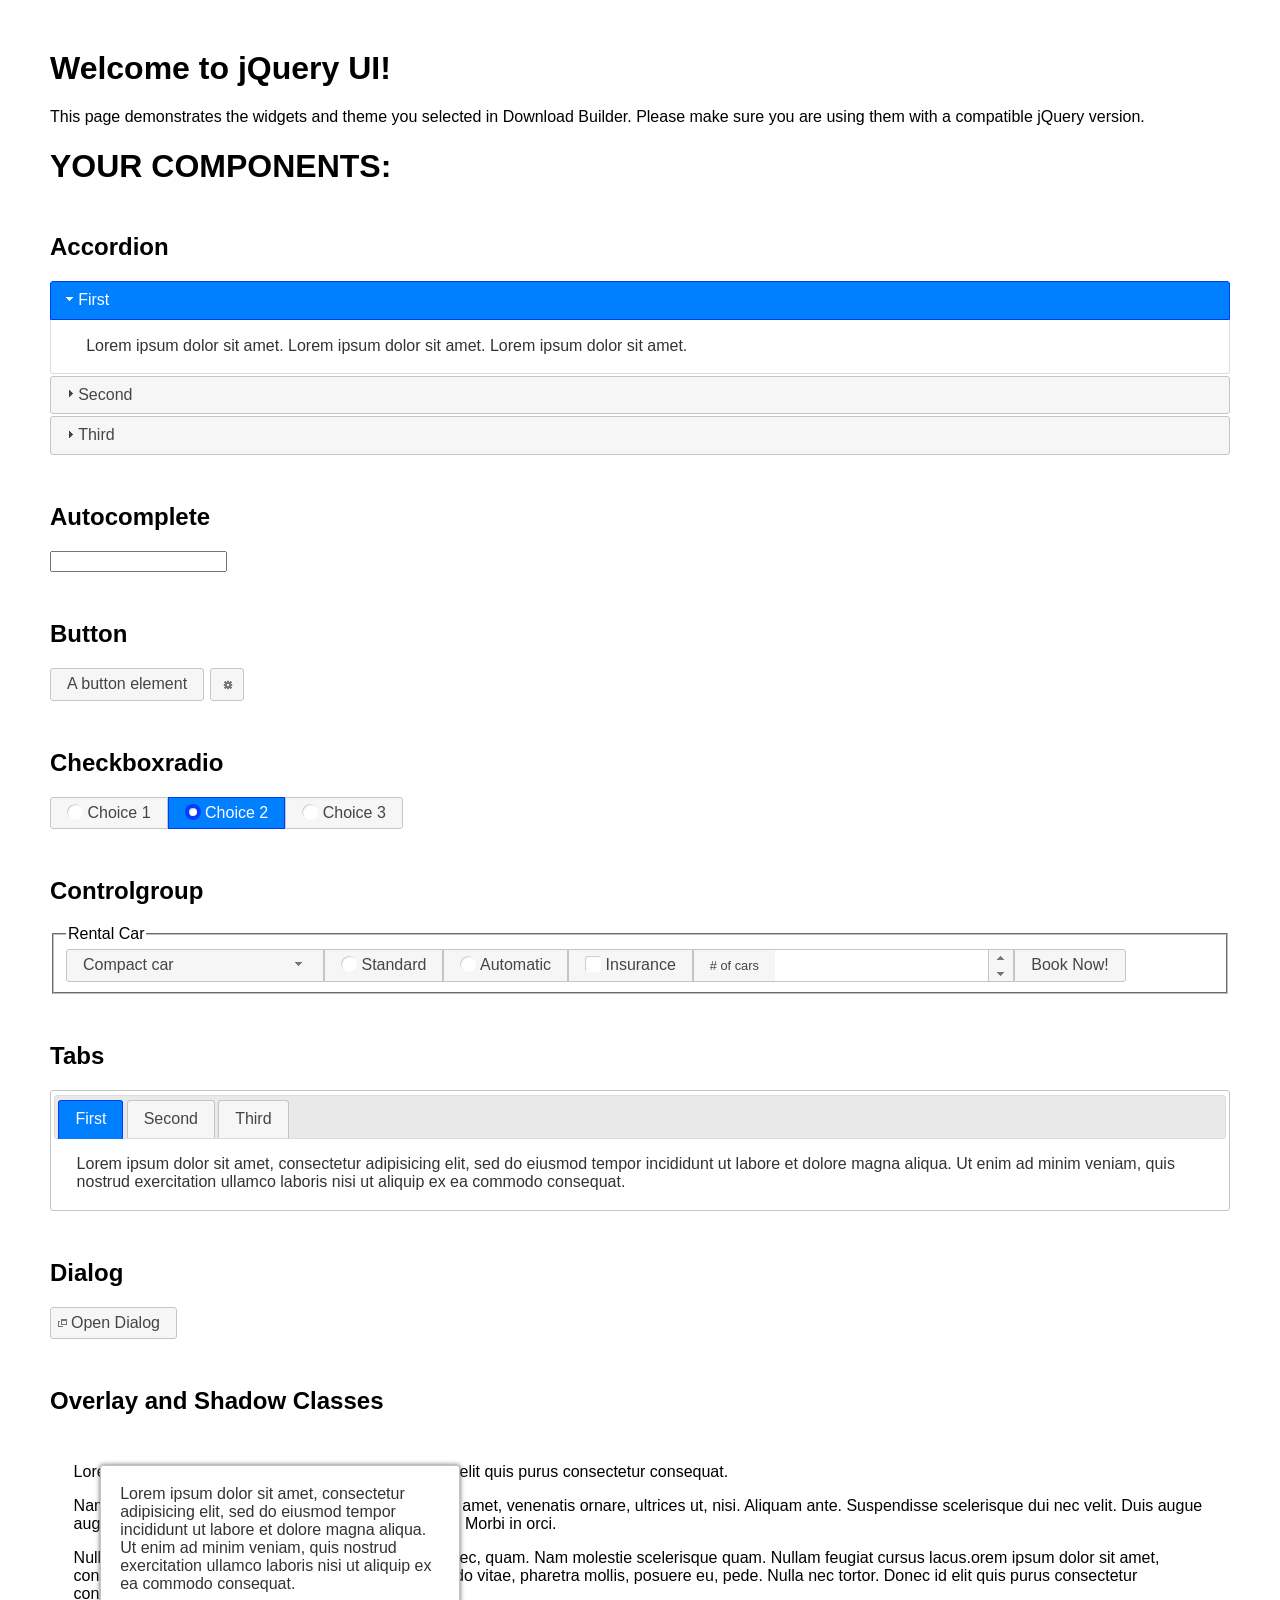
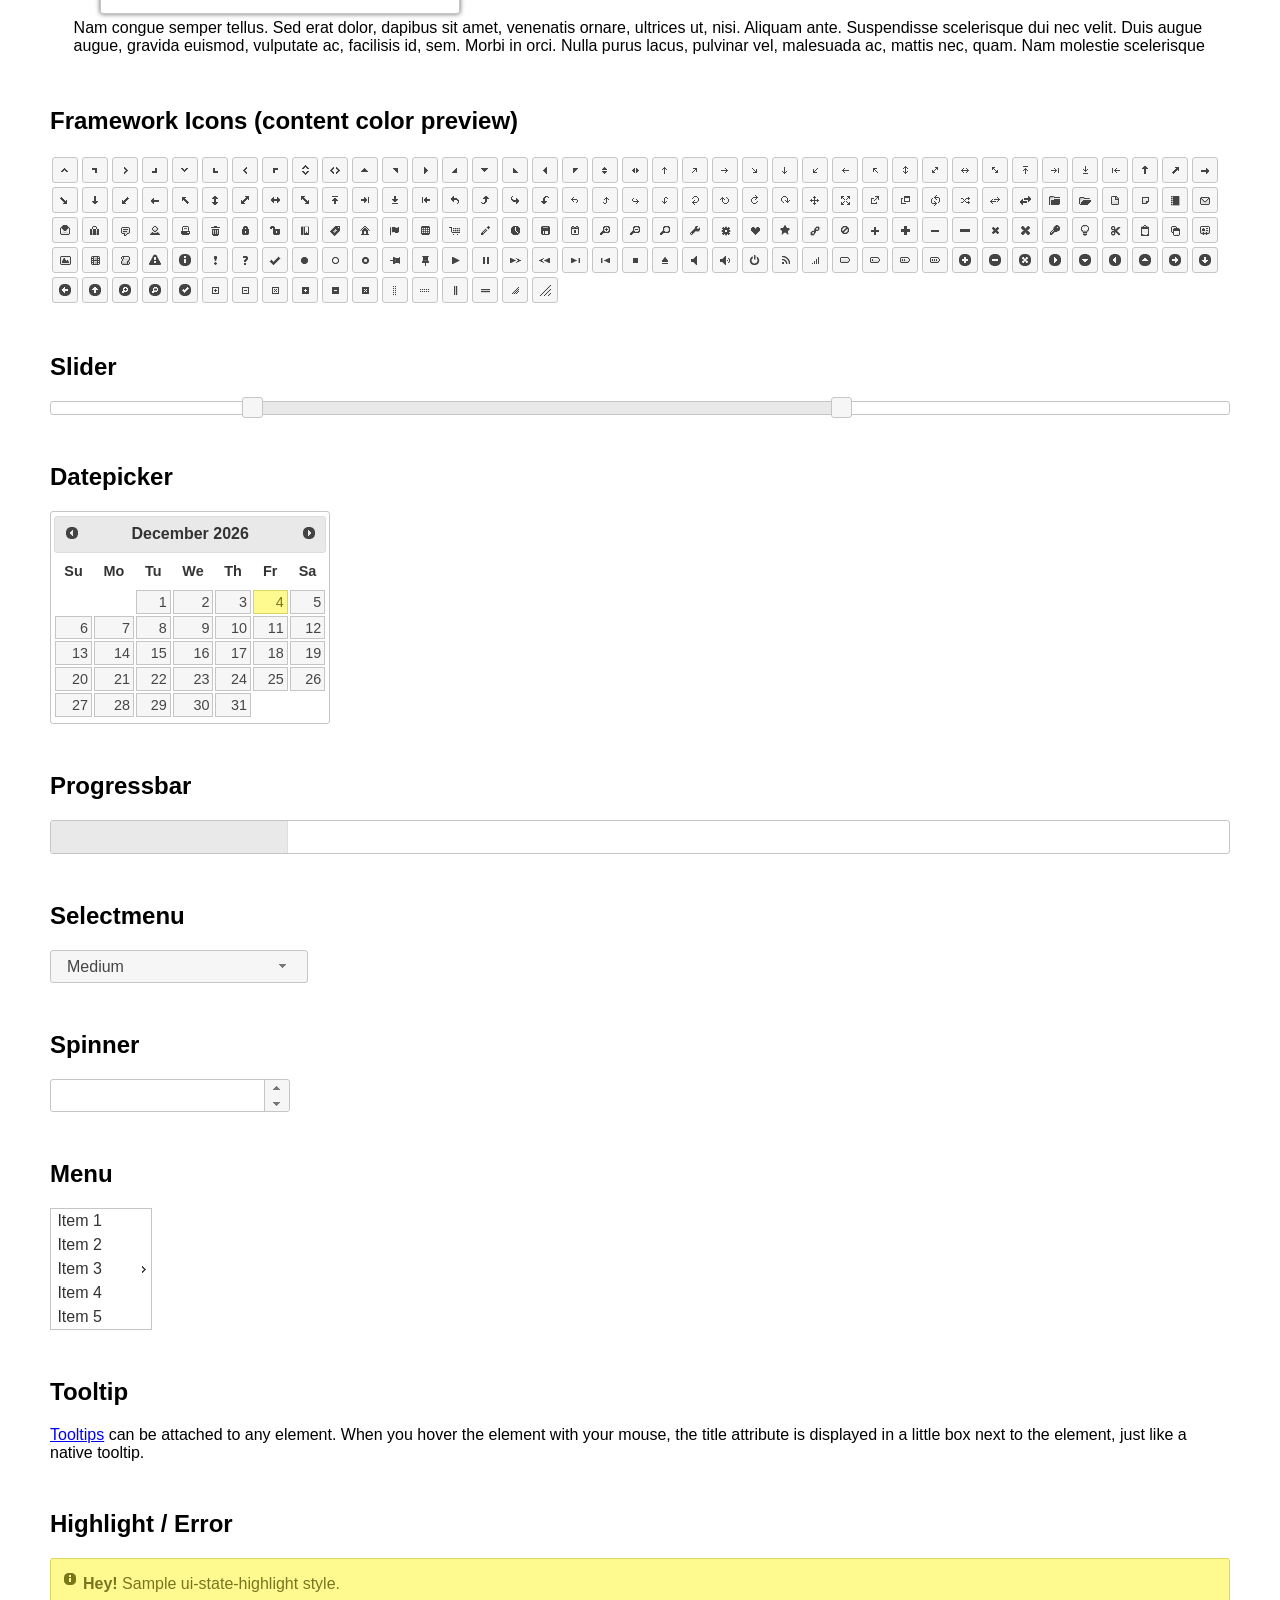
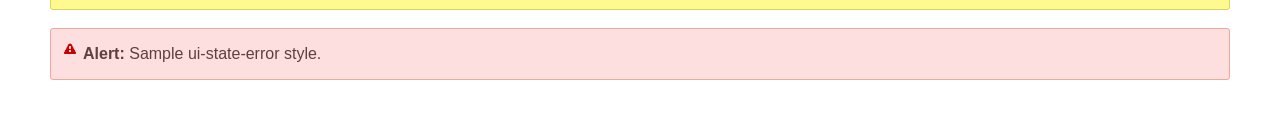
<file: wpjEcProject/WebContent/resources/user/register/js/easyUI/index.html>
<!doctype html>
<html lang="us">
<head>
	<meta charset="utf-8">
	<title>jQuery UI Example Page</title>
	<link href="jquery-ui.css" rel="stylesheet">
	<style>
	body{
		font-family: "Trebuchet MS", sans-serif;
		margin: 50px;
	}
	.demoHeaders {
		margin-top: 2em;
	}
	#dialog-link {
		padding: .4em 1em .4em 20px;
		text-decoration: none;
		position: relative;
	}
	#dialog-link span.ui-icon {
		margin: 0 5px 0 0;
		position: absolute;
		left: .2em;
		top: 50%;
		margin-top: -8px;
	}
	#icons {
		margin: 0;
		padding: 0;
	}
	#icons li {
		margin: 2px;
		position: relative;
		padding: 4px 0;
		cursor: pointer;
		float: left;
		list-style: none;
	}
	#icons span.ui-icon {
		float: left;
		margin: 0 4px;
	}
	.fakewindowcontain .ui-widget-overlay {
		position: absolute;
	}
	select {
		width: 200px;
	}
	</style>
</head>
<body>

<h1>Welcome to jQuery UI!</h1>

<div class="ui-widget">
	<p>This page demonstrates the widgets and theme you selected in Download Builder. Please make sure you are using them with a compatible jQuery version.</p>
</div>

<h1>YOUR COMPONENTS:</h1>


<!-- Accordion -->
<h2 class="demoHeaders">Accordion</h2>
<div id="accordion">
	<h3>First</h3>
	<div>Lorem ipsum dolor sit amet. Lorem ipsum dolor sit amet. Lorem ipsum dolor sit amet.</div>
	<h3>Second</h3>
	<div>Phasellus mattis tincidunt nibh.</div>
	<h3>Third</h3>
	<div>Nam dui erat, auctor a, dignissim quis.</div>
</div>



<!-- Autocomplete -->
<h2 class="demoHeaders">Autocomplete</h2>
<div>
	<input id="autocomplete" title="type &quot;a&quot;">
</div>



<!-- Button -->
<h2 class="demoHeaders">Button</h2>
<button id="button">A button element</button>
<button id="button-icon">An icon-only button</button>



<!-- Checkboxradio -->
<h2 class="demoHeaders">Checkboxradio</h2>
<form style="margin-top: 1em;">
	<div id="radioset">
		<input type="radio" id="radio1" name="radio"><label for="radio1">Choice 1</label>
		<input type="radio" id="radio2" name="radio" checked="checked"><label for="radio2">Choice 2</label>
		<input type="radio" id="radio3" name="radio"><label for="radio3">Choice 3</label>
	</div>
</form>



<!-- Controlgroup -->
<h2 class="demoHeaders">Controlgroup</h2>
<fieldset>
	<legend>Rental Car</legend>
	<div id="controlgroup">
		<select id="car-type">
			<option>Compact car</option>
			<option>Midsize car</option>
			<option>Full size car</option>
			<option>SUV</option>
			<option>Luxury</option>
			<option>Truck</option>
			<option>Van</option>
		</select>
		<label for="transmission-standard">Standard</label>
		<input type="radio" name="transmission" id="transmission-standard">
		<label for="transmission-automatic">Automatic</label>
		<input type="radio" name="transmission" id="transmission-automatic">
		<label for="insurance">Insurance</label>
		<input type="checkbox" name="insurance" id="insurance">
		<label for="horizontal-spinner" class="ui-controlgroup-label"># of cars</label>
		<input id="horizontal-spinner" class="ui-spinner-input">
		<button>Book Now!</button>
	</div>
</fieldset>



<!-- Tabs -->
<h2 class="demoHeaders">Tabs</h2>
<div id="tabs">
	<ul>
		<li><a href="#tabs-1">First</a></li>
		<li><a href="#tabs-2">Second</a></li>
		<li><a href="#tabs-3">Third</a></li>
	</ul>
	<div id="tabs-1">Lorem ipsum dolor sit amet, consectetur adipisicing elit, sed do eiusmod tempor incididunt ut labore et dolore magna aliqua. Ut enim ad minim veniam, quis nostrud exercitation ullamco laboris nisi ut aliquip ex ea commodo consequat.</div>
	<div id="tabs-2">Phasellus mattis tincidunt nibh. Cras orci urna, blandit id, pretium vel, aliquet ornare, felis. Maecenas scelerisque sem non nisl. Fusce sed lorem in enim dictum bibendum.</div>
	<div id="tabs-3">Nam dui erat, auctor a, dignissim quis, sollicitudin eu, felis. Pellentesque nisi urna, interdum eget, sagittis et, consequat vestibulum, lacus. Mauris porttitor ullamcorper augue.</div>
</div>



<h2 class="demoHeaders">Dialog</h2>
<p>
	<button id="dialog-link" class="ui-button ui-corner-all ui-widget">
		<span class="ui-icon ui-icon-newwin"></span>Open Dialog
	</button>
</p>

<h2 class="demoHeaders">Overlay and Shadow Classes</h2>
<div style="position: relative; width: 96%; height: 200px; padding:1% 2%; overflow:hidden;" class="fakewindowcontain">
	<p>Lorem ipsum dolor sit amet,  Nulla nec tortor. Donec id elit quis purus consectetur consequat. </p><p>Nam congue semper tellus. Sed erat dolor, dapibus sit amet, venenatis ornare, ultrices ut, nisi. Aliquam ante. Suspendisse scelerisque dui nec velit. Duis augue augue, gravida euismod, vulputate ac, facilisis id, sem. Morbi in orci. </p><p>Nulla purus lacus, pulvinar vel, malesuada ac, mattis nec, quam. Nam molestie scelerisque quam. Nullam feugiat cursus lacus.orem ipsum dolor sit amet, consectetur adipiscing elit. Donec libero risus, commodo vitae, pharetra mollis, posuere eu, pede. Nulla nec tortor. Donec id elit quis purus consectetur consequat. </p><p>Nam congue semper tellus. Sed erat dolor, dapibus sit amet, venenatis ornare, ultrices ut, nisi. Aliquam ante. Suspendisse scelerisque dui nec velit. Duis augue augue, gravida euismod, vulputate ac, facilisis id, sem. Morbi in orci. Nulla purus lacus, pulvinar vel, malesuada ac, mattis nec, quam. Nam molestie scelerisque quam. </p><p>Nullam feugiat cursus lacus.orem ipsum dolor sit amet, consectetur adipiscing elit. Donec libero risus, commodo vitae, pharetra mollis, posuere eu, pede. Nulla nec tortor. Donec id elit quis purus consectetur consequat. Nam congue semper tellus. Sed erat dolor, dapibus sit amet, venenatis ornare, ultrices ut, nisi. Aliquam ante. </p><p>Suspendisse scelerisque dui nec velit. Duis augue augue, gravida euismod, vulputate ac, facilisis id, sem. Morbi in orci. Nulla purus lacus, pulvinar vel, malesuada ac, mattis nec, quam. Nam molestie scelerisque quam. Nullam feugiat cursus lacus.orem ipsum dolor sit amet, consectetur adipiscing elit. Donec libero risus, commodo vitae, pharetra mollis, posuere eu, pede. Nulla nec tortor. Donec id elit quis purus consectetur consequat. Nam congue semper tellus. Sed erat dolor, dapibus sit amet, venenatis ornare, ultrices ut, nisi. </p>

	<!-- ui-dialog -->
	<div class="ui-widget-overlay ui-front"></div>
	<div style="position: absolute; width: 320px; left: 50px; top: 30px; padding: 1.2em" class="ui-widget ui-front ui-widget-content ui-corner-all ui-widget-shadow">
		Lorem ipsum dolor sit amet, consectetur adipisicing elit, sed do eiusmod tempor incididunt ut labore et dolore magna aliqua. Ut enim ad minim veniam, quis nostrud exercitation ullamco laboris nisi ut aliquip ex ea commodo consequat.
	</div>

</div>

<!-- ui-dialog -->
<div id="dialog" title="Dialog Title">
	<p>Lorem ipsum dolor sit amet, consectetur adipisicing elit, sed do eiusmod tempor incididunt ut labore et dolore magna aliqua. Ut enim ad minim veniam, quis nostrud exercitation ullamco laboris nisi ut aliquip ex ea commodo consequat.</p>
</div>



<h2 class="demoHeaders">Framework Icons (content color preview)</h2>
<ul id="icons" class="ui-widget ui-helper-clearfix">
	<li class="ui-state-default ui-corner-all" title=".ui-icon-caret-1-n"><span class="ui-icon ui-icon-caret-1-n"></span></li>
	<li class="ui-state-default ui-corner-all" title=".ui-icon-caret-1-ne"><span class="ui-icon ui-icon-caret-1-ne"></span></li>
	<li class="ui-state-default ui-corner-all" title=".ui-icon-caret-1-e"><span class="ui-icon ui-icon-caret-1-e"></span></li>
	<li class="ui-state-default ui-corner-all" title=".ui-icon-caret-1-se"><span class="ui-icon ui-icon-caret-1-se"></span></li>
	<li class="ui-state-default ui-corner-all" title=".ui-icon-caret-1-s"><span class="ui-icon ui-icon-caret-1-s"></span></li>
	<li class="ui-state-default ui-corner-all" title=".ui-icon-caret-1-sw"><span class="ui-icon ui-icon-caret-1-sw"></span></li>
	<li class="ui-state-default ui-corner-all" title=".ui-icon-caret-1-w"><span class="ui-icon ui-icon-caret-1-w"></span></li>
	<li class="ui-state-default ui-corner-all" title=".ui-icon-caret-1-nw"><span class="ui-icon ui-icon-caret-1-nw"></span></li>
	<li class="ui-state-default ui-corner-all" title=".ui-icon-caret-2-n-s"><span class="ui-icon ui-icon-caret-2-n-s"></span></li>
	<li class="ui-state-default ui-corner-all" title=".ui-icon-caret-2-e-w"><span class="ui-icon ui-icon-caret-2-e-w"></span></li>
	<li class="ui-state-default ui-corner-all" title=".ui-icon-triangle-1-n"><span class="ui-icon ui-icon-triangle-1-n"></span></li>
	<li class="ui-state-default ui-corner-all" title=".ui-icon-triangle-1-ne"><span class="ui-icon ui-icon-triangle-1-ne"></span></li>
	<li class="ui-state-default ui-corner-all" title=".ui-icon-triangle-1-e"><span class="ui-icon ui-icon-triangle-1-e"></span></li>
	<li class="ui-state-default ui-corner-all" title=".ui-icon-triangle-1-se"><span class="ui-icon ui-icon-triangle-1-se"></span></li>
	<li class="ui-state-default ui-corner-all" title=".ui-icon-triangle-1-s"><span class="ui-icon ui-icon-triangle-1-s"></span></li>
	<li class="ui-state-default ui-corner-all" title=".ui-icon-triangle-1-sw"><span class="ui-icon ui-icon-triangle-1-sw"></span></li>
	<li class="ui-state-default ui-corner-all" title=".ui-icon-triangle-1-w"><span class="ui-icon ui-icon-triangle-1-w"></span></li>
	<li class="ui-state-default ui-corner-all" title=".ui-icon-triangle-1-nw"><span class="ui-icon ui-icon-triangle-1-nw"></span></li>
	<li class="ui-state-default ui-corner-all" title=".ui-icon-triangle-2-n-s"><span class="ui-icon ui-icon-triangle-2-n-s"></span></li>
	<li class="ui-state-default ui-corner-all" title=".ui-icon-triangle-2-e-w"><span class="ui-icon ui-icon-triangle-2-e-w"></span></li>
	<li class="ui-state-default ui-corner-all" title=".ui-icon-arrow-1-n"><span class="ui-icon ui-icon-arrow-1-n"></span></li>
	<li class="ui-state-default ui-corner-all" title=".ui-icon-arrow-1-ne"><span class="ui-icon ui-icon-arrow-1-ne"></span></li>
	<li class="ui-state-default ui-corner-all" title=".ui-icon-arrow-1-e"><span class="ui-icon ui-icon-arrow-1-e"></span></li>
	<li class="ui-state-default ui-corner-all" title=".ui-icon-arrow-1-se"><span class="ui-icon ui-icon-arrow-1-se"></span></li>
	<li class="ui-state-default ui-corner-all" title=".ui-icon-arrow-1-s"><span class="ui-icon ui-icon-arrow-1-s"></span></li>
	<li class="ui-state-default ui-corner-all" title=".ui-icon-arrow-1-sw"><span class="ui-icon ui-icon-arrow-1-sw"></span></li>
	<li class="ui-state-default ui-corner-all" title=".ui-icon-arrow-1-w"><span class="ui-icon ui-icon-arrow-1-w"></span></li>
	<li class="ui-state-default ui-corner-all" title=".ui-icon-arrow-1-nw"><span class="ui-icon ui-icon-arrow-1-nw"></span></li>
	<li class="ui-state-default ui-corner-all" title=".ui-icon-arrow-2-n-s"><span class="ui-icon ui-icon-arrow-2-n-s"></span></li>
	<li class="ui-state-default ui-corner-all" title=".ui-icon-arrow-2-ne-sw"><span class="ui-icon ui-icon-arrow-2-ne-sw"></span></li>
	<li class="ui-state-default ui-corner-all" title=".ui-icon-arrow-2-e-w"><span class="ui-icon ui-icon-arrow-2-e-w"></span></li>
	<li class="ui-state-default ui-corner-all" title=".ui-icon-arrow-2-se-nw"><span class="ui-icon ui-icon-arrow-2-se-nw"></span></li>
	<li class="ui-state-default ui-corner-all" title=".ui-icon-arrowstop-1-n"><span class="ui-icon ui-icon-arrowstop-1-n"></span></li>
	<li class="ui-state-default ui-corner-all" title=".ui-icon-arrowstop-1-e"><span class="ui-icon ui-icon-arrowstop-1-e"></span></li>
	<li class="ui-state-default ui-corner-all" title=".ui-icon-arrowstop-1-s"><span class="ui-icon ui-icon-arrowstop-1-s"></span></li>
	<li class="ui-state-default ui-corner-all" title=".ui-icon-arrowstop-1-w"><span class="ui-icon ui-icon-arrowstop-1-w"></span></li>
	<li class="ui-state-default ui-corner-all" title=".ui-icon-arrowthick-1-n"><span class="ui-icon ui-icon-arrowthick-1-n"></span></li>
	<li class="ui-state-default ui-corner-all" title=".ui-icon-arrowthick-1-ne"><span class="ui-icon ui-icon-arrowthick-1-ne"></span></li>
	<li class="ui-state-default ui-corner-all" title=".ui-icon-arrowthick-1-e"><span class="ui-icon ui-icon-arrowthick-1-e"></span></li>
	<li class="ui-state-default ui-corner-all" title=".ui-icon-arrowthick-1-se"><span class="ui-icon ui-icon-arrowthick-1-se"></span></li>
	<li class="ui-state-default ui-corner-all" title=".ui-icon-arrowthick-1-s"><span class="ui-icon ui-icon-arrowthick-1-s"></span></li>
	<li class="ui-state-default ui-corner-all" title=".ui-icon-arrowthick-1-sw"><span class="ui-icon ui-icon-arrowthick-1-sw"></span></li>
	<li class="ui-state-default ui-corner-all" title=".ui-icon-arrowthick-1-w"><span class="ui-icon ui-icon-arrowthick-1-w"></span></li>
	<li class="ui-state-default ui-corner-all" title=".ui-icon-arrowthick-1-nw"><span class="ui-icon ui-icon-arrowthick-1-nw"></span></li>
	<li class="ui-state-default ui-corner-all" title=".ui-icon-arrowthick-2-n-s"><span class="ui-icon ui-icon-arrowthick-2-n-s"></span></li>
	<li class="ui-state-default ui-corner-all" title=".ui-icon-arrowthick-2-ne-sw"><span class="ui-icon ui-icon-arrowthick-2-ne-sw"></span></li>
	<li class="ui-state-default ui-corner-all" title=".ui-icon-arrowthick-2-e-w"><span class="ui-icon ui-icon-arrowthick-2-e-w"></span></li>
	<li class="ui-state-default ui-corner-all" title=".ui-icon-arrowthick-2-se-nw"><span class="ui-icon ui-icon-arrowthick-2-se-nw"></span></li>
	<li class="ui-state-default ui-corner-all" title=".ui-icon-arrowthickstop-1-n"><span class="ui-icon ui-icon-arrowthickstop-1-n"></span></li>
	<li class="ui-state-default ui-corner-all" title=".ui-icon-arrowthickstop-1-e"><span class="ui-icon ui-icon-arrowthickstop-1-e"></span></li>
	<li class="ui-state-default ui-corner-all" title=".ui-icon-arrowthickstop-1-s"><span class="ui-icon ui-icon-arrowthickstop-1-s"></span></li>
	<li class="ui-state-default ui-corner-all" title=".ui-icon-arrowthickstop-1-w"><span class="ui-icon ui-icon-arrowthickstop-1-w"></span></li>
	<li class="ui-state-default ui-corner-all" title=".ui-icon-arrowreturnthick-1-w"><span class="ui-icon ui-icon-arrowreturnthick-1-w"></span></li>
	<li class="ui-state-default ui-corner-all" title=".ui-icon-arrowreturnthick-1-n"><span class="ui-icon ui-icon-arrowreturnthick-1-n"></span></li>
	<li class="ui-state-default ui-corner-all" title=".ui-icon-arrowreturnthick-1-e"><span class="ui-icon ui-icon-arrowreturnthick-1-e"></span></li>
	<li class="ui-state-default ui-corner-all" title=".ui-icon-arrowreturnthick-1-s"><span class="ui-icon ui-icon-arrowreturnthick-1-s"></span></li>
	<li class="ui-state-default ui-corner-all" title=".ui-icon-arrowreturn-1-w"><span class="ui-icon ui-icon-arrowreturn-1-w"></span></li>
	<li class="ui-state-default ui-corner-all" title=".ui-icon-arrowreturn-1-n"><span class="ui-icon ui-icon-arrowreturn-1-n"></span></li>
	<li class="ui-state-default ui-corner-all" title=".ui-icon-arrowreturn-1-e"><span class="ui-icon ui-icon-arrowreturn-1-e"></span></li>
	<li class="ui-state-default ui-corner-all" title=".ui-icon-arrowreturn-1-s"><span class="ui-icon ui-icon-arrowreturn-1-s"></span></li>
	<li class="ui-state-default ui-corner-all" title=".ui-icon-arrowrefresh-1-w"><span class="ui-icon ui-icon-arrowrefresh-1-w"></span></li>
	<li class="ui-state-default ui-corner-all" title=".ui-icon-arrowrefresh-1-n"><span class="ui-icon ui-icon-arrowrefresh-1-n"></span></li>
	<li class="ui-state-default ui-corner-all" title=".ui-icon-arrowrefresh-1-e"><span class="ui-icon ui-icon-arrowrefresh-1-e"></span></li>
	<li class="ui-state-default ui-corner-all" title=".ui-icon-arrowrefresh-1-s"><span class="ui-icon ui-icon-arrowrefresh-1-s"></span></li>
	<li class="ui-state-default ui-corner-all" title=".ui-icon-arrow-4"><span class="ui-icon ui-icon-arrow-4"></span></li>
	<li class="ui-state-default ui-corner-all" title=".ui-icon-arrow-4-diag"><span class="ui-icon ui-icon-arrow-4-diag"></span></li>
	<li class="ui-state-default ui-corner-all" title=".ui-icon-extlink"><span class="ui-icon ui-icon-extlink"></span></li>
	<li class="ui-state-default ui-corner-all" title=".ui-icon-newwin"><span class="ui-icon ui-icon-newwin"></span></li>
	<li class="ui-state-default ui-corner-all" title=".ui-icon-refresh"><span class="ui-icon ui-icon-refresh"></span></li>
	<li class="ui-state-default ui-corner-all" title=".ui-icon-shuffle"><span class="ui-icon ui-icon-shuffle"></span></li>
	<li class="ui-state-default ui-corner-all" title=".ui-icon-transfer-e-w"><span class="ui-icon ui-icon-transfer-e-w"></span></li>
	<li class="ui-state-default ui-corner-all" title=".ui-icon-transferthick-e-w"><span class="ui-icon ui-icon-transferthick-e-w"></span></li>
	<li class="ui-state-default ui-corner-all" title=".ui-icon-folder-collapsed"><span class="ui-icon ui-icon-folder-collapsed"></span></li>
	<li class="ui-state-default ui-corner-all" title=".ui-icon-folder-open"><span class="ui-icon ui-icon-folder-open"></span></li>
	<li class="ui-state-default ui-corner-all" title=".ui-icon-document"><span class="ui-icon ui-icon-document"></span></li>
	<li class="ui-state-default ui-corner-all" title=".ui-icon-document-b"><span class="ui-icon ui-icon-document-b"></span></li>
	<li class="ui-state-default ui-corner-all" title=".ui-icon-note"><span class="ui-icon ui-icon-note"></span></li>
	<li class="ui-state-default ui-corner-all" title=".ui-icon-mail-closed"><span class="ui-icon ui-icon-mail-closed"></span></li>
	<li class="ui-state-default ui-corner-all" title=".ui-icon-mail-open"><span class="ui-icon ui-icon-mail-open"></span></li>
	<li class="ui-state-default ui-corner-all" title=".ui-icon-suitcase"><span class="ui-icon ui-icon-suitcase"></span></li>
	<li class="ui-state-default ui-corner-all" title=".ui-icon-comment"><span class="ui-icon ui-icon-comment"></span></li>
	<li class="ui-state-default ui-corner-all" title=".ui-icon-person"><span class="ui-icon ui-icon-person"></span></li>
	<li class="ui-state-default ui-corner-all" title=".ui-icon-print"><span class="ui-icon ui-icon-print"></span></li>
	<li class="ui-state-default ui-corner-all" title=".ui-icon-trash"><span class="ui-icon ui-icon-trash"></span></li>
	<li class="ui-state-default ui-corner-all" title=".ui-icon-locked"><span class="ui-icon ui-icon-locked"></span></li>
	<li class="ui-state-default ui-corner-all" title=".ui-icon-unlocked"><span class="ui-icon ui-icon-unlocked"></span></li>
	<li class="ui-state-default ui-corner-all" title=".ui-icon-bookmark"><span class="ui-icon ui-icon-bookmark"></span></li>
	<li class="ui-state-default ui-corner-all" title=".ui-icon-tag"><span class="ui-icon ui-icon-tag"></span></li>
	<li class="ui-state-default ui-corner-all" title=".ui-icon-home"><span class="ui-icon ui-icon-home"></span></li>
	<li class="ui-state-default ui-corner-all" title=".ui-icon-flag"><span class="ui-icon ui-icon-flag"></span></li>
	<li class="ui-state-default ui-corner-all" title=".ui-icon-calculator"><span class="ui-icon ui-icon-calculator"></span></li>
	<li class="ui-state-default ui-corner-all" title=".ui-icon-cart"><span class="ui-icon ui-icon-cart"></span></li>
	<li class="ui-state-default ui-corner-all" title=".ui-icon-pencil"><span class="ui-icon ui-icon-pencil"></span></li>
	<li class="ui-state-default ui-corner-all" title=".ui-icon-clock"><span class="ui-icon ui-icon-clock"></span></li>
	<li class="ui-state-default ui-corner-all" title=".ui-icon-disk"><span class="ui-icon ui-icon-disk"></span></li>
	<li class="ui-state-default ui-corner-all" title=".ui-icon-calendar"><span class="ui-icon ui-icon-calendar"></span></li>
	<li class="ui-state-default ui-corner-all" title=".ui-icon-zoomin"><span class="ui-icon ui-icon-zoomin"></span></li>
	<li class="ui-state-default ui-corner-all" title=".ui-icon-zoomout"><span class="ui-icon ui-icon-zoomout"></span></li>
	<li class="ui-state-default ui-corner-all" title=".ui-icon-search"><span class="ui-icon ui-icon-search"></span></li>
	<li class="ui-state-default ui-corner-all" title=".ui-icon-wrench"><span class="ui-icon ui-icon-wrench"></span></li>
	<li class="ui-state-default ui-corner-all" title=".ui-icon-gear"><span class="ui-icon ui-icon-gear"></span></li>
	<li class="ui-state-default ui-corner-all" title=".ui-icon-heart"><span class="ui-icon ui-icon-heart"></span></li>
	<li class="ui-state-default ui-corner-all" title=".ui-icon-star"><span class="ui-icon ui-icon-star"></span></li>
	<li class="ui-state-default ui-corner-all" title=".ui-icon-link"><span class="ui-icon ui-icon-link"></span></li>
	<li class="ui-state-default ui-corner-all" title=".ui-icon-cancel"><span class="ui-icon ui-icon-cancel"></span></li>
	<li class="ui-state-default ui-corner-all" title=".ui-icon-plus"><span class="ui-icon ui-icon-plus"></span></li>
	<li class="ui-state-default ui-corner-all" title=".ui-icon-plusthick"><span class="ui-icon ui-icon-plusthick"></span></li>
	<li class="ui-state-default ui-corner-all" title=".ui-icon-minus"><span class="ui-icon ui-icon-minus"></span></li>
	<li class="ui-state-default ui-corner-all" title=".ui-icon-minusthick"><span class="ui-icon ui-icon-minusthick"></span></li>
	<li class="ui-state-default ui-corner-all" title=".ui-icon-close"><span class="ui-icon ui-icon-close"></span></li>
	<li class="ui-state-default ui-corner-all" title=".ui-icon-closethick"><span class="ui-icon ui-icon-closethick"></span></li>
	<li class="ui-state-default ui-corner-all" title=".ui-icon-key"><span class="ui-icon ui-icon-key"></span></li>
	<li class="ui-state-default ui-corner-all" title=".ui-icon-lightbulb"><span class="ui-icon ui-icon-lightbulb"></span></li>
	<li class="ui-state-default ui-corner-all" title=".ui-icon-scissors"><span class="ui-icon ui-icon-scissors"></span></li>
	<li class="ui-state-default ui-corner-all" title=".ui-icon-clipboard"><span class="ui-icon ui-icon-clipboard"></span></li>
	<li class="ui-state-default ui-corner-all" title=".ui-icon-copy"><span class="ui-icon ui-icon-copy"></span></li>
	<li class="ui-state-default ui-corner-all" title=".ui-icon-contact"><span class="ui-icon ui-icon-contact"></span></li>
	<li class="ui-state-default ui-corner-all" title=".ui-icon-image"><span class="ui-icon ui-icon-image"></span></li>
	<li class="ui-state-default ui-corner-all" title=".ui-icon-video"><span class="ui-icon ui-icon-video"></span></li>
	<li class="ui-state-default ui-corner-all" title=".ui-icon-script"><span class="ui-icon ui-icon-script"></span></li>
	<li class="ui-state-default ui-corner-all" title=".ui-icon-alert"><span class="ui-icon ui-icon-alert"></span></li>
	<li class="ui-state-default ui-corner-all" title=".ui-icon-info"><span class="ui-icon ui-icon-info"></span></li>
	<li class="ui-state-default ui-corner-all" title=".ui-icon-notice"><span class="ui-icon ui-icon-notice"></span></li>
	<li class="ui-state-default ui-corner-all" title=".ui-icon-help"><span class="ui-icon ui-icon-help"></span></li>
	<li class="ui-state-default ui-corner-all" title=".ui-icon-check"><span class="ui-icon ui-icon-check"></span></li>
	<li class="ui-state-default ui-corner-all" title=".ui-icon-bullet"><span class="ui-icon ui-icon-bullet"></span></li>
	<li class="ui-state-default ui-corner-all" title=".ui-icon-radio-off"><span class="ui-icon ui-icon-radio-off"></span></li>
	<li class="ui-state-default ui-corner-all" title=".ui-icon-radio-on"><span class="ui-icon ui-icon-radio-on"></span></li>
	<li class="ui-state-default ui-corner-all" title=".ui-icon-pin-w"><span class="ui-icon ui-icon-pin-w"></span></li>
	<li class="ui-state-default ui-corner-all" title=".ui-icon-pin-s"><span class="ui-icon ui-icon-pin-s"></span></li>
	<li class="ui-state-default ui-corner-all" title=".ui-icon-play"><span class="ui-icon ui-icon-play"></span></li>
	<li class="ui-state-default ui-corner-all" title=".ui-icon-pause"><span class="ui-icon ui-icon-pause"></span></li>
	<li class="ui-state-default ui-corner-all" title=".ui-icon-seek-next"><span class="ui-icon ui-icon-seek-next"></span></li>
	<li class="ui-state-default ui-corner-all" title=".ui-icon-seek-prev"><span class="ui-icon ui-icon-seek-prev"></span></li>
	<li class="ui-state-default ui-corner-all" title=".ui-icon-seek-end"><span class="ui-icon ui-icon-seek-end"></span></li>
	<li class="ui-state-default ui-corner-all" title=".ui-icon-seek-first"><span class="ui-icon ui-icon-seek-first"></span></li>
	<li class="ui-state-default ui-corner-all" title=".ui-icon-stop"><span class="ui-icon ui-icon-stop"></span></li>
	<li class="ui-state-default ui-corner-all" title=".ui-icon-eject"><span class="ui-icon ui-icon-eject"></span></li>
	<li class="ui-state-default ui-corner-all" title=".ui-icon-volume-off"><span class="ui-icon ui-icon-volume-off"></span></li>
	<li class="ui-state-default ui-corner-all" title=".ui-icon-volume-on"><span class="ui-icon ui-icon-volume-on"></span></li>
	<li class="ui-state-default ui-corner-all" title=".ui-icon-power"><span class="ui-icon ui-icon-power"></span></li>
	<li class="ui-state-default ui-corner-all" title=".ui-icon-signal-diag"><span class="ui-icon ui-icon-signal-diag"></span></li>
	<li class="ui-state-default ui-corner-all" title=".ui-icon-signal"><span class="ui-icon ui-icon-signal"></span></li>
	<li class="ui-state-default ui-corner-all" title=".ui-icon-battery-0"><span class="ui-icon ui-icon-battery-0"></span></li>
	<li class="ui-state-default ui-corner-all" title=".ui-icon-battery-1"><span class="ui-icon ui-icon-battery-1"></span></li>
	<li class="ui-state-default ui-corner-all" title=".ui-icon-battery-2"><span class="ui-icon ui-icon-battery-2"></span></li>
	<li class="ui-state-default ui-corner-all" title=".ui-icon-battery-3"><span class="ui-icon ui-icon-battery-3"></span></li>
	<li class="ui-state-default ui-corner-all" title=".ui-icon-circle-plus"><span class="ui-icon ui-icon-circle-plus"></span></li>
	<li class="ui-state-default ui-corner-all" title=".ui-icon-circle-minus"><span class="ui-icon ui-icon-circle-minus"></span></li>
	<li class="ui-state-default ui-corner-all" title=".ui-icon-circle-close"><span class="ui-icon ui-icon-circle-close"></span></li>
	<li class="ui-state-default ui-corner-all" title=".ui-icon-circle-triangle-e"><span class="ui-icon ui-icon-circle-triangle-e"></span></li>
	<li class="ui-state-default ui-corner-all" title=".ui-icon-circle-triangle-s"><span class="ui-icon ui-icon-circle-triangle-s"></span></li>
	<li class="ui-state-default ui-corner-all" title=".ui-icon-circle-triangle-w"><span class="ui-icon ui-icon-circle-triangle-w"></span></li>
	<li class="ui-state-default ui-corner-all" title=".ui-icon-circle-triangle-n"><span class="ui-icon ui-icon-circle-triangle-n"></span></li>
	<li class="ui-state-default ui-corner-all" title=".ui-icon-circle-arrow-e"><span class="ui-icon ui-icon-circle-arrow-e"></span></li>
	<li class="ui-state-default ui-corner-all" title=".ui-icon-circle-arrow-s"><span class="ui-icon ui-icon-circle-arrow-s"></span></li>
	<li class="ui-state-default ui-corner-all" title=".ui-icon-circle-arrow-w"><span class="ui-icon ui-icon-circle-arrow-w"></span></li>
	<li class="ui-state-default ui-corner-all" title=".ui-icon-circle-arrow-n"><span class="ui-icon ui-icon-circle-arrow-n"></span></li>
	<li class="ui-state-default ui-corner-all" title=".ui-icon-circle-zoomin"><span class="ui-icon ui-icon-circle-zoomin"></span></li>
	<li class="ui-state-default ui-corner-all" title=".ui-icon-circle-zoomout"><span class="ui-icon ui-icon-circle-zoomout"></span></li>
	<li class="ui-state-default ui-corner-all" title=".ui-icon-circle-check"><span class="ui-icon ui-icon-circle-check"></span></li>
	<li class="ui-state-default ui-corner-all" title=".ui-icon-circlesmall-plus"><span class="ui-icon ui-icon-circlesmall-plus"></span></li>
	<li class="ui-state-default ui-corner-all" title=".ui-icon-circlesmall-minus"><span class="ui-icon ui-icon-circlesmall-minus"></span></li>
	<li class="ui-state-default ui-corner-all" title=".ui-icon-circlesmall-close"><span class="ui-icon ui-icon-circlesmall-close"></span></li>
	<li class="ui-state-default ui-corner-all" title=".ui-icon-squaresmall-plus"><span class="ui-icon ui-icon-squaresmall-plus"></span></li>
	<li class="ui-state-default ui-corner-all" title=".ui-icon-squaresmall-minus"><span class="ui-icon ui-icon-squaresmall-minus"></span></li>
	<li class="ui-state-default ui-corner-all" title=".ui-icon-squaresmall-close"><span class="ui-icon ui-icon-squaresmall-close"></span></li>
	<li class="ui-state-default ui-corner-all" title=".ui-icon-grip-dotted-vertical"><span class="ui-icon ui-icon-grip-dotted-vertical"></span></li>
	<li class="ui-state-default ui-corner-all" title=".ui-icon-grip-dotted-horizontal"><span class="ui-icon ui-icon-grip-dotted-horizontal"></span></li>
	<li class="ui-state-default ui-corner-all" title=".ui-icon-grip-solid-vertical"><span class="ui-icon ui-icon-grip-solid-vertical"></span></li>
	<li class="ui-state-default ui-corner-all" title=".ui-icon-grip-solid-horizontal"><span class="ui-icon ui-icon-grip-solid-horizontal"></span></li>
	<li class="ui-state-default ui-corner-all" title=".ui-icon-gripsmall-diagonal-se"><span class="ui-icon ui-icon-gripsmall-diagonal-se"></span></li>
	<li class="ui-state-default ui-corner-all" title=".ui-icon-grip-diagonal-se"><span class="ui-icon ui-icon-grip-diagonal-se"></span></li>
</ul>


<!-- Slider -->
<h2 class="demoHeaders">Slider</h2>
<div id="slider"></div>



<!-- Datepicker -->
<h2 class="demoHeaders">Datepicker</h2>
<div id="datepicker"></div>



<!-- Progressbar -->
<h2 class="demoHeaders">Progressbar</h2>
<div id="progressbar"></div>



<!-- Progressbar -->
<h2 class="demoHeaders">Selectmenu</h2>
<select id="selectmenu">
	<option>Slower</option>
	<option>Slow</option>
	<option selected="selected">Medium</option>
	<option>Fast</option>
	<option>Faster</option>
</select>



<!-- Spinner -->
<h2 class="demoHeaders">Spinner</h2>
<input id="spinner">



<!-- Menu -->
<h2 class="demoHeaders">Menu</h2>
<ul style="width:100px;" id="menu">
	<li><div>Item 1</div></li>
	<li><div>Item 2</div></li>
	<li><div>Item 3</div>
		<ul>
			<li><div>Item 3-1</div></li>
			<li><div>Item 3-2</div></li>
			<li><div>Item 3-3</div></li>
			<li><div>Item 3-4</div></li>
			<li><div>Item 3-5</div></li>
		</ul>
	</li>
	<li><div>Item 4</div></li>
	<li><div>Item 5</div></li>
</ul>



<!-- Tooltip -->
<h2 class="demoHeaders">Tooltip</h2>
<p id="tooltip">
	<a href="#" title="That&apos;s what this widget is">Tooltips</a> can be attached to any element. When you hover
the element with your mouse, the title attribute is displayed in a little box next to the element, just like a native tooltip.
</p>


<!-- Highlight / Error -->
<h2 class="demoHeaders">Highlight / Error</h2>
<div class="ui-widget">
	<div class="ui-state-highlight ui-corner-all" style="margin-top: 20px; padding: 0 .7em;">
		<p><span class="ui-icon ui-icon-info" style="float: left; margin-right: .3em;"></span>
		<strong>Hey!</strong> Sample ui-state-highlight style.</p>
	</div>
</div>
<br>
<div class="ui-widget">
	<div class="ui-state-error ui-corner-all" style="padding: 0 .7em;">
		<p><span class="ui-icon ui-icon-alert" style="float: left; margin-right: .3em;"></span>
		<strong>Alert:</strong> Sample ui-state-error style.</p>
	</div>
</div>

<script src="external/jquery/jquery.js"></script>
<script src="jquery-ui.js"></script>
<script>

$( "#accordion" ).accordion();



var availableTags = [
	"ActionScript",
	"AppleScript",
	"Asp",
	"BASIC",
	"C",
	"C++",
	"Clojure",
	"COBOL",
	"ColdFusion",
	"Erlang",
	"Fortran",
	"Groovy",
	"Haskell",
	"Java",
	"JavaScript",
	"Lisp",
	"Perl",
	"PHP",
	"Python",
	"Ruby",
	"Scala",
	"Scheme"
];
$( "#autocomplete" ).autocomplete({
	source: availableTags
});



$( "#button" ).button();
$( "#button-icon" ).button({
	icon: "ui-icon-gear",
	showLabel: false
});



$( "#radioset" ).buttonset();



$( "#controlgroup" ).controlgroup();



$( "#tabs" ).tabs();



$( "#dialog" ).dialog({
	autoOpen: false,
	width: 400,
	buttons: [
		{
			text: "Ok",
			click: function() {
				$( this ).dialog( "close" );
			}
		},
		{
			text: "Cancel",
			click: function() {
				$( this ).dialog( "close" );
			}
		}
	]
});

// Link to open the dialog
$( "#dialog-link" ).click(function( event ) {
	$( "#dialog" ).dialog( "open" );
	event.preventDefault();
});



$( "#datepicker" ).datepicker({
	inline: true
});



$( "#slider" ).slider({
	range: true,
	values: [ 17, 67 ]
});



$( "#progressbar" ).progressbar({
	value: 20
});



$( "#spinner" ).spinner();



$( "#menu" ).menu();



$( "#tooltip" ).tooltip();



$( "#selectmenu" ).selectmenu();


// Hover states on the static widgets
$( "#dialog-link, #icons li" ).hover(
	function() {
		$( this ).addClass( "ui-state-hover" );
	},
	function() {
		$( this ).removeClass( "ui-state-hover" );
	}
);
</script>
</body>
</html>
</file>
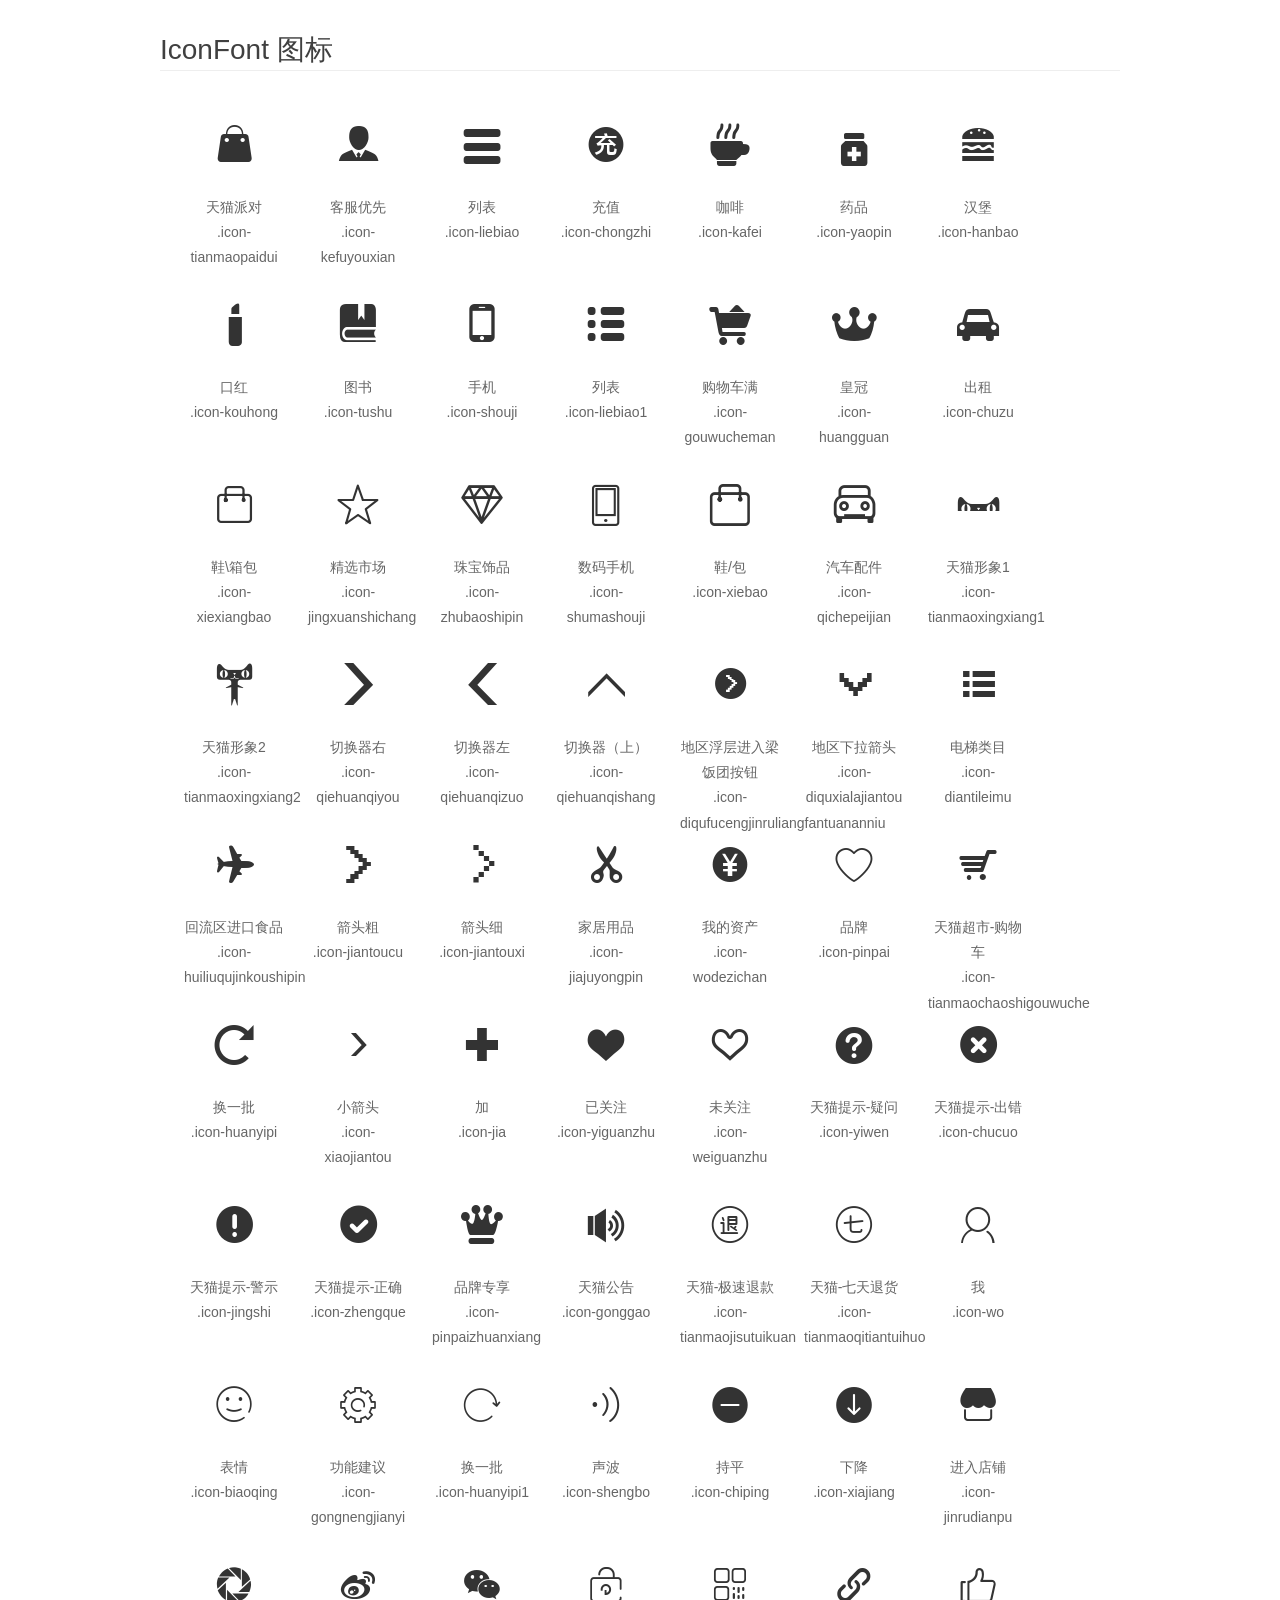
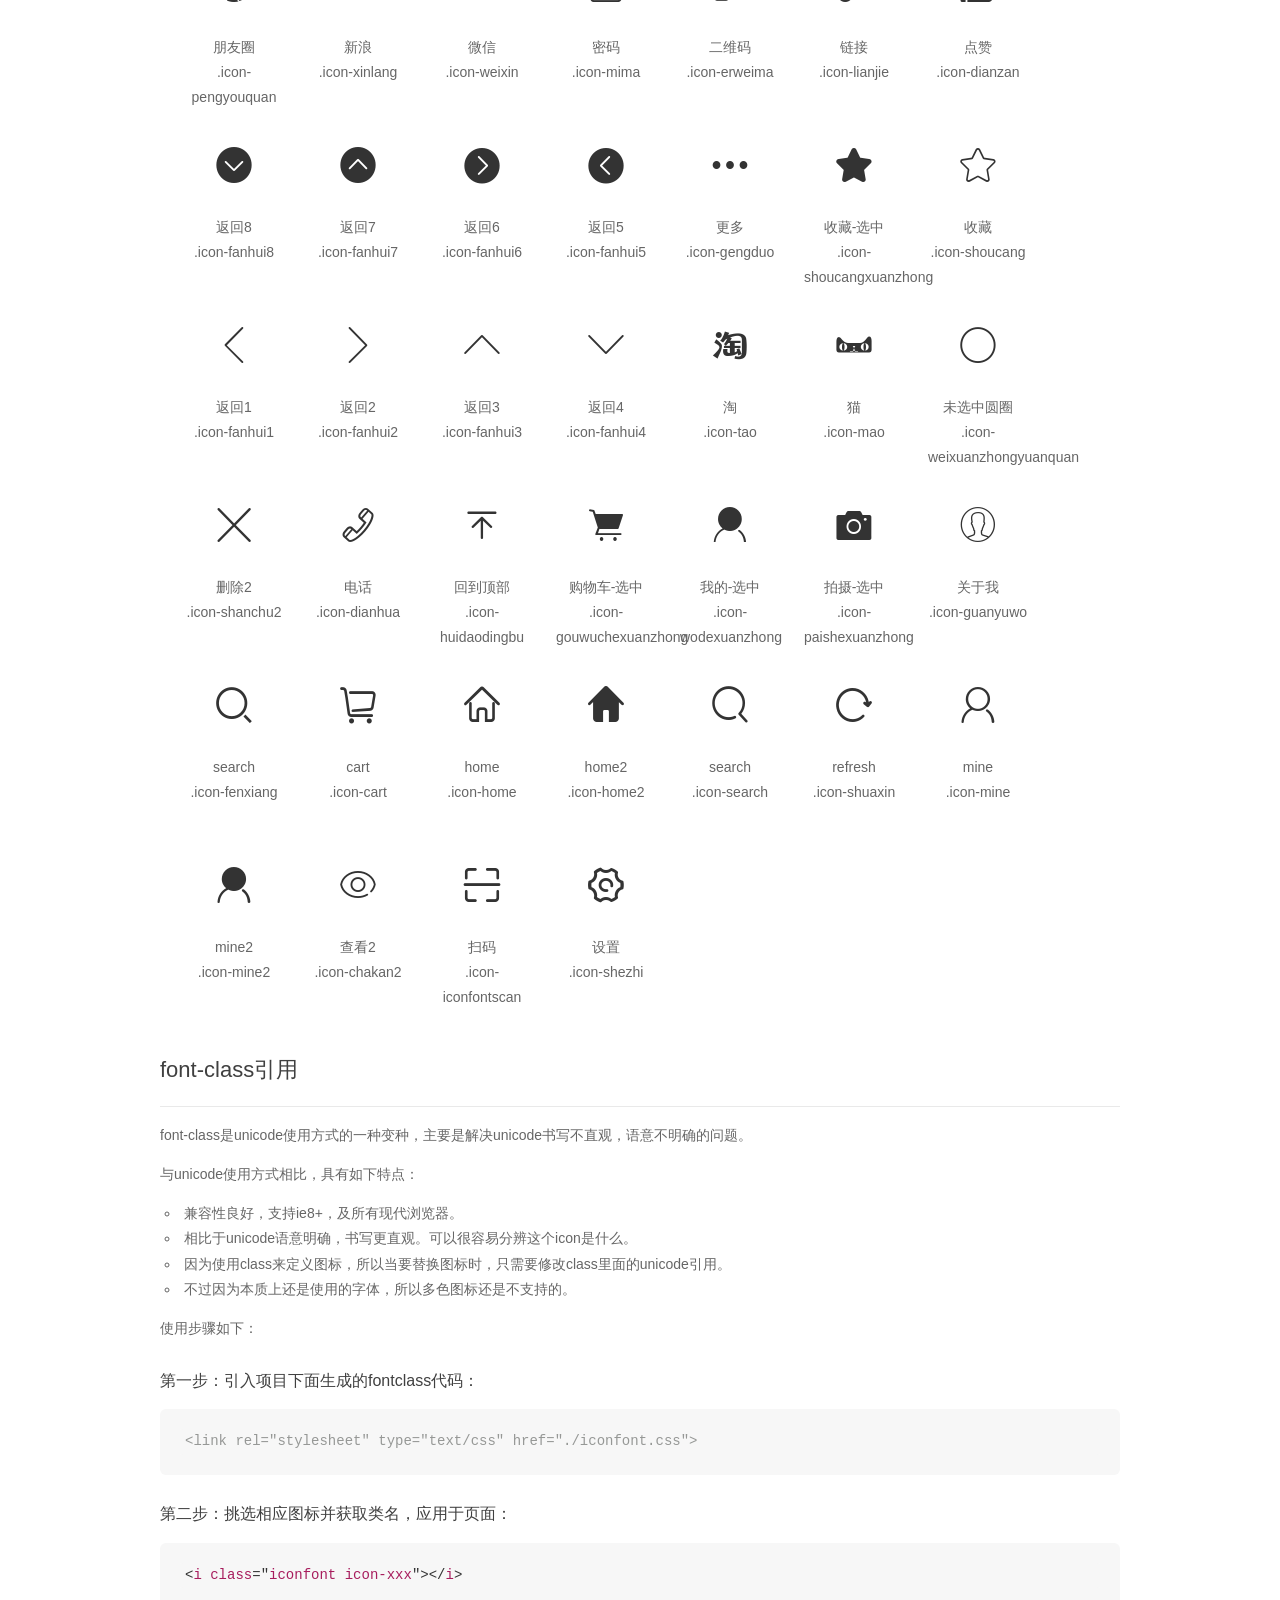
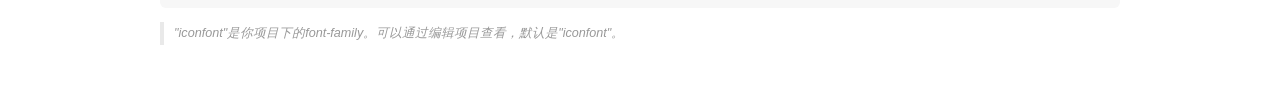
<file: wpjEcProject/WebContent/resources/user/list/font/demo_fontclass.html>
<!DOCTYPE html>
<html>
<head>
    <meta charset="utf-8"/>
    <title>IconFont</title>
    <link rel="stylesheet" href="demo.css">
    <link rel="stylesheet" href="iconfont.css">
</head>
<body>
    <div class="main markdown">
        <h1>IconFont 图标</h1>
        <ul class="icon_lists clear">
            
                <li>
                <i class="icon iconfont icon-tianmaopaidui"></i>
                    <div class="name">天猫派对</div>
                    <div class="fontclass">.icon-tianmaopaidui</div>
                </li>
            
                <li>
                <i class="icon iconfont icon-kefuyouxian"></i>
                    <div class="name">客服优先</div>
                    <div class="fontclass">.icon-kefuyouxian</div>
                </li>
            
                <li>
                <i class="icon iconfont icon-liebiao"></i>
                    <div class="name">列表</div>
                    <div class="fontclass">.icon-liebiao</div>
                </li>
            
                <li>
                <i class="icon iconfont icon-chongzhi"></i>
                    <div class="name">充值</div>
                    <div class="fontclass">.icon-chongzhi</div>
                </li>
            
                <li>
                <i class="icon iconfont icon-kafei"></i>
                    <div class="name">咖啡</div>
                    <div class="fontclass">.icon-kafei</div>
                </li>
            
                <li>
                <i class="icon iconfont icon-yaopin"></i>
                    <div class="name">药品</div>
                    <div class="fontclass">.icon-yaopin</div>
                </li>
            
                <li>
                <i class="icon iconfont icon-hanbao"></i>
                    <div class="name">汉堡</div>
                    <div class="fontclass">.icon-hanbao</div>
                </li>
            
                <li>
                <i class="icon iconfont icon-kouhong"></i>
                    <div class="name">口红</div>
                    <div class="fontclass">.icon-kouhong</div>
                </li>
            
                <li>
                <i class="icon iconfont icon-tushu"></i>
                    <div class="name">图书</div>
                    <div class="fontclass">.icon-tushu</div>
                </li>
            
                <li>
                <i class="icon iconfont icon-shouji"></i>
                    <div class="name">手机</div>
                    <div class="fontclass">.icon-shouji</div>
                </li>
            
                <li>
                <i class="icon iconfont icon-liebiao1"></i>
                    <div class="name">列表</div>
                    <div class="fontclass">.icon-liebiao1</div>
                </li>
            
                <li>
                <i class="icon iconfont icon-gouwucheman"></i>
                    <div class="name">购物车满</div>
                    <div class="fontclass">.icon-gouwucheman</div>
                </li>
            
                <li>
                <i class="icon iconfont icon-huangguan"></i>
                    <div class="name">皇冠</div>
                    <div class="fontclass">.icon-huangguan</div>
                </li>
            
                <li>
                <i class="icon iconfont icon-chuzu"></i>
                    <div class="name">出租</div>
                    <div class="fontclass">.icon-chuzu</div>
                </li>
            
                <li>
                <i class="icon iconfont icon-xiexiangbao"></i>
                    <div class="name">鞋\箱包</div>
                    <div class="fontclass">.icon-xiexiangbao</div>
                </li>
            
                <li>
                <i class="icon iconfont icon-jingxuanshichang"></i>
                    <div class="name">精选市场</div>
                    <div class="fontclass">.icon-jingxuanshichang</div>
                </li>
            
                <li>
                <i class="icon iconfont icon-zhubaoshipin"></i>
                    <div class="name">珠宝饰品</div>
                    <div class="fontclass">.icon-zhubaoshipin</div>
                </li>
            
                <li>
                <i class="icon iconfont icon-shumashouji"></i>
                    <div class="name">数码手机</div>
                    <div class="fontclass">.icon-shumashouji</div>
                </li>
            
                <li>
                <i class="icon iconfont icon-xiebao"></i>
                    <div class="name">鞋/包</div>
                    <div class="fontclass">.icon-xiebao</div>
                </li>
            
                <li>
                <i class="icon iconfont icon-qichepeijian"></i>
                    <div class="name">汽车配件</div>
                    <div class="fontclass">.icon-qichepeijian</div>
                </li>
            
                <li>
                <i class="icon iconfont icon-tianmaoxingxiang1"></i>
                    <div class="name">天猫形象1</div>
                    <div class="fontclass">.icon-tianmaoxingxiang1</div>
                </li>
            
                <li>
                <i class="icon iconfont icon-tianmaoxingxiang2"></i>
                    <div class="name">天猫形象2</div>
                    <div class="fontclass">.icon-tianmaoxingxiang2</div>
                </li>
            
                <li>
                <i class="icon iconfont icon-qiehuanqiyou"></i>
                    <div class="name">切换器右</div>
                    <div class="fontclass">.icon-qiehuanqiyou</div>
                </li>
            
                <li>
                <i class="icon iconfont icon-qiehuanqizuo"></i>
                    <div class="name">切换器左</div>
                    <div class="fontclass">.icon-qiehuanqizuo</div>
                </li>
            
                <li>
                <i class="icon iconfont icon-qiehuanqishang"></i>
                    <div class="name">切换器（上）</div>
                    <div class="fontclass">.icon-qiehuanqishang</div>
                </li>
            
                <li>
                <i class="icon iconfont icon-diqufucengjinruliangfantuananniu"></i>
                    <div class="name">地区浮层进入梁饭团按钮</div>
                    <div class="fontclass">.icon-diqufucengjinruliangfantuananniu</div>
                </li>
            
                <li>
                <i class="icon iconfont icon-diquxialajiantou"></i>
                    <div class="name">地区下拉箭头</div>
                    <div class="fontclass">.icon-diquxialajiantou</div>
                </li>
            
                <li>
                <i class="icon iconfont icon-diantileimu"></i>
                    <div class="name">电梯类目</div>
                    <div class="fontclass">.icon-diantileimu</div>
                </li>
            
                <li>
                <i class="icon iconfont icon-huiliuqujinkoushipin"></i>
                    <div class="name">回流区进口食品</div>
                    <div class="fontclass">.icon-huiliuqujinkoushipin</div>
                </li>
            
                <li>
                <i class="icon iconfont icon-jiantoucu"></i>
                    <div class="name">箭头粗</div>
                    <div class="fontclass">.icon-jiantoucu</div>
                </li>
            
                <li>
                <i class="icon iconfont icon-jiantouxi"></i>
                    <div class="name">箭头细</div>
                    <div class="fontclass">.icon-jiantouxi</div>
                </li>
            
                <li>
                <i class="icon iconfont icon-jiajuyongpin"></i>
                    <div class="name">家居用品</div>
                    <div class="fontclass">.icon-jiajuyongpin</div>
                </li>
            
                <li>
                <i class="icon iconfont icon-wodezichan"></i>
                    <div class="name">我的资产</div>
                    <div class="fontclass">.icon-wodezichan</div>
                </li>
            
                <li>
                <i class="icon iconfont icon-pinpai"></i>
                    <div class="name">品牌</div>
                    <div class="fontclass">.icon-pinpai</div>
                </li>
            
                <li>
                <i class="icon iconfont icon-tianmaochaoshigouwuche"></i>
                    <div class="name">天猫超市-购物车</div>
                    <div class="fontclass">.icon-tianmaochaoshigouwuche</div>
                </li>
            
                <li>
                <i class="icon iconfont icon-huanyipi"></i>
                    <div class="name">换一批</div>
                    <div class="fontclass">.icon-huanyipi</div>
                </li>
            
                <li>
                <i class="icon iconfont icon-xiaojiantou"></i>
                    <div class="name">小箭头</div>
                    <div class="fontclass">.icon-xiaojiantou</div>
                </li>
            
                <li>
                <i class="icon iconfont icon-jia"></i>
                    <div class="name">加</div>
                    <div class="fontclass">.icon-jia</div>
                </li>
            
                <li>
                <i class="icon iconfont icon-yiguanzhu"></i>
                    <div class="name">已关注</div>
                    <div class="fontclass">.icon-yiguanzhu</div>
                </li>
            
                <li>
                <i class="icon iconfont icon-weiguanzhu"></i>
                    <div class="name">未关注</div>
                    <div class="fontclass">.icon-weiguanzhu</div>
                </li>
            
                <li>
                <i class="icon iconfont icon-yiwen"></i>
                    <div class="name">天猫提示-疑问</div>
                    <div class="fontclass">.icon-yiwen</div>
                </li>
            
                <li>
                <i class="icon iconfont icon-chucuo"></i>
                    <div class="name">天猫提示-出错</div>
                    <div class="fontclass">.icon-chucuo</div>
                </li>
            
                <li>
                <i class="icon iconfont icon-jingshi"></i>
                    <div class="name">天猫提示-警示</div>
                    <div class="fontclass">.icon-jingshi</div>
                </li>
            
                <li>
                <i class="icon iconfont icon-zhengque"></i>
                    <div class="name">天猫提示-正确</div>
                    <div class="fontclass">.icon-zhengque</div>
                </li>
            
                <li>
                <i class="icon iconfont icon-pinpaizhuanxiang"></i>
                    <div class="name">品牌专享</div>
                    <div class="fontclass">.icon-pinpaizhuanxiang</div>
                </li>
            
                <li>
                <i class="icon iconfont icon-gonggao"></i>
                    <div class="name">天猫公告</div>
                    <div class="fontclass">.icon-gonggao</div>
                </li>
            
                <li>
                <i class="icon iconfont icon-tianmaojisutuikuan"></i>
                    <div class="name">天猫-极速退款</div>
                    <div class="fontclass">.icon-tianmaojisutuikuan</div>
                </li>
            
                <li>
                <i class="icon iconfont icon-tianmaoqitiantuihuo"></i>
                    <div class="name">天猫-七天退货</div>
                    <div class="fontclass">.icon-tianmaoqitiantuihuo</div>
                </li>
            
                <li>
                <i class="icon iconfont icon-wo"></i>
                    <div class="name">我</div>
                    <div class="fontclass">.icon-wo</div>
                </li>
            
                <li>
                <i class="icon iconfont icon-biaoqing"></i>
                    <div class="name">表情</div>
                    <div class="fontclass">.icon-biaoqing</div>
                </li>
            
                <li>
                <i class="icon iconfont icon-gongnengjianyi"></i>
                    <div class="name">功能建议</div>
                    <div class="fontclass">.icon-gongnengjianyi</div>
                </li>
            
                <li>
                <i class="icon iconfont icon-huanyipi1"></i>
                    <div class="name">换一批</div>
                    <div class="fontclass">.icon-huanyipi1</div>
                </li>
            
                <li>
                <i class="icon iconfont icon-shengbo"></i>
                    <div class="name">声波</div>
                    <div class="fontclass">.icon-shengbo</div>
                </li>
            
                <li>
                <i class="icon iconfont icon-chiping"></i>
                    <div class="name">持平</div>
                    <div class="fontclass">.icon-chiping</div>
                </li>
            
                <li>
                <i class="icon iconfont icon-xiajiang"></i>
                    <div class="name">下降</div>
                    <div class="fontclass">.icon-xiajiang</div>
                </li>
            
                <li>
                <i class="icon iconfont icon-jinrudianpu"></i>
                    <div class="name">进入店铺</div>
                    <div class="fontclass">.icon-jinrudianpu</div>
                </li>
            
                <li>
                <i class="icon iconfont icon-pengyouquan"></i>
                    <div class="name">朋友圈</div>
                    <div class="fontclass">.icon-pengyouquan</div>
                </li>
            
                <li>
                <i class="icon iconfont icon-xinlang"></i>
                    <div class="name">新浪</div>
                    <div class="fontclass">.icon-xinlang</div>
                </li>
            
                <li>
                <i class="icon iconfont icon-weixin"></i>
                    <div class="name">微信</div>
                    <div class="fontclass">.icon-weixin</div>
                </li>
            
                <li>
                <i class="icon iconfont icon-mima"></i>
                    <div class="name">密码</div>
                    <div class="fontclass">.icon-mima</div>
                </li>
            
                <li>
                <i class="icon iconfont icon-erweima"></i>
                    <div class="name">二维码</div>
                    <div class="fontclass">.icon-erweima</div>
                </li>
            
                <li>
                <i class="icon iconfont icon-lianjie"></i>
                    <div class="name">链接</div>
                    <div class="fontclass">.icon-lianjie</div>
                </li>
            
                <li>
                <i class="icon iconfont icon-dianzan"></i>
                    <div class="name">点赞</div>
                    <div class="fontclass">.icon-dianzan</div>
                </li>
            
                <li>
                <i class="icon iconfont icon-fanhui8"></i>
                    <div class="name">返回8</div>
                    <div class="fontclass">.icon-fanhui8</div>
                </li>
            
                <li>
                <i class="icon iconfont icon-fanhui7"></i>
                    <div class="name">返回7</div>
                    <div class="fontclass">.icon-fanhui7</div>
                </li>
            
                <li>
                <i class="icon iconfont icon-fanhui6"></i>
                    <div class="name">返回6</div>
                    <div class="fontclass">.icon-fanhui6</div>
                </li>
            
                <li>
                <i class="icon iconfont icon-fanhui5"></i>
                    <div class="name">返回5</div>
                    <div class="fontclass">.icon-fanhui5</div>
                </li>
            
                <li>
                <i class="icon iconfont icon-gengduo"></i>
                    <div class="name">更多</div>
                    <div class="fontclass">.icon-gengduo</div>
                </li>
            
                <li>
                <i class="icon iconfont icon-shoucangxuanzhong"></i>
                    <div class="name">收藏-选中</div>
                    <div class="fontclass">.icon-shoucangxuanzhong</div>
                </li>
            
                <li>
                <i class="icon iconfont icon-shoucang"></i>
                    <div class="name">收藏</div>
                    <div class="fontclass">.icon-shoucang</div>
                </li>
            
                <li>
                <i class="icon iconfont icon-fanhui1"></i>
                    <div class="name">返回1</div>
                    <div class="fontclass">.icon-fanhui1</div>
                </li>
            
                <li>
                <i class="icon iconfont icon-fanhui2"></i>
                    <div class="name">返回2</div>
                    <div class="fontclass">.icon-fanhui2</div>
                </li>
            
                <li>
                <i class="icon iconfont icon-fanhui3"></i>
                    <div class="name">返回3</div>
                    <div class="fontclass">.icon-fanhui3</div>
                </li>
            
                <li>
                <i class="icon iconfont icon-fanhui4"></i>
                    <div class="name">返回4</div>
                    <div class="fontclass">.icon-fanhui4</div>
                </li>
            
                <li>
                <i class="icon iconfont icon-tao"></i>
                    <div class="name">淘</div>
                    <div class="fontclass">.icon-tao</div>
                </li>
            
                <li>
                <i class="icon iconfont icon-mao"></i>
                    <div class="name">猫</div>
                    <div class="fontclass">.icon-mao</div>
                </li>
            
                <li>
                <i class="icon iconfont icon-weixuanzhongyuanquan"></i>
                    <div class="name">未选中圆圈</div>
                    <div class="fontclass">.icon-weixuanzhongyuanquan</div>
                </li>
            
                <li>
                <i class="icon iconfont icon-shanchu2"></i>
                    <div class="name">删除2</div>
                    <div class="fontclass">.icon-shanchu2</div>
                </li>
            
                <li>
                <i class="icon iconfont icon-dianhua"></i>
                    <div class="name">电话</div>
                    <div class="fontclass">.icon-dianhua</div>
                </li>
            
                <li>
                <i class="icon iconfont icon-huidaodingbu"></i>
                    <div class="name">回到顶部</div>
                    <div class="fontclass">.icon-huidaodingbu</div>
                </li>
            
                <li>
                <i class="icon iconfont icon-gouwuchexuanzhong"></i>
                    <div class="name">购物车-选中</div>
                    <div class="fontclass">.icon-gouwuchexuanzhong</div>
                </li>
            
                <li>
                <i class="icon iconfont icon-wodexuanzhong"></i>
                    <div class="name">我的-选中</div>
                    <div class="fontclass">.icon-wodexuanzhong</div>
                </li>
            
                <li>
                <i class="icon iconfont icon-paishexuanzhong"></i>
                    <div class="name">拍摄-选中</div>
                    <div class="fontclass">.icon-paishexuanzhong</div>
                </li>
            
                <li>
                <i class="icon iconfont icon-guanyuwo"></i>
                    <div class="name">关于我</div>
                    <div class="fontclass">.icon-guanyuwo</div>
                </li>
            
                <li>
                <i class="icon iconfont icon-fenxiang"></i>
                    <div class="name">search</div>
                    <div class="fontclass">.icon-fenxiang</div>
                </li>
            
                <li>
                <i class="icon iconfont icon-cart"></i>
                    <div class="name">cart</div>
                    <div class="fontclass">.icon-cart</div>
                </li>
            
                <li>
                <i class="icon iconfont icon-home"></i>
                    <div class="name">home</div>
                    <div class="fontclass">.icon-home</div>
                </li>
            
                <li>
                <i class="icon iconfont icon-home2"></i>
                    <div class="name">home2</div>
                    <div class="fontclass">.icon-home2</div>
                </li>
            
                <li>
                <i class="icon iconfont icon-search"></i>
                    <div class="name">search</div>
                    <div class="fontclass">.icon-search</div>
                </li>
            
                <li>
                <i class="icon iconfont icon-shuaxin"></i>
                    <div class="name">refresh</div>
                    <div class="fontclass">.icon-shuaxin</div>
                </li>
            
                <li>
                <i class="icon iconfont icon-mine"></i>
                    <div class="name">mine</div>
                    <div class="fontclass">.icon-mine</div>
                </li>
            
                <li>
                <i class="icon iconfont icon-mine2"></i>
                    <div class="name">mine2</div>
                    <div class="fontclass">.icon-mine2</div>
                </li>
            
                <li>
                <i class="icon iconfont icon-chakan2"></i>
                    <div class="name">查看2</div>
                    <div class="fontclass">.icon-chakan2</div>
                </li>
            
                <li>
                <i class="icon iconfont icon-iconfontscan"></i>
                    <div class="name">扫码</div>
                    <div class="fontclass">.icon-iconfontscan</div>
                </li>
            
                <li>
                <i class="icon iconfont icon-shezhi"></i>
                    <div class="name">设置</div>
                    <div class="fontclass">.icon-shezhi</div>
                </li>
            
        </ul>

        <h2 id="font-class-">font-class引用</h2>
        <hr>

        <p>font-class是unicode使用方式的一种变种，主要是解决unicode书写不直观，语意不明确的问题。</p>
        <p>与unicode使用方式相比，具有如下特点：</p>
        <ul>
        <li>兼容性良好，支持ie8+，及所有现代浏览器。</li>
        <li>相比于unicode语意明确，书写更直观。可以很容易分辨这个icon是什么。</li>
        <li>因为使用class来定义图标，所以当要替换图标时，只需要修改class里面的unicode引用。</li>
        <li>不过因为本质上还是使用的字体，所以多色图标还是不支持的。</li>
        </ul>
        <p>使用步骤如下：</p>
        <h3 id="-fontclass-">第一步：引入项目下面生成的fontclass代码：</h3>


        <pre><code class="lang-js hljs javascript"><span class="hljs-comment">&lt;link rel="stylesheet" type="text/css" href="./iconfont.css"&gt;</span></code></pre>
        <h3 id="-">第二步：挑选相应图标并获取类名，应用于页面：</h3>
        <pre><code class="lang-css hljs">&lt;<span class="hljs-selector-tag">i</span> <span class="hljs-selector-tag">class</span>="<span class="hljs-selector-tag">iconfont</span> <span class="hljs-selector-tag">icon-xxx</span>"&gt;&lt;/<span class="hljs-selector-tag">i</span>&gt;</code></pre>
        <blockquote>
        <p>"iconfont"是你项目下的font-family。可以通过编辑项目查看，默认是"iconfont"。</p>
        </blockquote>
    </div>
</body>
</html>
</file>
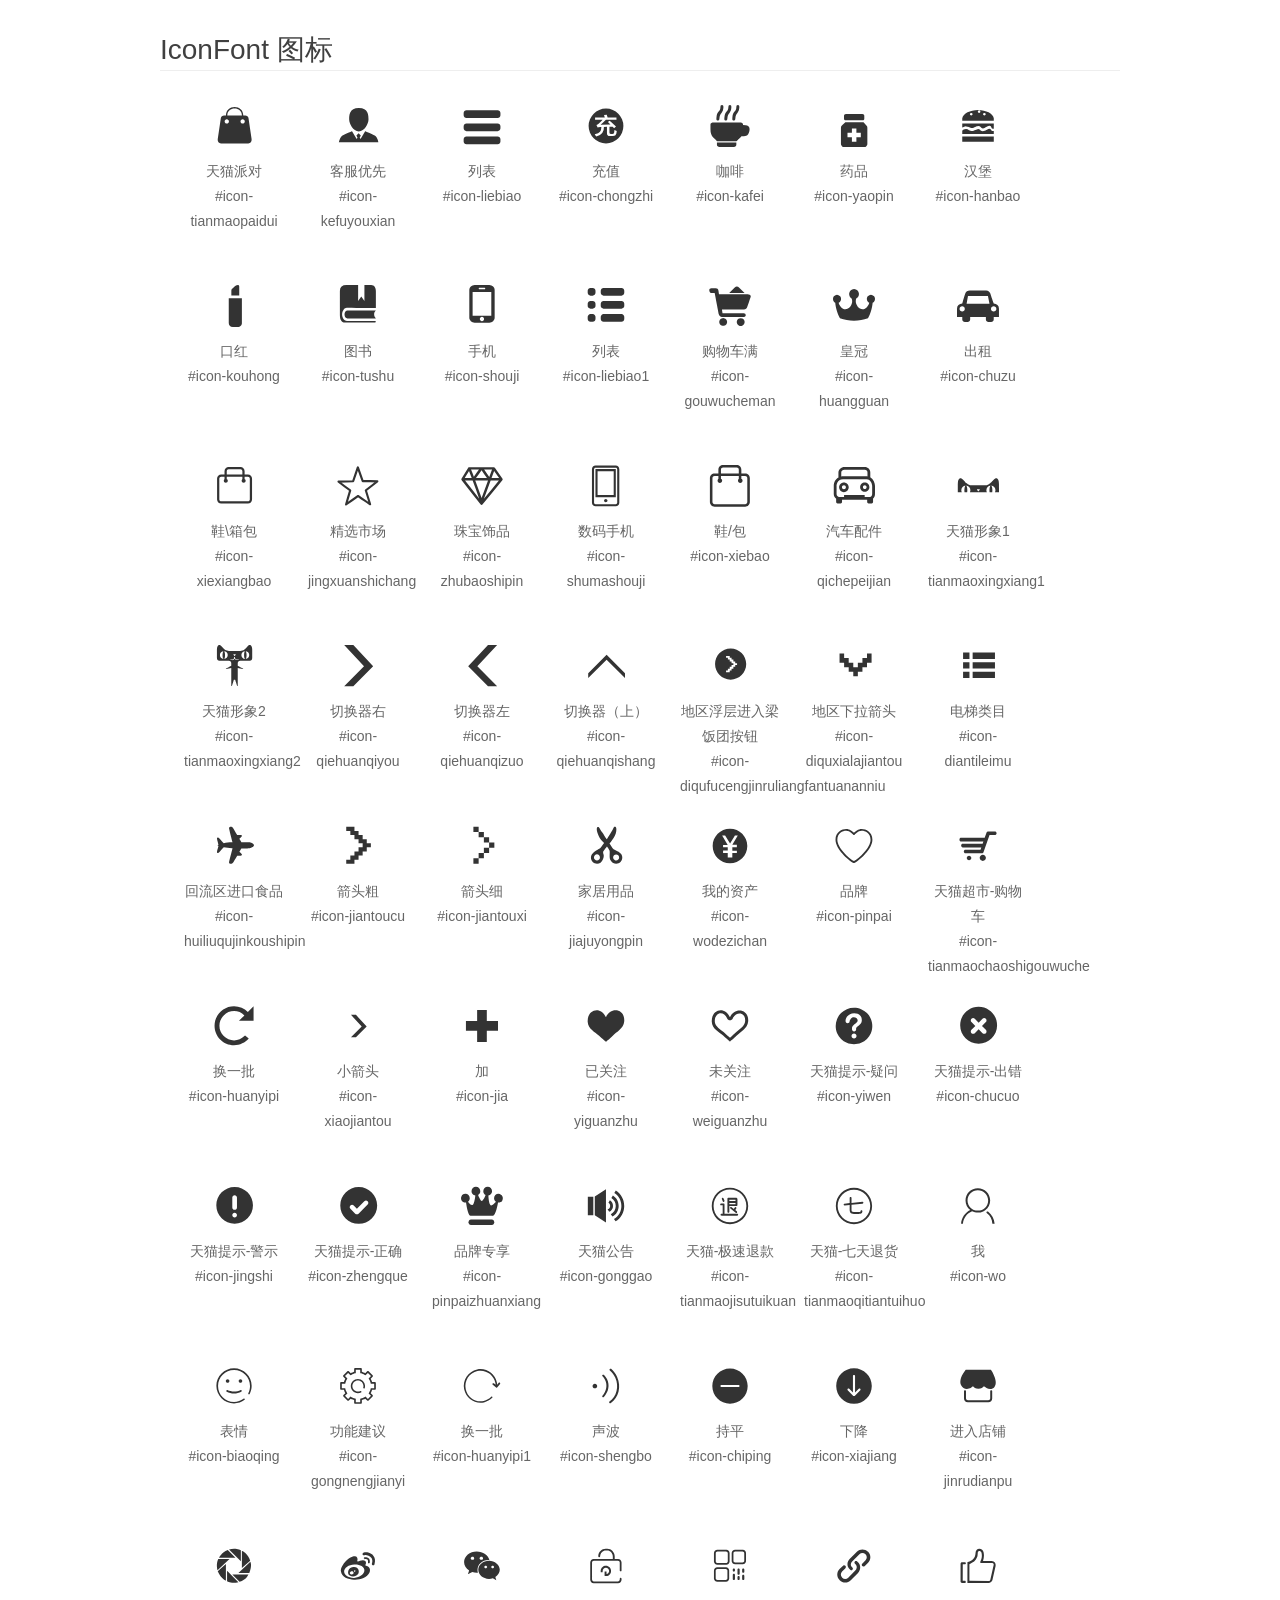
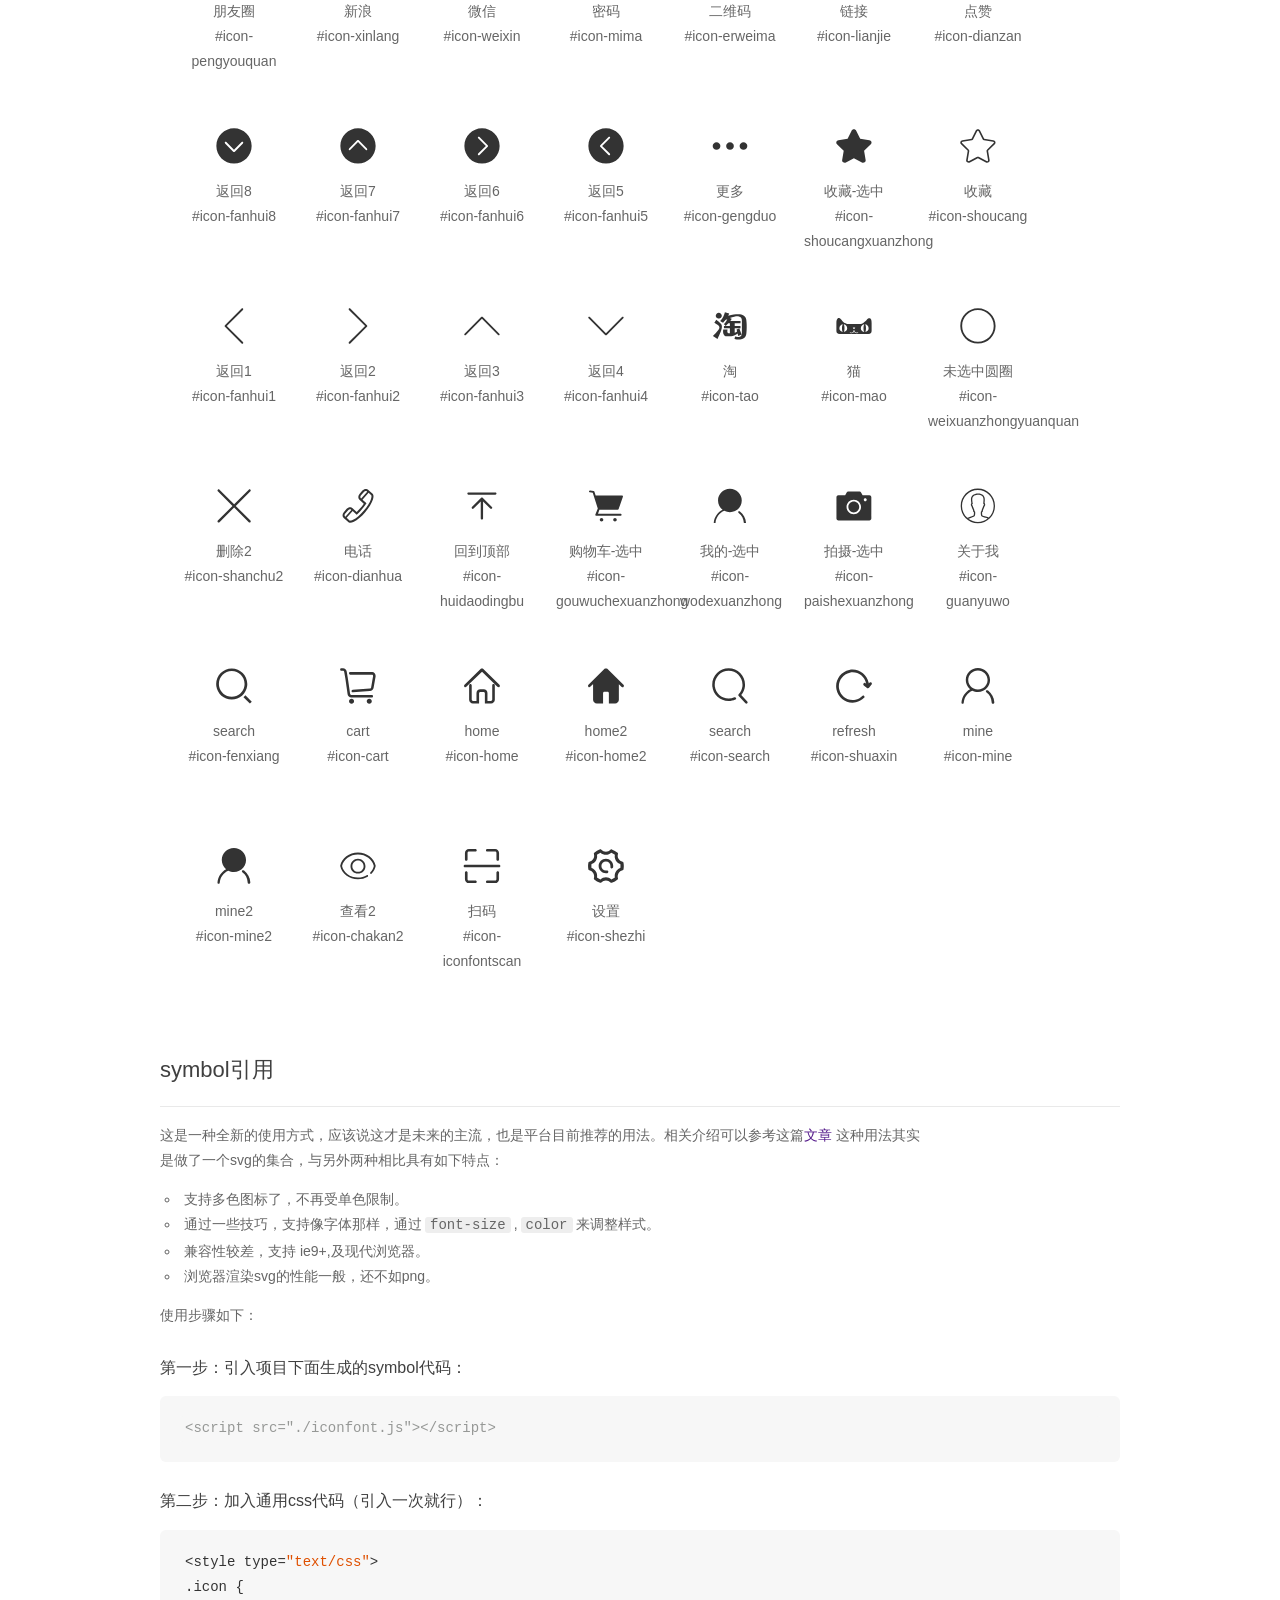
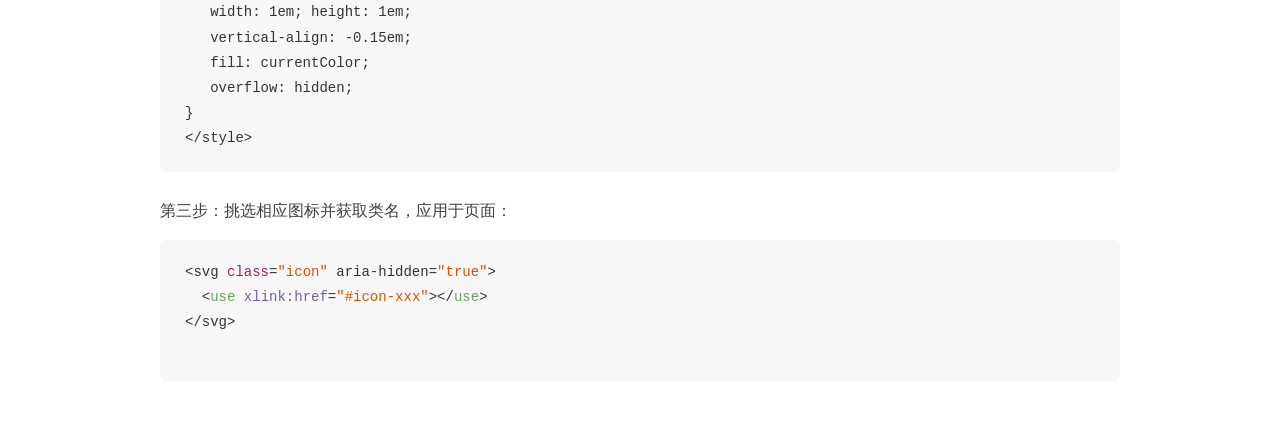
<file: wpjEcProject/WebContent/resources/user/list/font/demo_symbol.html>
<!DOCTYPE html>
<html>
<head>
    <meta charset="utf-8"/>
    <title>IconFont</title>
    <link rel="stylesheet" href="demo.css">
    <script src="iconfont.js"></script>

    <style type="text/css">
        .icon {
          /* 通过设置 font-size 来改变图标大小 */
          width: 1em; height: 1em;
          /* 图标和文字相邻时，垂直对齐 */
          vertical-align: -0.15em;
          /* 通过设置 color 来改变 SVG 的颜色/fill */
          fill: currentColor;
          /* path 和 stroke 溢出 viewBox 部分在 IE 下会显示
             normalize.css 中也包含这行 */
          overflow: hidden;
        }

    </style>
</head>
<body>
    <div class="main markdown">
        <h1>IconFont 图标</h1>
        <ul class="icon_lists clear">
            
                <li>
                    <svg class="icon" aria-hidden="true">
                        <use xlink:href="#icon-tianmaopaidui"></use>
                    </svg>
                    <div class="name">天猫派对</div>
                    <div class="fontclass">#icon-tianmaopaidui</div>
                </li>
            
                <li>
                    <svg class="icon" aria-hidden="true">
                        <use xlink:href="#icon-kefuyouxian"></use>
                    </svg>
                    <div class="name">客服优先</div>
                    <div class="fontclass">#icon-kefuyouxian</div>
                </li>
            
                <li>
                    <svg class="icon" aria-hidden="true">
                        <use xlink:href="#icon-liebiao"></use>
                    </svg>
                    <div class="name">列表</div>
                    <div class="fontclass">#icon-liebiao</div>
                </li>
            
                <li>
                    <svg class="icon" aria-hidden="true">
                        <use xlink:href="#icon-chongzhi"></use>
                    </svg>
                    <div class="name">充值</div>
                    <div class="fontclass">#icon-chongzhi</div>
                </li>
            
                <li>
                    <svg class="icon" aria-hidden="true">
                        <use xlink:href="#icon-kafei"></use>
                    </svg>
                    <div class="name">咖啡</div>
                    <div class="fontclass">#icon-kafei</div>
                </li>
            
                <li>
                    <svg class="icon" aria-hidden="true">
                        <use xlink:href="#icon-yaopin"></use>
                    </svg>
                    <div class="name">药品</div>
                    <div class="fontclass">#icon-yaopin</div>
                </li>
            
                <li>
                    <svg class="icon" aria-hidden="true">
                        <use xlink:href="#icon-hanbao"></use>
                    </svg>
                    <div class="name">汉堡</div>
                    <div class="fontclass">#icon-hanbao</div>
                </li>
            
                <li>
                    <svg class="icon" aria-hidden="true">
                        <use xlink:href="#icon-kouhong"></use>
                    </svg>
                    <div class="name">口红</div>
                    <div class="fontclass">#icon-kouhong</div>
                </li>
            
                <li>
                    <svg class="icon" aria-hidden="true">
                        <use xlink:href="#icon-tushu"></use>
                    </svg>
                    <div class="name">图书</div>
                    <div class="fontclass">#icon-tushu</div>
                </li>
            
                <li>
                    <svg class="icon" aria-hidden="true">
                        <use xlink:href="#icon-shouji"></use>
                    </svg>
                    <div class="name">手机</div>
                    <div class="fontclass">#icon-shouji</div>
                </li>
            
                <li>
                    <svg class="icon" aria-hidden="true">
                        <use xlink:href="#icon-liebiao1"></use>
                    </svg>
                    <div class="name">列表</div>
                    <div class="fontclass">#icon-liebiao1</div>
                </li>
            
                <li>
                    <svg class="icon" aria-hidden="true">
                        <use xlink:href="#icon-gouwucheman"></use>
                    </svg>
                    <div class="name">购物车满</div>
                    <div class="fontclass">#icon-gouwucheman</div>
                </li>
            
                <li>
                    <svg class="icon" aria-hidden="true">
                        <use xlink:href="#icon-huangguan"></use>
                    </svg>
                    <div class="name">皇冠</div>
                    <div class="fontclass">#icon-huangguan</div>
                </li>
            
                <li>
                    <svg class="icon" aria-hidden="true">
                        <use xlink:href="#icon-chuzu"></use>
                    </svg>
                    <div class="name">出租</div>
                    <div class="fontclass">#icon-chuzu</div>
                </li>
            
                <li>
                    <svg class="icon" aria-hidden="true">
                        <use xlink:href="#icon-xiexiangbao"></use>
                    </svg>
                    <div class="name">鞋\箱包</div>
                    <div class="fontclass">#icon-xiexiangbao</div>
                </li>
            
                <li>
                    <svg class="icon" aria-hidden="true">
                        <use xlink:href="#icon-jingxuanshichang"></use>
                    </svg>
                    <div class="name">精选市场</div>
                    <div class="fontclass">#icon-jingxuanshichang</div>
                </li>
            
                <li>
                    <svg class="icon" aria-hidden="true">
                        <use xlink:href="#icon-zhubaoshipin"></use>
                    </svg>
                    <div class="name">珠宝饰品</div>
                    <div class="fontclass">#icon-zhubaoshipin</div>
                </li>
            
                <li>
                    <svg class="icon" aria-hidden="true">
                        <use xlink:href="#icon-shumashouji"></use>
                    </svg>
                    <div class="name">数码手机</div>
                    <div class="fontclass">#icon-shumashouji</div>
                </li>
            
                <li>
                    <svg class="icon" aria-hidden="true">
                        <use xlink:href="#icon-xiebao"></use>
                    </svg>
                    <div class="name">鞋/包</div>
                    <div class="fontclass">#icon-xiebao</div>
                </li>
            
                <li>
                    <svg class="icon" aria-hidden="true">
                        <use xlink:href="#icon-qichepeijian"></use>
                    </svg>
                    <div class="name">汽车配件</div>
                    <div class="fontclass">#icon-qichepeijian</div>
                </li>
            
                <li>
                    <svg class="icon" aria-hidden="true">
                        <use xlink:href="#icon-tianmaoxingxiang1"></use>
                    </svg>
                    <div class="name">天猫形象1</div>
                    <div class="fontclass">#icon-tianmaoxingxiang1</div>
                </li>
            
                <li>
                    <svg class="icon" aria-hidden="true">
                        <use xlink:href="#icon-tianmaoxingxiang2"></use>
                    </svg>
                    <div class="name">天猫形象2</div>
                    <div class="fontclass">#icon-tianmaoxingxiang2</div>
                </li>
            
                <li>
                    <svg class="icon" aria-hidden="true">
                        <use xlink:href="#icon-qiehuanqiyou"></use>
                    </svg>
                    <div class="name">切换器右</div>
                    <div class="fontclass">#icon-qiehuanqiyou</div>
                </li>
            
                <li>
                    <svg class="icon" aria-hidden="true">
                        <use xlink:href="#icon-qiehuanqizuo"></use>
                    </svg>
                    <div class="name">切换器左</div>
                    <div class="fontclass">#icon-qiehuanqizuo</div>
                </li>
            
                <li>
                    <svg class="icon" aria-hidden="true">
                        <use xlink:href="#icon-qiehuanqishang"></use>
                    </svg>
                    <div class="name">切换器（上）</div>
                    <div class="fontclass">#icon-qiehuanqishang</div>
                </li>
            
                <li>
                    <svg class="icon" aria-hidden="true">
                        <use xlink:href="#icon-diqufucengjinruliangfantuananniu"></use>
                    </svg>
                    <div class="name">地区浮层进入梁饭团按钮</div>
                    <div class="fontclass">#icon-diqufucengjinruliangfantuananniu</div>
                </li>
            
                <li>
                    <svg class="icon" aria-hidden="true">
                        <use xlink:href="#icon-diquxialajiantou"></use>
                    </svg>
                    <div class="name">地区下拉箭头</div>
                    <div class="fontclass">#icon-diquxialajiantou</div>
                </li>
            
                <li>
                    <svg class="icon" aria-hidden="true">
                        <use xlink:href="#icon-diantileimu"></use>
                    </svg>
                    <div class="name">电梯类目</div>
                    <div class="fontclass">#icon-diantileimu</div>
                </li>
            
                <li>
                    <svg class="icon" aria-hidden="true">
                        <use xlink:href="#icon-huiliuqujinkoushipin"></use>
                    </svg>
                    <div class="name">回流区进口食品</div>
                    <div class="fontclass">#icon-huiliuqujinkoushipin</div>
                </li>
            
                <li>
                    <svg class="icon" aria-hidden="true">
                        <use xlink:href="#icon-jiantoucu"></use>
                    </svg>
                    <div class="name">箭头粗</div>
                    <div class="fontclass">#icon-jiantoucu</div>
                </li>
            
                <li>
                    <svg class="icon" aria-hidden="true">
                        <use xlink:href="#icon-jiantouxi"></use>
                    </svg>
                    <div class="name">箭头细</div>
                    <div class="fontclass">#icon-jiantouxi</div>
                </li>
            
                <li>
                    <svg class="icon" aria-hidden="true">
                        <use xlink:href="#icon-jiajuyongpin"></use>
                    </svg>
                    <div class="name">家居用品</div>
                    <div class="fontclass">#icon-jiajuyongpin</div>
                </li>
            
                <li>
                    <svg class="icon" aria-hidden="true">
                        <use xlink:href="#icon-wodezichan"></use>
                    </svg>
                    <div class="name">我的资产</div>
                    <div class="fontclass">#icon-wodezichan</div>
                </li>
            
                <li>
                    <svg class="icon" aria-hidden="true">
                        <use xlink:href="#icon-pinpai"></use>
                    </svg>
                    <div class="name">品牌</div>
                    <div class="fontclass">#icon-pinpai</div>
                </li>
            
                <li>
                    <svg class="icon" aria-hidden="true">
                        <use xlink:href="#icon-tianmaochaoshigouwuche"></use>
                    </svg>
                    <div class="name">天猫超市-购物车</div>
                    <div class="fontclass">#icon-tianmaochaoshigouwuche</div>
                </li>
            
                <li>
                    <svg class="icon" aria-hidden="true">
                        <use xlink:href="#icon-huanyipi"></use>
                    </svg>
                    <div class="name">换一批</div>
                    <div class="fontclass">#icon-huanyipi</div>
                </li>
            
                <li>
                    <svg class="icon" aria-hidden="true">
                        <use xlink:href="#icon-xiaojiantou"></use>
                    </svg>
                    <div class="name">小箭头</div>
                    <div class="fontclass">#icon-xiaojiantou</div>
                </li>
            
                <li>
                    <svg class="icon" aria-hidden="true">
                        <use xlink:href="#icon-jia"></use>
                    </svg>
                    <div class="name">加</div>
                    <div class="fontclass">#icon-jia</div>
                </li>
            
                <li>
                    <svg class="icon" aria-hidden="true">
                        <use xlink:href="#icon-yiguanzhu"></use>
                    </svg>
                    <div class="name">已关注</div>
                    <div class="fontclass">#icon-yiguanzhu</div>
                </li>
            
                <li>
                    <svg class="icon" aria-hidden="true">
                        <use xlink:href="#icon-weiguanzhu"></use>
                    </svg>
                    <div class="name">未关注</div>
                    <div class="fontclass">#icon-weiguanzhu</div>
                </li>
            
                <li>
                    <svg class="icon" aria-hidden="true">
                        <use xlink:href="#icon-yiwen"></use>
                    </svg>
                    <div class="name">天猫提示-疑问</div>
                    <div class="fontclass">#icon-yiwen</div>
                </li>
            
                <li>
                    <svg class="icon" aria-hidden="true">
                        <use xlink:href="#icon-chucuo"></use>
                    </svg>
                    <div class="name">天猫提示-出错</div>
                    <div class="fontclass">#icon-chucuo</div>
                </li>
            
                <li>
                    <svg class="icon" aria-hidden="true">
                        <use xlink:href="#icon-jingshi"></use>
                    </svg>
                    <div class="name">天猫提示-警示</div>
                    <div class="fontclass">#icon-jingshi</div>
                </li>
            
                <li>
                    <svg class="icon" aria-hidden="true">
                        <use xlink:href="#icon-zhengque"></use>
                    </svg>
                    <div class="name">天猫提示-正确</div>
                    <div class="fontclass">#icon-zhengque</div>
                </li>
            
                <li>
                    <svg class="icon" aria-hidden="true">
                        <use xlink:href="#icon-pinpaizhuanxiang"></use>
                    </svg>
                    <div class="name">品牌专享</div>
                    <div class="fontclass">#icon-pinpaizhuanxiang</div>
                </li>
            
                <li>
                    <svg class="icon" aria-hidden="true">
                        <use xlink:href="#icon-gonggao"></use>
                    </svg>
                    <div class="name">天猫公告</div>
                    <div class="fontclass">#icon-gonggao</div>
                </li>
            
                <li>
                    <svg class="icon" aria-hidden="true">
                        <use xlink:href="#icon-tianmaojisutuikuan"></use>
                    </svg>
                    <div class="name">天猫-极速退款</div>
                    <div class="fontclass">#icon-tianmaojisutuikuan</div>
                </li>
            
                <li>
                    <svg class="icon" aria-hidden="true">
                        <use xlink:href="#icon-tianmaoqitiantuihuo"></use>
                    </svg>
                    <div class="name">天猫-七天退货</div>
                    <div class="fontclass">#icon-tianmaoqitiantuihuo</div>
                </li>
            
                <li>
                    <svg class="icon" aria-hidden="true">
                        <use xlink:href="#icon-wo"></use>
                    </svg>
                    <div class="name">我</div>
                    <div class="fontclass">#icon-wo</div>
                </li>
            
                <li>
                    <svg class="icon" aria-hidden="true">
                        <use xlink:href="#icon-biaoqing"></use>
                    </svg>
                    <div class="name">表情</div>
                    <div class="fontclass">#icon-biaoqing</div>
                </li>
            
                <li>
                    <svg class="icon" aria-hidden="true">
                        <use xlink:href="#icon-gongnengjianyi"></use>
                    </svg>
                    <div class="name">功能建议</div>
                    <div class="fontclass">#icon-gongnengjianyi</div>
                </li>
            
                <li>
                    <svg class="icon" aria-hidden="true">
                        <use xlink:href="#icon-huanyipi1"></use>
                    </svg>
                    <div class="name">换一批</div>
                    <div class="fontclass">#icon-huanyipi1</div>
                </li>
            
                <li>
                    <svg class="icon" aria-hidden="true">
                        <use xlink:href="#icon-shengbo"></use>
                    </svg>
                    <div class="name">声波</div>
                    <div class="fontclass">#icon-shengbo</div>
                </li>
            
                <li>
                    <svg class="icon" aria-hidden="true">
                        <use xlink:href="#icon-chiping"></use>
                    </svg>
                    <div class="name">持平</div>
                    <div class="fontclass">#icon-chiping</div>
                </li>
            
                <li>
                    <svg class="icon" aria-hidden="true">
                        <use xlink:href="#icon-xiajiang"></use>
                    </svg>
                    <div class="name">下降</div>
                    <div class="fontclass">#icon-xiajiang</div>
                </li>
            
                <li>
                    <svg class="icon" aria-hidden="true">
                        <use xlink:href="#icon-jinrudianpu"></use>
                    </svg>
                    <div class="name">进入店铺</div>
                    <div class="fontclass">#icon-jinrudianpu</div>
                </li>
            
                <li>
                    <svg class="icon" aria-hidden="true">
                        <use xlink:href="#icon-pengyouquan"></use>
                    </svg>
                    <div class="name">朋友圈</div>
                    <div class="fontclass">#icon-pengyouquan</div>
                </li>
            
                <li>
                    <svg class="icon" aria-hidden="true">
                        <use xlink:href="#icon-xinlang"></use>
                    </svg>
                    <div class="name">新浪</div>
                    <div class="fontclass">#icon-xinlang</div>
                </li>
            
                <li>
                    <svg class="icon" aria-hidden="true">
                        <use xlink:href="#icon-weixin"></use>
                    </svg>
                    <div class="name">微信</div>
                    <div class="fontclass">#icon-weixin</div>
                </li>
            
                <li>
                    <svg class="icon" aria-hidden="true">
                        <use xlink:href="#icon-mima"></use>
                    </svg>
                    <div class="name">密码</div>
                    <div class="fontclass">#icon-mima</div>
                </li>
            
                <li>
                    <svg class="icon" aria-hidden="true">
                        <use xlink:href="#icon-erweima"></use>
                    </svg>
                    <div class="name">二维码</div>
                    <div class="fontclass">#icon-erweima</div>
                </li>
            
                <li>
                    <svg class="icon" aria-hidden="true">
                        <use xlink:href="#icon-lianjie"></use>
                    </svg>
                    <div class="name">链接</div>
                    <div class="fontclass">#icon-lianjie</div>
                </li>
            
                <li>
                    <svg class="icon" aria-hidden="true">
                        <use xlink:href="#icon-dianzan"></use>
                    </svg>
                    <div class="name">点赞</div>
                    <div class="fontclass">#icon-dianzan</div>
                </li>
            
                <li>
                    <svg class="icon" aria-hidden="true">
                        <use xlink:href="#icon-fanhui8"></use>
                    </svg>
                    <div class="name">返回8</div>
                    <div class="fontclass">#icon-fanhui8</div>
                </li>
            
                <li>
                    <svg class="icon" aria-hidden="true">
                        <use xlink:href="#icon-fanhui7"></use>
                    </svg>
                    <div class="name">返回7</div>
                    <div class="fontclass">#icon-fanhui7</div>
                </li>
            
                <li>
                    <svg class="icon" aria-hidden="true">
                        <use xlink:href="#icon-fanhui6"></use>
                    </svg>
                    <div class="name">返回6</div>
                    <div class="fontclass">#icon-fanhui6</div>
                </li>
            
                <li>
                    <svg class="icon" aria-hidden="true">
                        <use xlink:href="#icon-fanhui5"></use>
                    </svg>
                    <div class="name">返回5</div>
                    <div class="fontclass">#icon-fanhui5</div>
                </li>
            
                <li>
                    <svg class="icon" aria-hidden="true">
                        <use xlink:href="#icon-gengduo"></use>
                    </svg>
                    <div class="name">更多</div>
                    <div class="fontclass">#icon-gengduo</div>
                </li>
            
                <li>
                    <svg class="icon" aria-hidden="true">
                        <use xlink:href="#icon-shoucangxuanzhong"></use>
                    </svg>
                    <div class="name">收藏-选中</div>
                    <div class="fontclass">#icon-shoucangxuanzhong</div>
                </li>
            
                <li>
                    <svg class="icon" aria-hidden="true">
                        <use xlink:href="#icon-shoucang"></use>
                    </svg>
                    <div class="name">收藏</div>
                    <div class="fontclass">#icon-shoucang</div>
                </li>
            
                <li>
                    <svg class="icon" aria-hidden="true">
                        <use xlink:href="#icon-fanhui1"></use>
                    </svg>
                    <div class="name">返回1</div>
                    <div class="fontclass">#icon-fanhui1</div>
                </li>
            
                <li>
                    <svg class="icon" aria-hidden="true">
                        <use xlink:href="#icon-fanhui2"></use>
                    </svg>
                    <div class="name">返回2</div>
                    <div class="fontclass">#icon-fanhui2</div>
                </li>
            
                <li>
                    <svg class="icon" aria-hidden="true">
                        <use xlink:href="#icon-fanhui3"></use>
                    </svg>
                    <div class="name">返回3</div>
                    <div class="fontclass">#icon-fanhui3</div>
                </li>
            
                <li>
                    <svg class="icon" aria-hidden="true">
                        <use xlink:href="#icon-fanhui4"></use>
                    </svg>
                    <div class="name">返回4</div>
                    <div class="fontclass">#icon-fanhui4</div>
                </li>
            
                <li>
                    <svg class="icon" aria-hidden="true">
                        <use xlink:href="#icon-tao"></use>
                    </svg>
                    <div class="name">淘</div>
                    <div class="fontclass">#icon-tao</div>
                </li>
            
                <li>
                    <svg class="icon" aria-hidden="true">
                        <use xlink:href="#icon-mao"></use>
                    </svg>
                    <div class="name">猫</div>
                    <div class="fontclass">#icon-mao</div>
                </li>
            
                <li>
                    <svg class="icon" aria-hidden="true">
                        <use xlink:href="#icon-weixuanzhongyuanquan"></use>
                    </svg>
                    <div class="name">未选中圆圈</div>
                    <div class="fontclass">#icon-weixuanzhongyuanquan</div>
                </li>
            
                <li>
                    <svg class="icon" aria-hidden="true">
                        <use xlink:href="#icon-shanchu2"></use>
                    </svg>
                    <div class="name">删除2</div>
                    <div class="fontclass">#icon-shanchu2</div>
                </li>
            
                <li>
                    <svg class="icon" aria-hidden="true">
                        <use xlink:href="#icon-dianhua"></use>
                    </svg>
                    <div class="name">电话</div>
                    <div class="fontclass">#icon-dianhua</div>
                </li>
            
                <li>
                    <svg class="icon" aria-hidden="true">
                        <use xlink:href="#icon-huidaodingbu"></use>
                    </svg>
                    <div class="name">回到顶部</div>
                    <div class="fontclass">#icon-huidaodingbu</div>
                </li>
            
                <li>
                    <svg class="icon" aria-hidden="true">
                        <use xlink:href="#icon-gouwuchexuanzhong"></use>
                    </svg>
                    <div class="name">购物车-选中</div>
                    <div class="fontclass">#icon-gouwuchexuanzhong</div>
                </li>
            
                <li>
                    <svg class="icon" aria-hidden="true">
                        <use xlink:href="#icon-wodexuanzhong"></use>
                    </svg>
                    <div class="name">我的-选中</div>
                    <div class="fontclass">#icon-wodexuanzhong</div>
                </li>
            
                <li>
                    <svg class="icon" aria-hidden="true">
                        <use xlink:href="#icon-paishexuanzhong"></use>
                    </svg>
                    <div class="name">拍摄-选中</div>
                    <div class="fontclass">#icon-paishexuanzhong</div>
                </li>
            
                <li>
                    <svg class="icon" aria-hidden="true">
                        <use xlink:href="#icon-guanyuwo"></use>
                    </svg>
                    <div class="name">关于我</div>
                    <div class="fontclass">#icon-guanyuwo</div>
                </li>
            
                <li>
                    <svg class="icon" aria-hidden="true">
                        <use xlink:href="#icon-fenxiang"></use>
                    </svg>
                    <div class="name">search</div>
                    <div class="fontclass">#icon-fenxiang</div>
                </li>
            
                <li>
                    <svg class="icon" aria-hidden="true">
                        <use xlink:href="#icon-cart"></use>
                    </svg>
                    <div class="name">cart</div>
                    <div class="fontclass">#icon-cart</div>
                </li>
            
                <li>
                    <svg class="icon" aria-hidden="true">
                        <use xlink:href="#icon-home"></use>
                    </svg>
                    <div class="name">home</div>
                    <div class="fontclass">#icon-home</div>
                </li>
            
                <li>
                    <svg class="icon" aria-hidden="true">
                        <use xlink:href="#icon-home2"></use>
                    </svg>
                    <div class="name">home2</div>
                    <div class="fontclass">#icon-home2</div>
                </li>
            
                <li>
                    <svg class="icon" aria-hidden="true">
                        <use xlink:href="#icon-search"></use>
                    </svg>
                    <div class="name">search</div>
                    <div class="fontclass">#icon-search</div>
                </li>
            
                <li>
                    <svg class="icon" aria-hidden="true">
                        <use xlink:href="#icon-shuaxin"></use>
                    </svg>
                    <div class="name">refresh</div>
                    <div class="fontclass">#icon-shuaxin</div>
                </li>
            
                <li>
                    <svg class="icon" aria-hidden="true">
                        <use xlink:href="#icon-mine"></use>
                    </svg>
                    <div class="name">mine</div>
                    <div class="fontclass">#icon-mine</div>
                </li>
            
                <li>
                    <svg class="icon" aria-hidden="true">
                        <use xlink:href="#icon-mine2"></use>
                    </svg>
                    <div class="name">mine2</div>
                    <div class="fontclass">#icon-mine2</div>
                </li>
            
                <li>
                    <svg class="icon" aria-hidden="true">
                        <use xlink:href="#icon-chakan2"></use>
                    </svg>
                    <div class="name">查看2</div>
                    <div class="fontclass">#icon-chakan2</div>
                </li>
            
                <li>
                    <svg class="icon" aria-hidden="true">
                        <use xlink:href="#icon-iconfontscan"></use>
                    </svg>
                    <div class="name">扫码</div>
                    <div class="fontclass">#icon-iconfontscan</div>
                </li>
            
                <li>
                    <svg class="icon" aria-hidden="true">
                        <use xlink:href="#icon-shezhi"></use>
                    </svg>
                    <div class="name">设置</div>
                    <div class="fontclass">#icon-shezhi</div>
                </li>
            
        </ul>


        <h2 id="symbol-">symbol引用</h2>
        <hr>

        <p>这是一种全新的使用方式，应该说这才是未来的主流，也是平台目前推荐的用法。相关介绍可以参考这篇<a href="">文章</a>
        这种用法其实是做了一个svg的集合，与另外两种相比具有如下特点：</p>
        <ul>
          <li>支持多色图标了，不再受单色限制。</li>
          <li>通过一些技巧，支持像字体那样，通过<code>font-size</code>,<code>color</code>来调整样式。</li>
          <li>兼容性较差，支持 ie9+,及现代浏览器。</li>
          <li>浏览器渲染svg的性能一般，还不如png。</li>
        </ul>
        <p>使用步骤如下：</p>
        <h3 id="-symbol-">第一步：引入项目下面生成的symbol代码：</h3>
        <pre><code class="lang-js hljs javascript"><span class="hljs-comment">&lt;script src="./iconfont.js"&gt;&lt;/script&gt;</span></code></pre>
        <h3 id="-css-">第二步：加入通用css代码（引入一次就行）：</h3>
        <pre><code class="lang-js hljs javascript">&lt;style type=<span class="hljs-string">"text/css"</span>&gt;
.icon {
   width: <span class="hljs-number">1</span>em; height: <span class="hljs-number">1</span>em;
   vertical-align: <span class="hljs-number">-0.15</span>em;
   fill: currentColor;
   overflow: hidden;
}
&lt;<span class="hljs-regexp">/style&gt;</span></code></pre>
        <h3 id="-">第三步：挑选相应图标并获取类名，应用于页面：</h3>
        <pre><code class="lang-js hljs javascript">&lt;svg <span class="hljs-class"><span class="hljs-keyword">class</span></span>=<span class="hljs-string">"icon"</span> aria-hidden=<span class="hljs-string">"true"</span>&gt;<span class="xml"><span class="hljs-tag">
  &lt;<span class="hljs-name">use</span> <span class="hljs-attr">xlink:href</span>=<span class="hljs-string">"#icon-xxx"</span>&gt;</span><span class="hljs-tag">&lt;/<span class="hljs-name">use</span>&gt;</span>
</span>&lt;<span class="hljs-regexp">/svg&gt;
        </span></code></pre>
    </div>
</body>
</html>
</file>
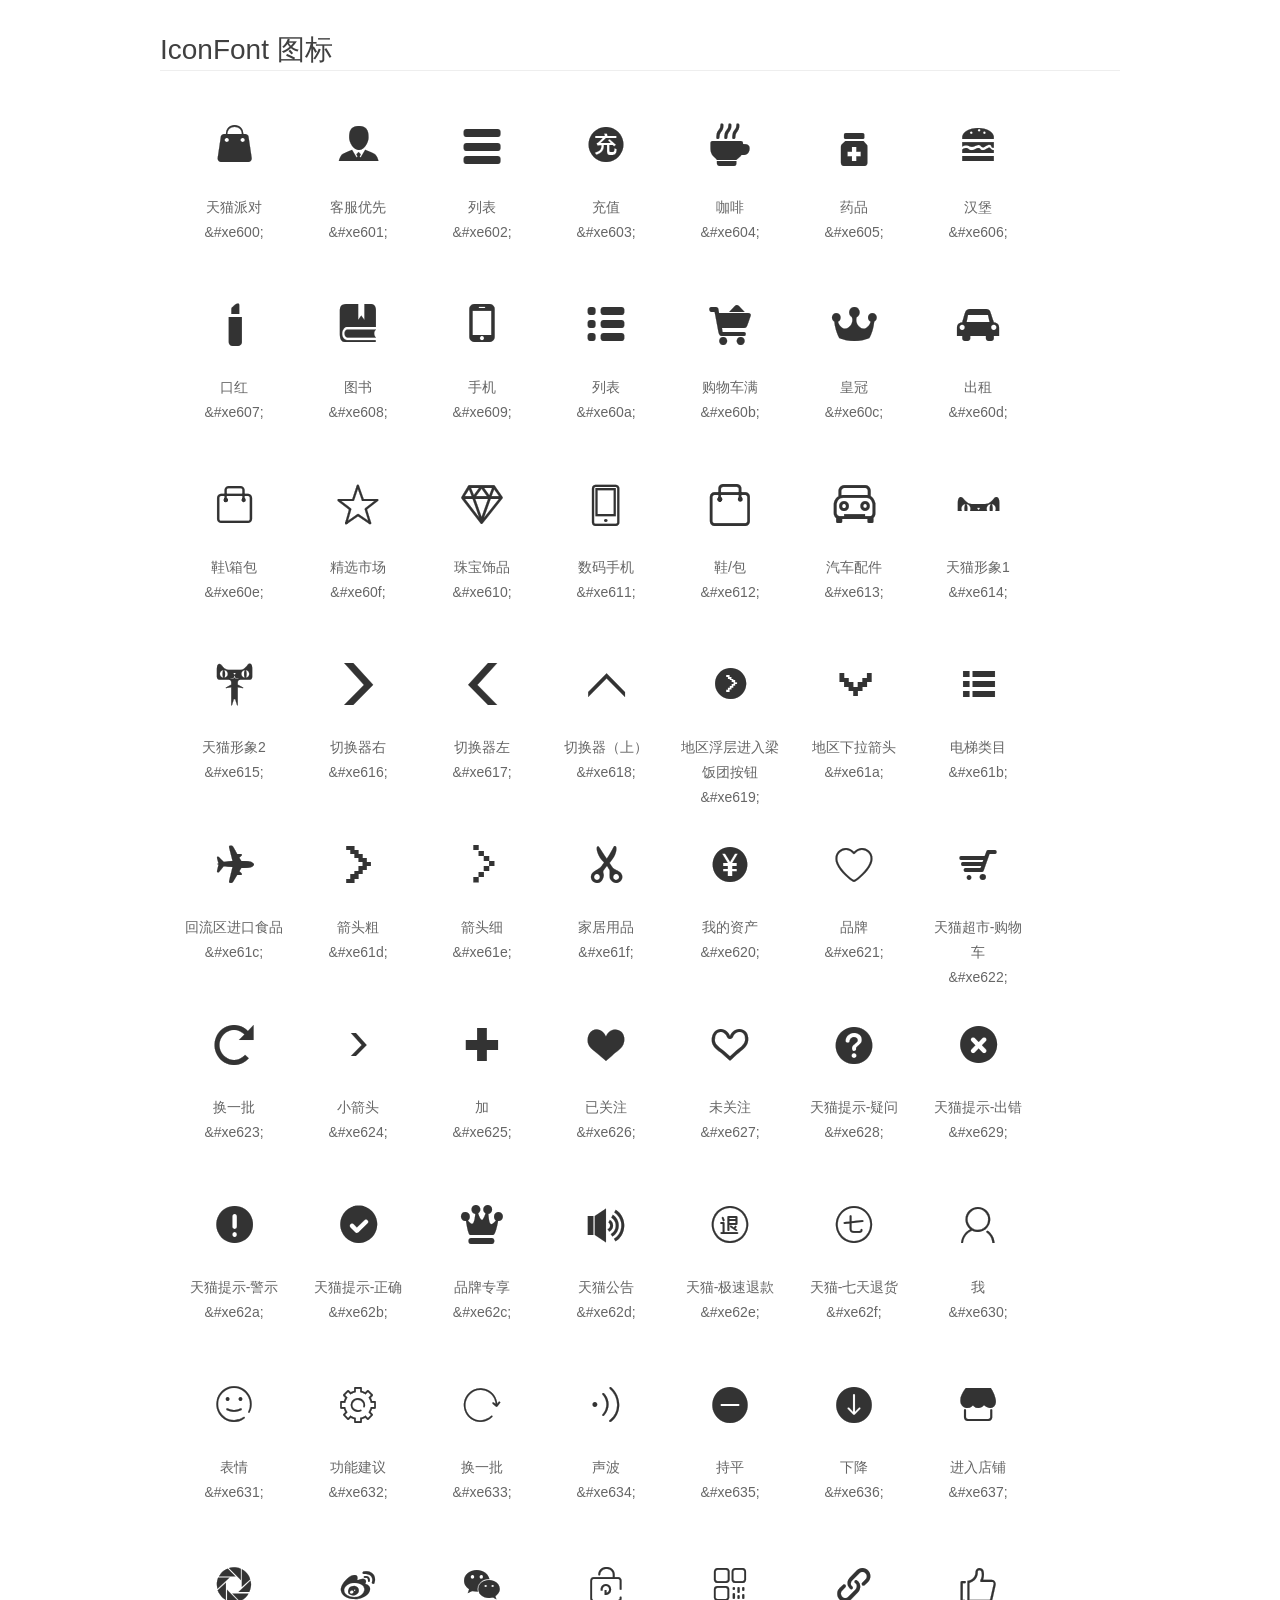
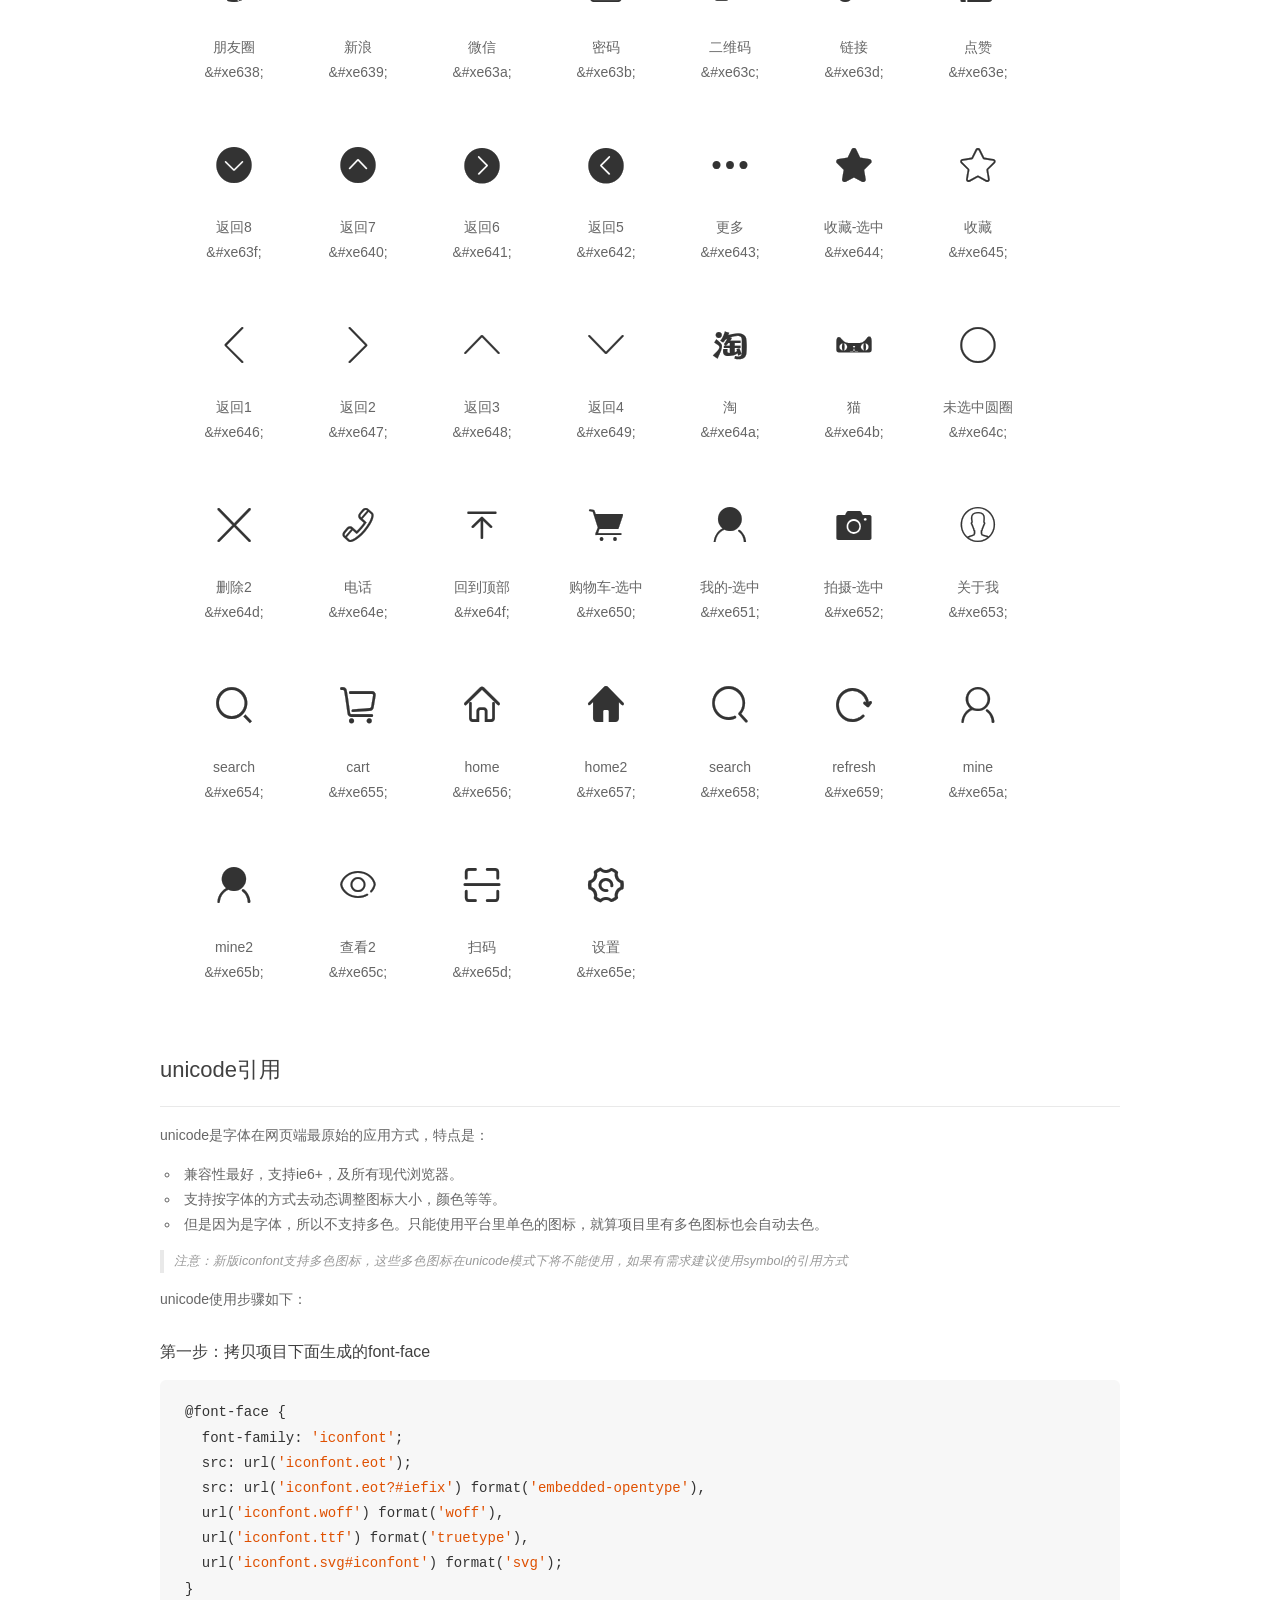
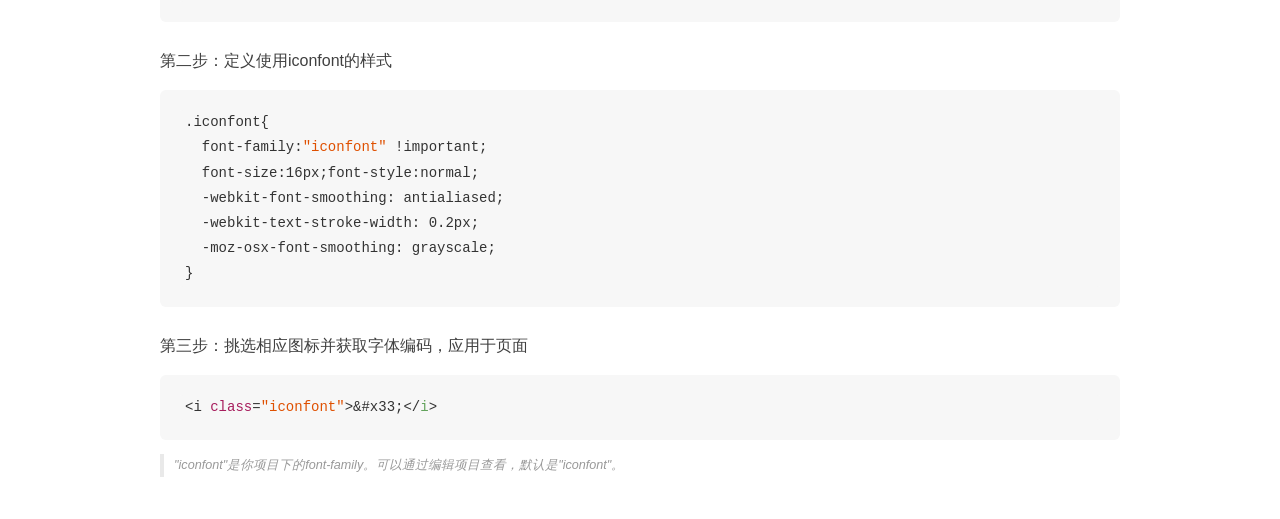
<file: wpjEcProject/WebContent/resources/user/list/font/demo_unicode.html>
<!DOCTYPE html>
<html>
<head>
    <meta charset="utf-8"/>
    <title>IconFont</title>
    <link rel="stylesheet" href="demo.css">

    <style type="text/css">

        @font-face {font-family: "iconfont";
          src: url('iconfont.eot'); /* IE9*/
          src: url('iconfont.eot#iefix') format('embedded-opentype'), /* IE6-IE8 */
          url('iconfont.woff') format('woff'), /* chrome, firefox */
          url('iconfont.ttf') format('truetype'), /* chrome, firefox, opera, Safari, Android, iOS 4.2+*/
          url('iconfont.svg#iconfont') format('svg'); /* iOS 4.1- */
        }

        .iconfont {
          font-family:"iconfont" !important;
          font-size:16px;
          font-style:normal;
          -webkit-font-smoothing: antialiased;
          -webkit-text-stroke-width: 0.2px;
          -moz-osx-font-smoothing: grayscale;
        }

    </style>
</head>
<body>
    <div class="main markdown">
        <h1>IconFont 图标</h1>
        <ul class="icon_lists clear">
            
                <li>
                <i class="icon iconfont">&#xe600;</i>
                    <div class="name">天猫派对</div>
                    <div class="code">&amp;#xe600;</div>
                </li>
            
                <li>
                <i class="icon iconfont">&#xe601;</i>
                    <div class="name">客服优先</div>
                    <div class="code">&amp;#xe601;</div>
                </li>
            
                <li>
                <i class="icon iconfont">&#xe602;</i>
                    <div class="name">列表</div>
                    <div class="code">&amp;#xe602;</div>
                </li>
            
                <li>
                <i class="icon iconfont">&#xe603;</i>
                    <div class="name">充值</div>
                    <div class="code">&amp;#xe603;</div>
                </li>
            
                <li>
                <i class="icon iconfont">&#xe604;</i>
                    <div class="name">咖啡</div>
                    <div class="code">&amp;#xe604;</div>
                </li>
            
                <li>
                <i class="icon iconfont">&#xe605;</i>
                    <div class="name">药品</div>
                    <div class="code">&amp;#xe605;</div>
                </li>
            
                <li>
                <i class="icon iconfont">&#xe606;</i>
                    <div class="name">汉堡</div>
                    <div class="code">&amp;#xe606;</div>
                </li>
            
                <li>
                <i class="icon iconfont">&#xe607;</i>
                    <div class="name">口红</div>
                    <div class="code">&amp;#xe607;</div>
                </li>
            
                <li>
                <i class="icon iconfont">&#xe608;</i>
                    <div class="name">图书</div>
                    <div class="code">&amp;#xe608;</div>
                </li>
            
                <li>
                <i class="icon iconfont">&#xe609;</i>
                    <div class="name">手机</div>
                    <div class="code">&amp;#xe609;</div>
                </li>
            
                <li>
                <i class="icon iconfont">&#xe60a;</i>
                    <div class="name">列表</div>
                    <div class="code">&amp;#xe60a;</div>
                </li>
            
                <li>
                <i class="icon iconfont">&#xe60b;</i>
                    <div class="name">购物车满</div>
                    <div class="code">&amp;#xe60b;</div>
                </li>
            
                <li>
                <i class="icon iconfont">&#xe60c;</i>
                    <div class="name">皇冠</div>
                    <div class="code">&amp;#xe60c;</div>
                </li>
            
                <li>
                <i class="icon iconfont">&#xe60d;</i>
                    <div class="name">出租</div>
                    <div class="code">&amp;#xe60d;</div>
                </li>
            
                <li>
                <i class="icon iconfont">&#xe60e;</i>
                    <div class="name">鞋\箱包</div>
                    <div class="code">&amp;#xe60e;</div>
                </li>
            
                <li>
                <i class="icon iconfont">&#xe60f;</i>
                    <div class="name">精选市场</div>
                    <div class="code">&amp;#xe60f;</div>
                </li>
            
                <li>
                <i class="icon iconfont">&#xe610;</i>
                    <div class="name">珠宝饰品</div>
                    <div class="code">&amp;#xe610;</div>
                </li>
            
                <li>
                <i class="icon iconfont">&#xe611;</i>
                    <div class="name">数码手机</div>
                    <div class="code">&amp;#xe611;</div>
                </li>
            
                <li>
                <i class="icon iconfont">&#xe612;</i>
                    <div class="name">鞋/包</div>
                    <div class="code">&amp;#xe612;</div>
                </li>
            
                <li>
                <i class="icon iconfont">&#xe613;</i>
                    <div class="name">汽车配件</div>
                    <div class="code">&amp;#xe613;</div>
                </li>
            
                <li>
                <i class="icon iconfont">&#xe614;</i>
                    <div class="name">天猫形象1</div>
                    <div class="code">&amp;#xe614;</div>
                </li>
            
                <li>
                <i class="icon iconfont">&#xe615;</i>
                    <div class="name">天猫形象2</div>
                    <div class="code">&amp;#xe615;</div>
                </li>
            
                <li>
                <i class="icon iconfont">&#xe616;</i>
                    <div class="name">切换器右</div>
                    <div class="code">&amp;#xe616;</div>
                </li>
            
                <li>
                <i class="icon iconfont">&#xe617;</i>
                    <div class="name">切换器左</div>
                    <div class="code">&amp;#xe617;</div>
                </li>
            
                <li>
                <i class="icon iconfont">&#xe618;</i>
                    <div class="name">切换器（上）</div>
                    <div class="code">&amp;#xe618;</div>
                </li>
            
                <li>
                <i class="icon iconfont">&#xe619;</i>
                    <div class="name">地区浮层进入梁饭团按钮</div>
                    <div class="code">&amp;#xe619;</div>
                </li>
            
                <li>
                <i class="icon iconfont">&#xe61a;</i>
                    <div class="name">地区下拉箭头</div>
                    <div class="code">&amp;#xe61a;</div>
                </li>
            
                <li>
                <i class="icon iconfont">&#xe61b;</i>
                    <div class="name">电梯类目</div>
                    <div class="code">&amp;#xe61b;</div>
                </li>
            
                <li>
                <i class="icon iconfont">&#xe61c;</i>
                    <div class="name">回流区进口食品</div>
                    <div class="code">&amp;#xe61c;</div>
                </li>
            
                <li>
                <i class="icon iconfont">&#xe61d;</i>
                    <div class="name">箭头粗</div>
                    <div class="code">&amp;#xe61d;</div>
                </li>
            
                <li>
                <i class="icon iconfont">&#xe61e;</i>
                    <div class="name">箭头细</div>
                    <div class="code">&amp;#xe61e;</div>
                </li>
            
                <li>
                <i class="icon iconfont">&#xe61f;</i>
                    <div class="name">家居用品</div>
                    <div class="code">&amp;#xe61f;</div>
                </li>
            
                <li>
                <i class="icon iconfont">&#xe620;</i>
                    <div class="name">我的资产</div>
                    <div class="code">&amp;#xe620;</div>
                </li>
            
                <li>
                <i class="icon iconfont">&#xe621;</i>
                    <div class="name">品牌</div>
                    <div class="code">&amp;#xe621;</div>
                </li>
            
                <li>
                <i class="icon iconfont">&#xe622;</i>
                    <div class="name">天猫超市-购物车</div>
                    <div class="code">&amp;#xe622;</div>
                </li>
            
                <li>
                <i class="icon iconfont">&#xe623;</i>
                    <div class="name">换一批</div>
                    <div class="code">&amp;#xe623;</div>
                </li>
            
                <li>
                <i class="icon iconfont">&#xe624;</i>
                    <div class="name">小箭头</div>
                    <div class="code">&amp;#xe624;</div>
                </li>
            
                <li>
                <i class="icon iconfont">&#xe625;</i>
                    <div class="name">加</div>
                    <div class="code">&amp;#xe625;</div>
                </li>
            
                <li>
                <i class="icon iconfont">&#xe626;</i>
                    <div class="name">已关注</div>
                    <div class="code">&amp;#xe626;</div>
                </li>
            
                <li>
                <i class="icon iconfont">&#xe627;</i>
                    <div class="name">未关注</div>
                    <div class="code">&amp;#xe627;</div>
                </li>
            
                <li>
                <i class="icon iconfont">&#xe628;</i>
                    <div class="name">天猫提示-疑问</div>
                    <div class="code">&amp;#xe628;</div>
                </li>
            
                <li>
                <i class="icon iconfont">&#xe629;</i>
                    <div class="name">天猫提示-出错</div>
                    <div class="code">&amp;#xe629;</div>
                </li>
            
                <li>
                <i class="icon iconfont">&#xe62a;</i>
                    <div class="name">天猫提示-警示</div>
                    <div class="code">&amp;#xe62a;</div>
                </li>
            
                <li>
                <i class="icon iconfont">&#xe62b;</i>
                    <div class="name">天猫提示-正确</div>
                    <div class="code">&amp;#xe62b;</div>
                </li>
            
                <li>
                <i class="icon iconfont">&#xe62c;</i>
                    <div class="name">品牌专享</div>
                    <div class="code">&amp;#xe62c;</div>
                </li>
            
                <li>
                <i class="icon iconfont">&#xe62d;</i>
                    <div class="name">天猫公告</div>
                    <div class="code">&amp;#xe62d;</div>
                </li>
            
                <li>
                <i class="icon iconfont">&#xe62e;</i>
                    <div class="name">天猫-极速退款</div>
                    <div class="code">&amp;#xe62e;</div>
                </li>
            
                <li>
                <i class="icon iconfont">&#xe62f;</i>
                    <div class="name">天猫-七天退货</div>
                    <div class="code">&amp;#xe62f;</div>
                </li>
            
                <li>
                <i class="icon iconfont">&#xe630;</i>
                    <div class="name">我</div>
                    <div class="code">&amp;#xe630;</div>
                </li>
            
                <li>
                <i class="icon iconfont">&#xe631;</i>
                    <div class="name">表情</div>
                    <div class="code">&amp;#xe631;</div>
                </li>
            
                <li>
                <i class="icon iconfont">&#xe632;</i>
                    <div class="name">功能建议</div>
                    <div class="code">&amp;#xe632;</div>
                </li>
            
                <li>
                <i class="icon iconfont">&#xe633;</i>
                    <div class="name">换一批</div>
                    <div class="code">&amp;#xe633;</div>
                </li>
            
                <li>
                <i class="icon iconfont">&#xe634;</i>
                    <div class="name">声波</div>
                    <div class="code">&amp;#xe634;</div>
                </li>
            
                <li>
                <i class="icon iconfont">&#xe635;</i>
                    <div class="name">持平</div>
                    <div class="code">&amp;#xe635;</div>
                </li>
            
                <li>
                <i class="icon iconfont">&#xe636;</i>
                    <div class="name">下降</div>
                    <div class="code">&amp;#xe636;</div>
                </li>
            
                <li>
                <i class="icon iconfont">&#xe637;</i>
                    <div class="name">进入店铺</div>
                    <div class="code">&amp;#xe637;</div>
                </li>
            
                <li>
                <i class="icon iconfont">&#xe638;</i>
                    <div class="name">朋友圈</div>
                    <div class="code">&amp;#xe638;</div>
                </li>
            
                <li>
                <i class="icon iconfont">&#xe639;</i>
                    <div class="name">新浪</div>
                    <div class="code">&amp;#xe639;</div>
                </li>
            
                <li>
                <i class="icon iconfont">&#xe63a;</i>
                    <div class="name">微信</div>
                    <div class="code">&amp;#xe63a;</div>
                </li>
            
                <li>
                <i class="icon iconfont">&#xe63b;</i>
                    <div class="name">密码</div>
                    <div class="code">&amp;#xe63b;</div>
                </li>
            
                <li>
                <i class="icon iconfont">&#xe63c;</i>
                    <div class="name">二维码</div>
                    <div class="code">&amp;#xe63c;</div>
                </li>
            
                <li>
                <i class="icon iconfont">&#xe63d;</i>
                    <div class="name">链接</div>
                    <div class="code">&amp;#xe63d;</div>
                </li>
            
                <li>
                <i class="icon iconfont">&#xe63e;</i>
                    <div class="name">点赞</div>
                    <div class="code">&amp;#xe63e;</div>
                </li>
            
                <li>
                <i class="icon iconfont">&#xe63f;</i>
                    <div class="name">返回8</div>
                    <div class="code">&amp;#xe63f;</div>
                </li>
            
                <li>
                <i class="icon iconfont">&#xe640;</i>
                    <div class="name">返回7</div>
                    <div class="code">&amp;#xe640;</div>
                </li>
            
                <li>
                <i class="icon iconfont">&#xe641;</i>
                    <div class="name">返回6</div>
                    <div class="code">&amp;#xe641;</div>
                </li>
            
                <li>
                <i class="icon iconfont">&#xe642;</i>
                    <div class="name">返回5</div>
                    <div class="code">&amp;#xe642;</div>
                </li>
            
                <li>
                <i class="icon iconfont">&#xe643;</i>
                    <div class="name">更多</div>
                    <div class="code">&amp;#xe643;</div>
                </li>
            
                <li>
                <i class="icon iconfont">&#xe644;</i>
                    <div class="name">收藏-选中</div>
                    <div class="code">&amp;#xe644;</div>
                </li>
            
                <li>
                <i class="icon iconfont">&#xe645;</i>
                    <div class="name">收藏</div>
                    <div class="code">&amp;#xe645;</div>
                </li>
            
                <li>
                <i class="icon iconfont">&#xe646;</i>
                    <div class="name">返回1</div>
                    <div class="code">&amp;#xe646;</div>
                </li>
            
                <li>
                <i class="icon iconfont">&#xe647;</i>
                    <div class="name">返回2</div>
                    <div class="code">&amp;#xe647;</div>
                </li>
            
                <li>
                <i class="icon iconfont">&#xe648;</i>
                    <div class="name">返回3</div>
                    <div class="code">&amp;#xe648;</div>
                </li>
            
                <li>
                <i class="icon iconfont">&#xe649;</i>
                    <div class="name">返回4</div>
                    <div class="code">&amp;#xe649;</div>
                </li>
            
                <li>
                <i class="icon iconfont">&#xe64a;</i>
                    <div class="name">淘</div>
                    <div class="code">&amp;#xe64a;</div>
                </li>
            
                <li>
                <i class="icon iconfont">&#xe64b;</i>
                    <div class="name">猫</div>
                    <div class="code">&amp;#xe64b;</div>
                </li>
            
                <li>
                <i class="icon iconfont">&#xe64c;</i>
                    <div class="name">未选中圆圈</div>
                    <div class="code">&amp;#xe64c;</div>
                </li>
            
                <li>
                <i class="icon iconfont">&#xe64d;</i>
                    <div class="name">删除2</div>
                    <div class="code">&amp;#xe64d;</div>
                </li>
            
                <li>
                <i class="icon iconfont">&#xe64e;</i>
                    <div class="name">电话</div>
                    <div class="code">&amp;#xe64e;</div>
                </li>
            
                <li>
                <i class="icon iconfont">&#xe64f;</i>
                    <div class="name">回到顶部</div>
                    <div class="code">&amp;#xe64f;</div>
                </li>
            
                <li>
                <i class="icon iconfont">&#xe650;</i>
                    <div class="name">购物车-选中</div>
                    <div class="code">&amp;#xe650;</div>
                </li>
            
                <li>
                <i class="icon iconfont">&#xe651;</i>
                    <div class="name">我的-选中</div>
                    <div class="code">&amp;#xe651;</div>
                </li>
            
                <li>
                <i class="icon iconfont">&#xe652;</i>
                    <div class="name">拍摄-选中</div>
                    <div class="code">&amp;#xe652;</div>
                </li>
            
                <li>
                <i class="icon iconfont">&#xe653;</i>
                    <div class="name">关于我</div>
                    <div class="code">&amp;#xe653;</div>
                </li>
            
                <li>
                <i class="icon iconfont">&#xe654;</i>
                    <div class="name">search</div>
                    <div class="code">&amp;#xe654;</div>
                </li>
            
                <li>
                <i class="icon iconfont">&#xe655;</i>
                    <div class="name">cart</div>
                    <div class="code">&amp;#xe655;</div>
                </li>
            
                <li>
                <i class="icon iconfont">&#xe656;</i>
                    <div class="name">home</div>
                    <div class="code">&amp;#xe656;</div>
                </li>
            
                <li>
                <i class="icon iconfont">&#xe657;</i>
                    <div class="name">home2</div>
                    <div class="code">&amp;#xe657;</div>
                </li>
            
                <li>
                <i class="icon iconfont">&#xe658;</i>
                    <div class="name">search</div>
                    <div class="code">&amp;#xe658;</div>
                </li>
            
                <li>
                <i class="icon iconfont">&#xe659;</i>
                    <div class="name">refresh</div>
                    <div class="code">&amp;#xe659;</div>
                </li>
            
                <li>
                <i class="icon iconfont">&#xe65a;</i>
                    <div class="name">mine</div>
                    <div class="code">&amp;#xe65a;</div>
                </li>
            
                <li>
                <i class="icon iconfont">&#xe65b;</i>
                    <div class="name">mine2</div>
                    <div class="code">&amp;#xe65b;</div>
                </li>
            
                <li>
                <i class="icon iconfont">&#xe65c;</i>
                    <div class="name">查看2</div>
                    <div class="code">&amp;#xe65c;</div>
                </li>
            
                <li>
                <i class="icon iconfont">&#xe65d;</i>
                    <div class="name">扫码</div>
                    <div class="code">&amp;#xe65d;</div>
                </li>
            
                <li>
                <i class="icon iconfont">&#xe65e;</i>
                    <div class="name">设置</div>
                    <div class="code">&amp;#xe65e;</div>
                </li>
            
        </ul>
        <h2 id="unicode-">unicode引用</h2>
        <hr>

        <p>unicode是字体在网页端最原始的应用方式，特点是：</p>
        <ul>
        <li>兼容性最好，支持ie6+，及所有现代浏览器。</li>
        <li>支持按字体的方式去动态调整图标大小，颜色等等。</li>
        <li>但是因为是字体，所以不支持多色。只能使用平台里单色的图标，就算项目里有多色图标也会自动去色。</li>
        </ul>
        <blockquote>
        <p>注意：新版iconfont支持多色图标，这些多色图标在unicode模式下将不能使用，如果有需求建议使用symbol的引用方式</p>
        </blockquote>
        <p>unicode使用步骤如下：</p>
        <h3 id="-font-face">第一步：拷贝项目下面生成的font-face</h3>
        <pre><code class="lang-js hljs javascript">@font-face {
  font-family: <span class="hljs-string">'iconfont'</span>;
  src: url(<span class="hljs-string">'iconfont.eot'</span>);
  src: url(<span class="hljs-string">'iconfont.eot?#iefix'</span>) format(<span class="hljs-string">'embedded-opentype'</span>),
  url(<span class="hljs-string">'iconfont.woff'</span>) format(<span class="hljs-string">'woff'</span>),
  url(<span class="hljs-string">'iconfont.ttf'</span>) format(<span class="hljs-string">'truetype'</span>),
  url(<span class="hljs-string">'iconfont.svg#iconfont'</span>) format(<span class="hljs-string">'svg'</span>);
}
</code></pre>
        <h3 id="-iconfont-">第二步：定义使用iconfont的样式</h3>
        <pre><code class="lang-js hljs javascript">.iconfont{
  font-family:<span class="hljs-string">"iconfont"</span> !important;
  font-size:<span class="hljs-number">16</span>px;font-style:normal;
  -webkit-font-smoothing: antialiased;
  -webkit-text-stroke-width: <span class="hljs-number">0.2</span>px;
  -moz-osx-font-smoothing: grayscale;
}
</code></pre>
        <h3 id="-">第三步：挑选相应图标并获取字体编码，应用于页面</h3>
        <pre><code class="lang-js hljs javascript">&lt;i <span class="hljs-class"><span class="hljs-keyword">class</span></span>=<span class="hljs-string">"iconfont"</span>&gt;&amp;#x33;<span class="xml"><span class="hljs-tag">&lt;/<span class="hljs-name">i</span>&gt;</span></span></code></pre>

        <blockquote>
        <p>"iconfont"是你项目下的font-family。可以通过编辑项目查看，默认是"iconfont"。</p>
        </blockquote>
    </div>


</body>
</html>
</file>
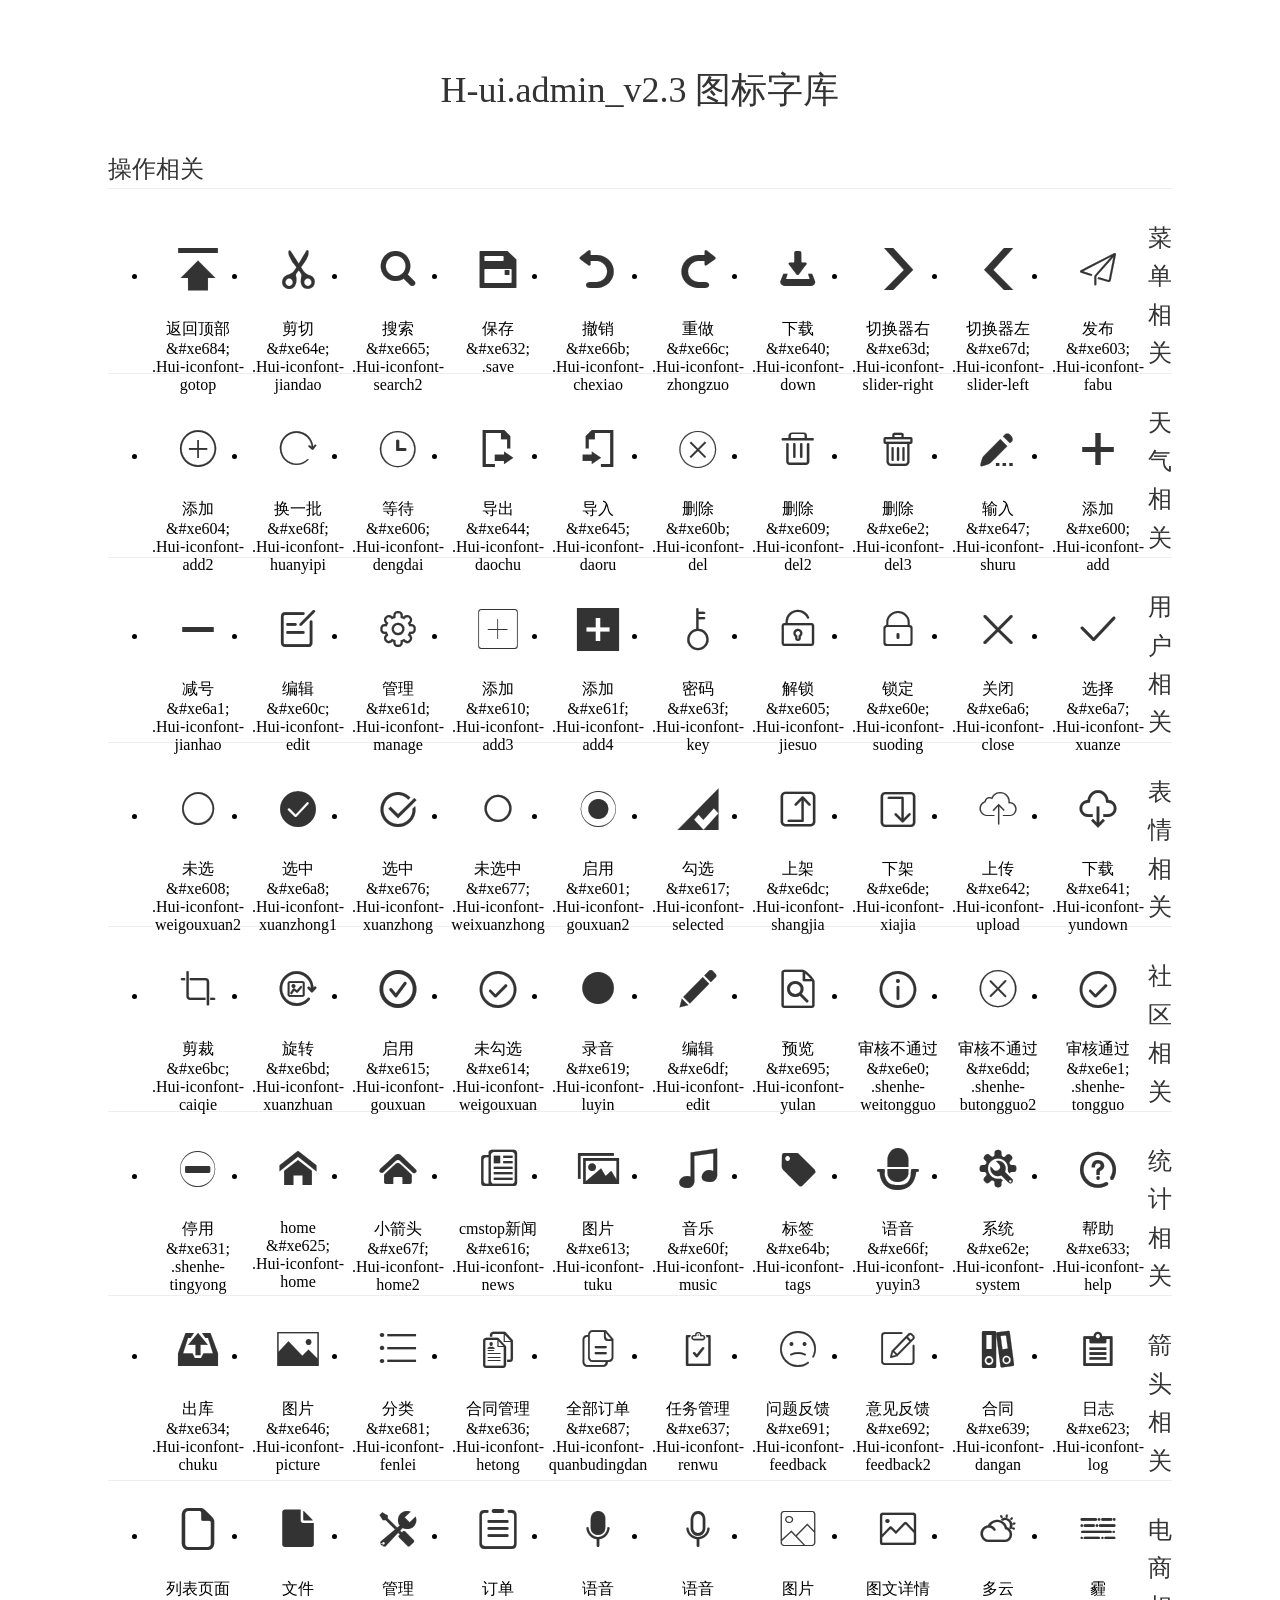
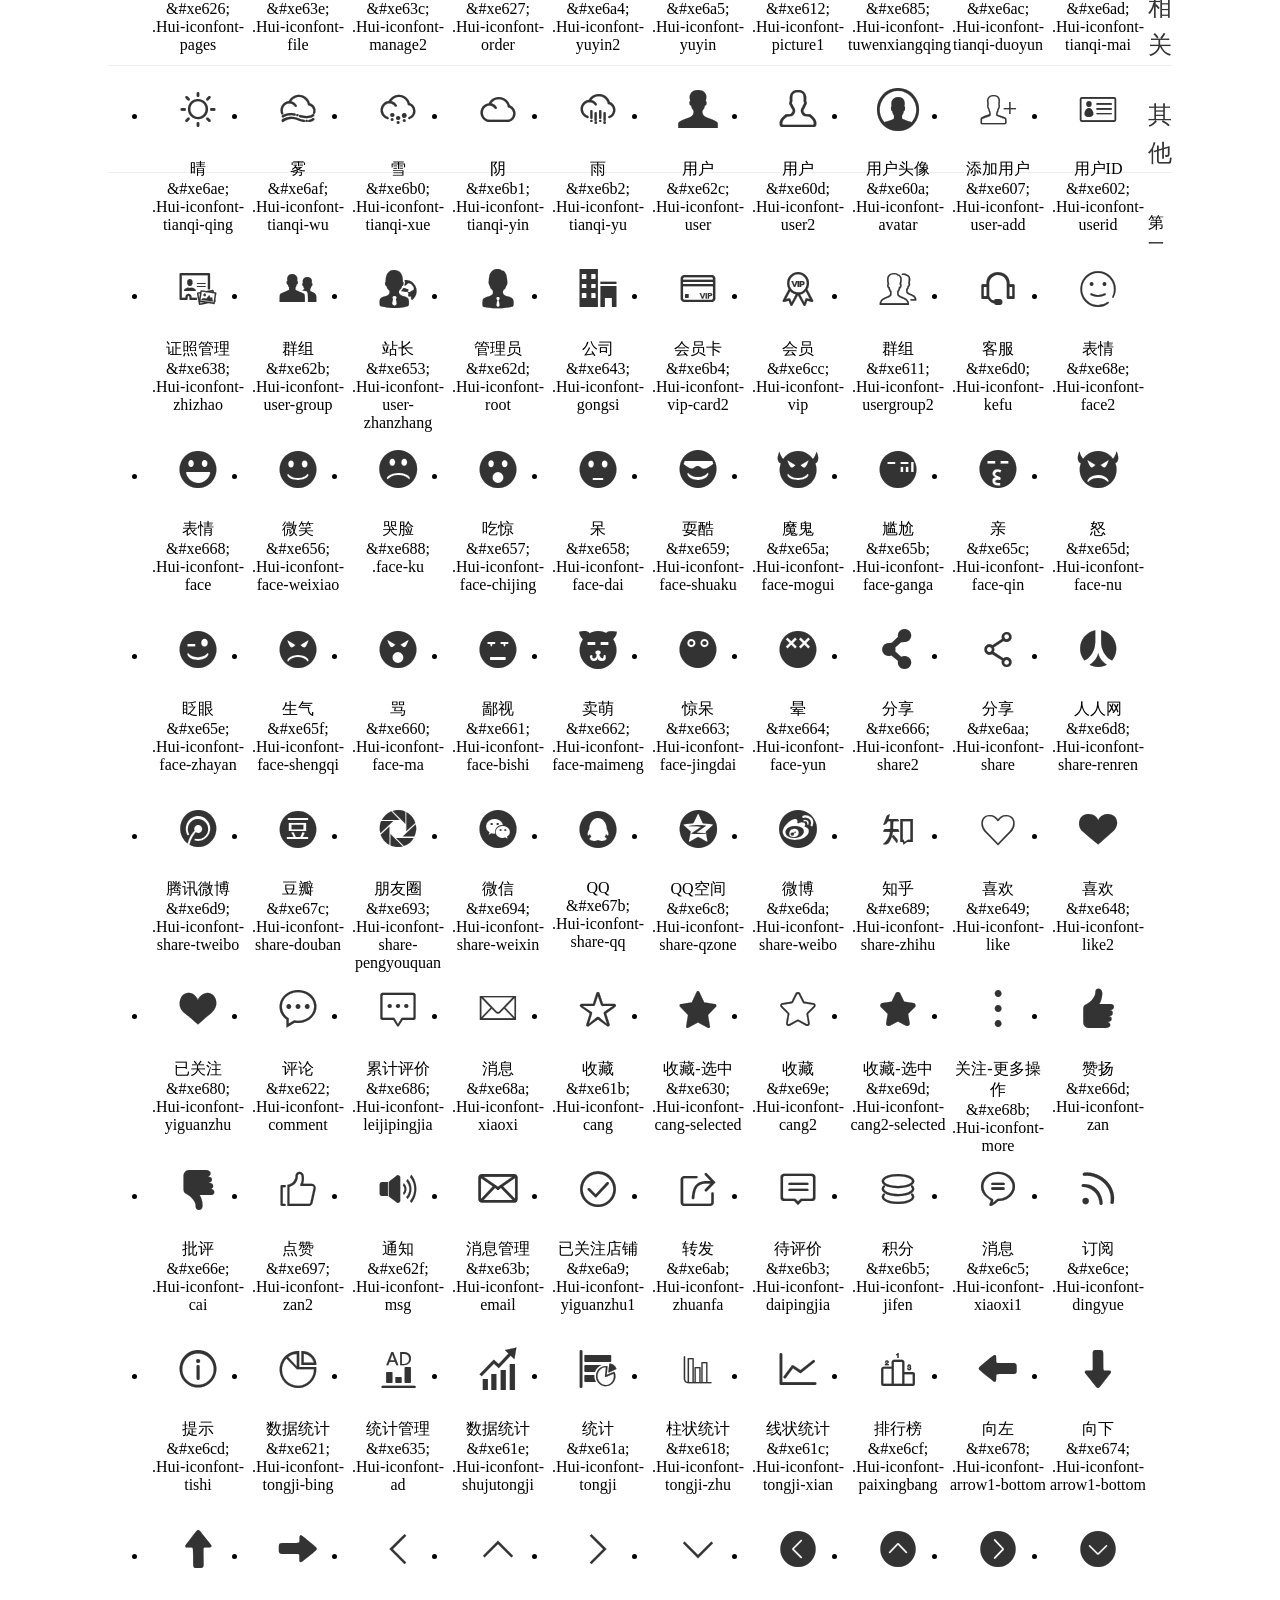
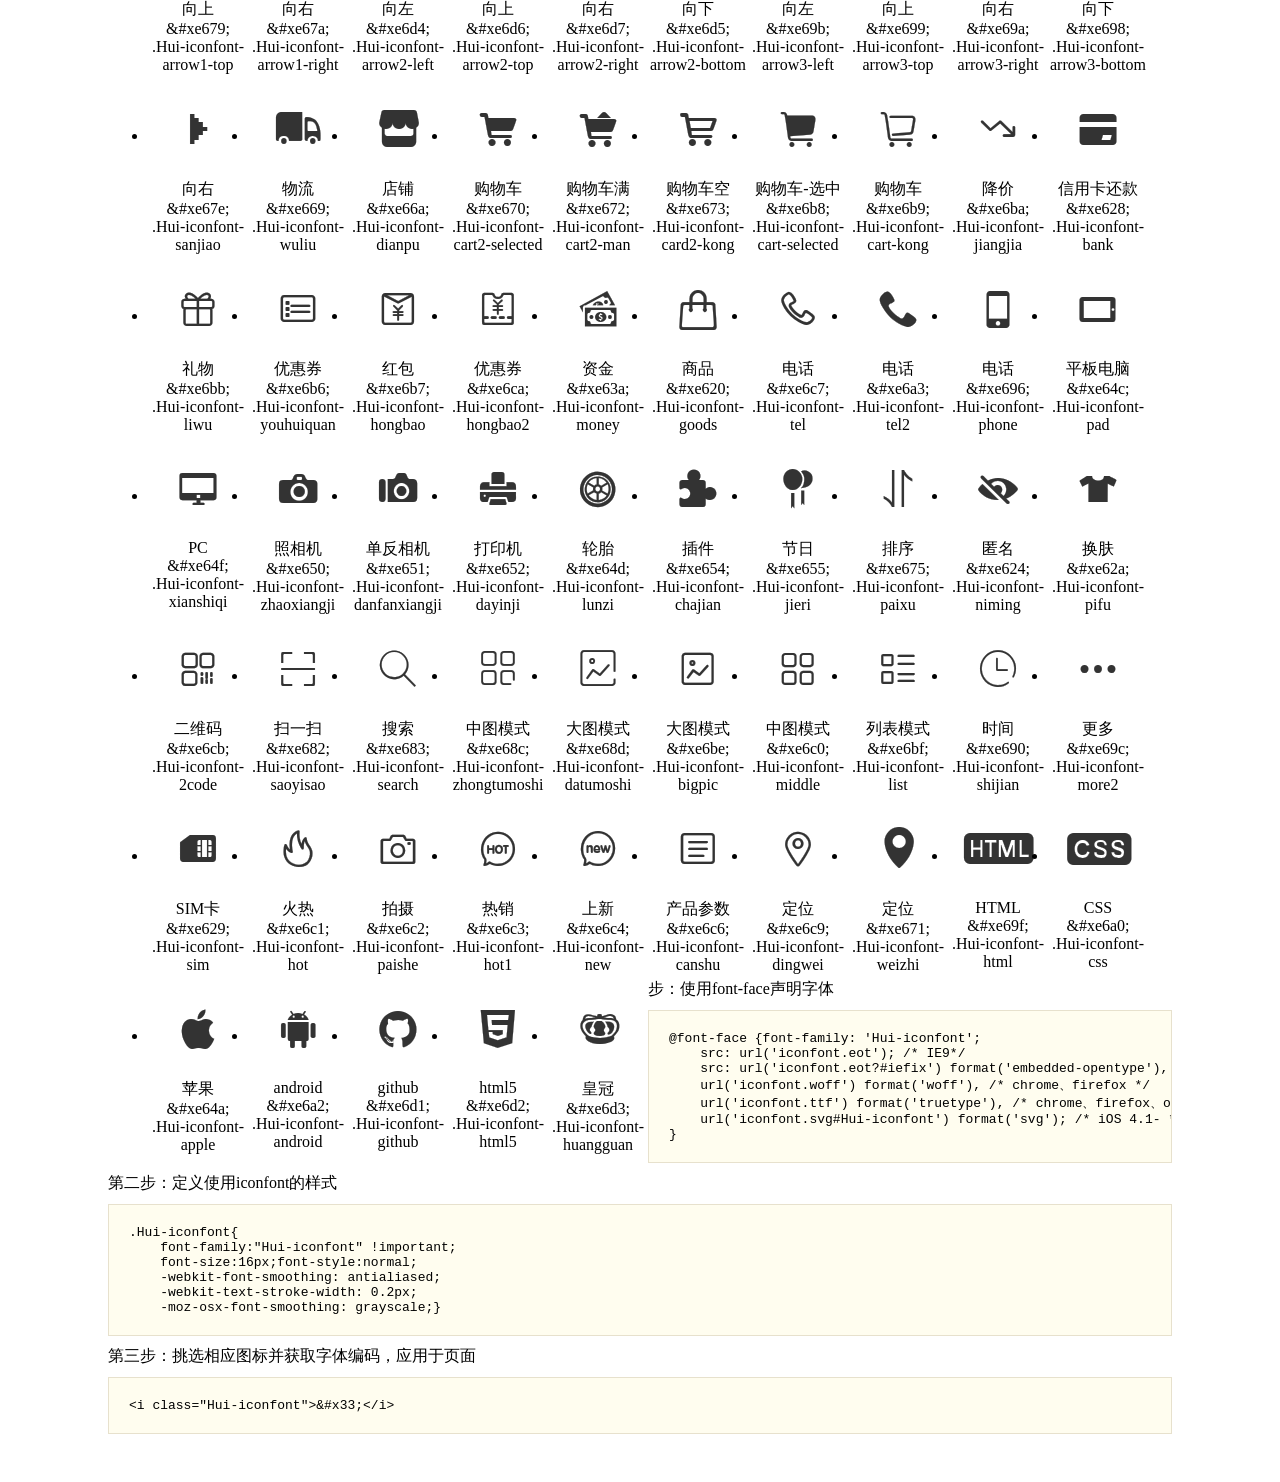
<file: wpjEcProject/WebContent/resources/admin/h-ui/lib/Hui-iconfont/1.0.1/demo.html>
<!DOCTYPE html>
<html>
<head>
<meta charset="utf-8"/>
<title>IconFont</title>
<link href="http://static.h-ui.net/h-ui/css/H-ui.reset.css" rel="stylesheet" type="text/css" />
<link rel="stylesheet" href="iconfont.css">
<style type="text/css">
.main {padding: 30px 100px;}
.main h1{font-size:36px; line-height:1.6; color:#333; text-align:center;margin-bottom:30px; font-weight:normal}
.main h2{ font-size:24px;line-height:1.6;color:#333;margin-bottom:30px; border-bottom: 1px solid #eee; font-weight:normal}

.helps { margin-top: 40px}
.helps pre{padding: 20px;margin: 10px 0;border: solid 1px #e7e1cd;background-color: #fffdef;overflow: auto}
.icon_lists li{float: left;width: 100px;height: 180px;text-align: center}
.icon_lists .Hui-iconfont{font-size: 42px;line-height: 100px;margin: 10px 0;color: #333;-webkit-transition: font-size 0.25s ease-out 0s;-moz-transition: font-size 0.25s ease-out 0s;transition: font-size 0.25s ease-out 0s}
.icon_lists .Hui-iconfont:hover { font-size: 100px}
</style>
</head>
<body>
<div class="main">
	<h1>H-ui.admin_v2.3 图标字库</h1>
	<h2>操作相关</h2>
	<ul class="icon_lists cl">
		<li> <i class="icon Hui-iconfont">&#xe684;</i>
			<div class="name">返回顶部</div>
			<div class="code">&amp;#xe684;</div>
			<div class="fontclass">.Hui-iconfont-gotop</div>
		</li>
		<li> <i class="icon Hui-iconfont">&#xe64e;</i>
			<div class="name">剪切</div>
			<div class="code">&amp;#xe64e;</div>
			<div class="fontclass">.Hui-iconfont-jiandao</div>
		</li>
		<li> <i class="icon Hui-iconfont">&#xe665;</i>
			<div class="name">搜索</div>
			<div class="code">&amp;#xe665;</div>
			<div class="fontclass">.Hui-iconfont-search2</div>
		</li>
		<li> <i class="icon Hui-iconfont">&#xe632;</i>
			<div class="name">保存</div>
			<div class="code">&amp;#xe632;</div>
			<div class="fontclass">.save</div>
		</li>
		<li> <i class="icon Hui-iconfont">&#xe66b;</i>
			<div class="name">撤销</div>
			<div class="code">&amp;#xe66b;</div>
			<div class="fontclass">.Hui-iconfont-chexiao</div>
		</li>
		<li> <i class="icon Hui-iconfont">&#xe66c;</i>
			<div class="name">重做</div>
			<div class="code">&amp;#xe66c;</div>
			<div class="fontclass">.Hui-iconfont-zhongzuo</div>
		</li>
		<li> <i class="icon Hui-iconfont">&#xe640;</i>
			<div class="name">下载</div>
			<div class="code">&amp;#xe640;</div>
			<div class="fontclass">.Hui-iconfont-down</div>
		</li>
		<li> <i class="icon Hui-iconfont">&#xe63d;</i>
			<div class="name">切换器右</div>
			<div class="code">&amp;#xe63d;</div>
			<div class="fontclass">.Hui-iconfont-slider-right</div>
		</li>
		<li> <i class="icon Hui-iconfont">&#xe67d;</i>
			<div class="name">切换器左</div>
			<div class="code">&amp;#xe67d;</div>
			<div class="fontclass">.Hui-iconfont-slider-left</div>
		</li>
		<li> <i class="icon Hui-iconfont">&#xe603;</i>
			<div class="name">发布</div>
			<div class="code">&amp;#xe603;</div>
			<div class="fontclass">.Hui-iconfont-fabu</div>
		</li>
		<li> <i class="icon Hui-iconfont">&#xe604;</i>
			<div class="name">添加</div>
			<div class="code">&amp;#xe604;</div>
			<div class="fontclass">.Hui-iconfont-add2</div>
		</li>
		<li> <i class="icon Hui-iconfont">&#xe68f;</i>
			<div class="name">换一批</div>
			<div class="code">&amp;#xe68f;</div>
			<div class="fontclass">.Hui-iconfont-huanyipi</div>
		</li>
		<li> <i class="icon Hui-iconfont">&#xe606;</i>
			<div class="name">等待</div>
			<div class="code">&amp;#xe606;</div>
			<div class="fontclass">.Hui-iconfont-dengdai</div>
		</li>
		<li> <i class="icon Hui-iconfont">&#xe644;</i>
			<div class="name">导出</div>
			<div class="code">&amp;#xe644;</div>
			<div class="fontclass">.Hui-iconfont-daochu</div>
		</li>
		<li> <i class="icon Hui-iconfont">&#xe645;</i>
			<div class="name">导入</div>
			<div class="code">&amp;#xe645;</div>
			<div class="fontclass">.Hui-iconfont-daoru</div>
		</li>
		<li> <i class="icon Hui-iconfont">&#xe60b;</i>
			<div class="name">删除</div>
			<div class="code">&amp;#xe60b;</div>
			<div class="fontclass">.Hui-iconfont-del</div>
		</li>
		<li> <i class="icon Hui-iconfont">&#xe609;</i>
			<div class="name">删除</div>
			<div class="code">&amp;#xe609;</div>
			<div class="fontclass">.Hui-iconfont-del2</div>
		</li>
		<li> <i class="icon Hui-iconfont">&#xe6e2;</i>
			<div class="name">删除</div>
			<div class="code">&amp;#xe6e2;</div>
			<div class="fontclass">.Hui-iconfont-del3</div>
		</li>
		<li> <i class="icon Hui-iconfont">&#xe647;</i>
			<div class="name">输入</div>
			<div class="code">&amp;#xe647;</div>
			<div class="fontclass">.Hui-iconfont-shuru</div>
		</li>
		<li> <i class="icon Hui-iconfont">&#xe600;</i>
			<div class="name">添加</div>
			<div class="code">&amp;#xe600;</div>
			<div class="fontclass">.Hui-iconfont-add</div>
		</li>
		<li> <i class="icon Hui-iconfont">&#xe6a1;</i>
			<div class="name">减号</div>
			<div class="code">&amp;#xe6a1;</div>
			<div class="fontclass">.Hui-iconfont-jianhao</div>
		</li>
		<li> <i class="icon Hui-iconfont">&#xe60c;</i>
			<div class="name">编辑</div>
			<div class="code">&amp;#xe60c;</div>
			<div class="fontclass">.Hui-iconfont-edit</div>
		</li>
		<li> <i class="icon Hui-iconfont">&#xe61d;</i>
			<div class="name">管理</div>
			<div class="code">&amp;#xe61d;</div>
			<div class="fontclass">.Hui-iconfont-manage</div>
		</li>
		<li> <i class="icon Hui-iconfont">&#xe610;</i>
			<div class="name">添加</div>
			<div class="code">&amp;#xe610;</div>
			<div class="fontclass">.Hui-iconfont-add3</div>
		</li>
		<li> <i class="icon Hui-iconfont">&#xe61f;</i>
			<div class="name">添加</div>
			<div class="code">&amp;#xe61f;</div>
			<div class="fontclass">.Hui-iconfont-add4</div>
		</li>
		<li> <i class="icon Hui-iconfont">&#xe63f;</i>
			<div class="name">密码</div>
			<div class="code">&amp;#xe63f;</div>
			<div class="fontclass">.Hui-iconfont-key</div>
		</li>
		<li> <i class="icon Hui-iconfont">&#xe605;</i>
			<div class="name">解锁</div>
			<div class="code">&amp;#xe605;</div>
			<div class="fontclass">.Hui-iconfont-jiesuo</div>
		</li>
		<li> <i class="icon Hui-iconfont">&#xe60e;</i>
			<div class="name">锁定</div>
			<div class="code">&amp;#xe60e;</div>
			<div class="fontclass">.Hui-iconfont-suoding</div>
		</li>
		<li> <i class="icon Hui-iconfont">&#xe6a6;</i>
			<div class="name">关闭</div>
			<div class="code">&amp;#xe6a6;</div>
			<div class="fontclass">.Hui-iconfont-close</div>
		</li>
		<li> <i class="icon Hui-iconfont">&#xe6a7;</i>
			<div class="name">选择</div>
			<div class="code">&amp;#xe6a7;</div>
			<div class="fontclass">.Hui-iconfont-xuanze</div>
		</li>
		<li> <i class="icon Hui-iconfont">&#xe608;</i>
			<div class="name">未选</div>
			<div class="code">&amp;#xe608;</div>
			<div class="fontclass">.Hui-iconfont-weigouxuan2</div>
		</li>
		<li> <i class="icon Hui-iconfont">&#xe6a8;</i>
			<div class="name">选中</div>
			<div class="code">&amp;#xe6a8;</div>
			<div class="fontclass">.Hui-iconfont-xuanzhong1</div>
		</li>
		<li> <i class="icon Hui-iconfont">&#xe676;</i>
			<div class="name">选中</div>
			<div class="code">&amp;#xe676;</div>
			<div class="fontclass">.Hui-iconfont-xuanzhong</div>
		</li>
		<li> <i class="icon Hui-iconfont">&#xe677;</i>
			<div class="name">未选中</div>
			<div class="code">&amp;#xe677;</div>
			<div class="fontclass">.Hui-iconfont-weixuanzhong</div>
		</li>
		<li> <i class="icon Hui-iconfont">&#xe601;</i>
			<div class="name">启用</div>
			<div class="code">&amp;#xe601;</div>
			<div class="fontclass">.Hui-iconfont-gouxuan2</div>
		</li>
		<li> <i class="icon Hui-iconfont">&#xe617;</i>
			<div class="name">勾选</div>
			<div class="code">&amp;#xe617;</div>
			<div class="fontclass">.Hui-iconfont-selected</div>
		</li>
		<li> <i class="icon Hui-iconfont">&#xe6dc;</i>
			<div class="name">上架</div>
			<div class="code">&amp;#xe6dc;</div>
			<div class="fontclass">.Hui-iconfont-shangjia</div>
		</li>
		<li> <i class="icon Hui-iconfont">&#xe6de;</i>
			<div class="name">下架</div>
			<div class="code">&amp;#xe6de;</div>
			<div class="fontclass">.Hui-iconfont-xiajia</div>
		</li>
		<li> <i class="icon Hui-iconfont">&#xe642;</i>
			<div class="name">上传</div>
			<div class="code">&amp;#xe642;</div>
			<div class="fontclass">.Hui-iconfont-upload</div>
		</li>
		<li> <i class="icon Hui-iconfont">&#xe641;</i>
			<div class="name">下载</div>
			<div class="code">&amp;#xe641;</div>
			<div class="fontclass">.Hui-iconfont-yundown</div>
		</li>
		<li> <i class="icon Hui-iconfont">&#xe6bc;</i>
			<div class="name">剪裁</div>
			<div class="code">&amp;#xe6bc;</div>
			<div class="fontclass">.Hui-iconfont-caiqie</div>
		</li>
		<li> <i class="icon Hui-iconfont">&#xe6bd;</i>
			<div class="name">旋转</div>
			<div class="code">&amp;#xe6bd;</div>
			<div class="fontclass">.Hui-iconfont-xuanzhuan</div>
		</li>
		<li> <i class="icon Hui-iconfont">&#xe615;</i>
			<div class="name">启用</div>
			<div class="code">&amp;#xe615;</div>
			<div class="fontclass">.Hui-iconfont-gouxuan</div>
		</li>
		<li> <i class="icon Hui-iconfont">&#xe6e1;</i>
			<div class="name">未勾选</div>
			<div class="code">&amp;#xe614;</div>
			<div class="fontclass">.Hui-iconfont-weigouxuan</div>
		</li>
		<li> <i class="icon Hui-iconfont">&#xe619;</i>
			<div class="name">录音</div>
			<div class="code">&amp;#xe619;</div>
			<div class="fontclass">.Hui-iconfont-luyin</div>
		</li>
		<li> <i class="icon Hui-iconfont">&#xe6df;</i>
			<div class="name">编辑</div>
			<div class="code">&amp;#xe6df;</div>
			<div class="fontclass">.Hui-iconfont-edit</div>
		</li>
		<li> <i class="icon Hui-iconfont">&#xe695;</i>
			<div class="name">预览</div>
			<div class="code">&amp;#xe695;</div>
			<div class="fontclass">.Hui-iconfont-yulan</div>
		</li>
		<li> <i class="icon Hui-iconfont">&#xe6e0;</i>
			<div class="name">审核不通过</div>
			<div class="code">&amp;#xe6e0;</div>
			<div class="fontclass">.shenhe-weitongguo</div>
		</li>
		<li> <i class="icon Hui-iconfont">&#xe6dd;</i>
			<div class="name">审核不通过</div>
			<div class="code">&amp;#xe6dd;</div>
			<div class="fontclass">.shenhe-butongguo2</div>
		</li>
		<li> <i class="icon Hui-iconfont">&#xe6e1;</i>
			<div class="name">审核通过</div>
			<div class="code">&amp;#xe6e1;</div>
			<div class="fontclass">.shenhe-tongguo</div>
		</li>
		<li> <i class="icon Hui-iconfont">&#xe631;</i>
			<div class="name">停用</div>
			<div class="code">&amp;#xe631;</div>
			<div class="fontclass">.shenhe-tingyong</div>
		</li>
	</ul>
	<h2>菜单相关</h2>
	<ul class="icon_lists cl">
		<li> <i class="icon Hui-iconfont">&#xe625;</i>
			<div class="name">home</div>
			<div class="code">&amp;#xe625;</div>
			<div class="fontclass">.Hui-iconfont-home</div>
		</li>
		<li> <i class="icon Hui-iconfont">&#xe67f;</i>
			<div class="name">小箭头</div>
			<div class="code">&amp;#xe67f;</div>
			<div class="fontclass">.Hui-iconfont-home2</div>
		</li>
		<li> <i class="icon Hui-iconfont">&#xe616;</i>
			<div class="name">cmstop新闻</div>
			<div class="code">&amp;#xe616;</div>
			<div class="fontclass">.Hui-iconfont-news</div>
		</li>
		<li> <i class="icon Hui-iconfont">&#xe613;</i>
			<div class="name">图片</div>
			<div class="code">&amp;#xe613;</div>
			<div class="fontclass">.Hui-iconfont-tuku</div>
		</li>
		<li> <i class="icon Hui-iconfont">&#xe60f;</i>
			<div class="name">音乐</div>
			<div class="code">&amp;#xe60f;</div>
			<div class="fontclass">.Hui-iconfont-music</div>
		</li>
		<li> <i class="icon Hui-iconfont">&#xe64b;</i>
			<div class="name">标签</div>
			<div class="code">&amp;#xe64b;</div>
			<div class="fontclass">.Hui-iconfont-tags</div>
		</li>
		<li> <i class="icon Hui-iconfont">&#xe66f;</i>
			<div class="name">语音</div>
			<div class="code">&amp;#xe66f;</div>
			<div class="fontclass">.Hui-iconfont-yuyin3</div>
		</li>
		<li> <i class="icon Hui-iconfont">&#xe62e;</i>
			<div class="name">系统</div>
			<div class="code">&amp;#xe62e;</div>
			<div class="fontclass">.Hui-iconfont-system</div>
		</li>
		<li> <i class="icon Hui-iconfont">&#xe633;</i>
			<div class="name">帮助</div>
			<div class="code">&amp;#xe633;</div>
			<div class="fontclass">.Hui-iconfont-help</div>
		</li>
		<li> <i class="icon Hui-iconfont">&#xe634;</i>
			<div class="name">出库</div>
			<div class="code">&amp;#xe634;</div>
			<div class="fontclass">.Hui-iconfont-chuku</div>
		</li>
		<li> <i class="icon Hui-iconfont">&#xe646;</i>
			<div class="name">图片</div>
			<div class="code">&amp;#xe646;</div>
			<div class="fontclass">.Hui-iconfont-picture</div>
		</li>
		<li> <i class="icon Hui-iconfont">&#xe681;</i>
			<div class="name">分类</div>
			<div class="code">&amp;#xe681;</div>
			<div class="fontclass">.Hui-iconfont-fenlei</div>
		</li>
		<li> <i class="icon Hui-iconfont">&#xe636;</i>
			<div class="name">合同管理</div>
			<div class="code">&amp;#xe636;</div>
			<div class="fontclass">.Hui-iconfont-hetong</div>
		</li>
		<li> <i class="icon Hui-iconfont">&#xe687;</i>
			<div class="name">全部订单</div>
			<div class="code">&amp;#xe687;</div>
			<div class="fontclass">.Hui-iconfont-quanbudingdan</div>
		</li>
		<li> <i class="icon Hui-iconfont">&#xe637;</i>
			<div class="name">任务管理</div>
			<div class="code">&amp;#xe637;</div>
			<div class="fontclass">.Hui-iconfont-renwu</div>
		</li>
		<li> <i class="icon Hui-iconfont">&#xe691;</i>
			<div class="name">问题反馈</div>
			<div class="code">&amp;#xe691;</div>
			<div class="fontclass">.Hui-iconfont-feedback</div>
		</li>
		<li> <i class="icon Hui-iconfont">&#xe692;</i>
			<div class="name">意见反馈</div>
			<div class="code">&amp;#xe692;</div>
			<div class="fontclass">.Hui-iconfont-feedback2</div>
		</li>
		<li> <i class="icon Hui-iconfont">&#xe639;</i>
			<div class="name">合同</div>
			<div class="code">&amp;#xe639;</div>
			<div class="fontclass">.Hui-iconfont-dangan</div>
		</li>
		<li> <i class="icon Hui-iconfont">&#xe623;</i>
			<div class="name">日志</div>
			<div class="code">&amp;#xe623;</div>
			<div class="fontclass">.Hui-iconfont-log</div>
		</li>
		<li> <i class="icon Hui-iconfont">&#xe626;</i>
			<div class="name">列表页面</div>
			<div class="code">&amp;#xe626;</div>
			<div class="fontclass">.Hui-iconfont-pages</div>
		</li>
		<li> <i class="icon Hui-iconfont">&#xe63e;</i>
			<div class="name">文件</div>
			<div class="code">&amp;#xe63e;</div>
			<div class="fontclass">.Hui-iconfont-file</div>
		</li>
		<li> <i class="icon Hui-iconfont">&#xe63c;</i>
			<div class="name">管理</div>
			<div class="code">&amp;#xe63c;</div>
			<div class="fontclass">.Hui-iconfont-manage2</div>
		</li>
		<li> <i class="icon Hui-iconfont">&#xe627;</i>
			<div class="name">订单</div>
			<div class="code">&amp;#xe627;</div>
			<div class="fontclass">.Hui-iconfont-order</div>
		</li>
		<li> <i class="icon Hui-iconfont">&#xe6a4;</i>
			<div class="name">语音</div>
			<div class="code">&amp;#xe6a4;</div>
			<div class="fontclass">.Hui-iconfont-yuyin2</div>
		</li>
		<li> <i class="icon Hui-iconfont">&#xe6a5;</i>
			<div class="name">语音</div>
			<div class="code">&amp;#xe6a5;</div>
			<div class="fontclass">.Hui-iconfont-yuyin</div>
		</li>
		<li> <i class="icon Hui-iconfont">&#xe612;</i>
			<div class="name">图片</div>
			<div class="code">&amp;#xe612;</div>
			<div class="fontclass">.Hui-iconfont-picture1</div>
		</li>
		<li> <i class="icon Hui-iconfont">&#xe685;</i>
			<div class="name">图文详情</div>
			<div class="code">&amp;#xe685;</div>
			<div class="fontclass">.Hui-iconfont-tuwenxiangqing</div>
		</li>
	</ul>
	<h2>天气相关</h2>
	<ul class="icon_lists cl">
		<li> <i class="icon Hui-iconfont">&#xe6ac;</i>
			<div class="name">多云</div>
			<div class="code">&amp;#xe6ac;</div>
			<div class="fontclass">.Hui-iconfont-tianqi-duoyun</div>
		</li>
		<li> <i class="icon Hui-iconfont">&#xe6ad;</i>
			<div class="name">霾</div>
			<div class="code">&amp;#xe6ad;</div>
			<div class="fontclass">.Hui-iconfont-tianqi-mai</div>
		</li>
		<li> <i class="icon Hui-iconfont">&#xe6ae;</i>
			<div class="name">晴</div>
			<div class="code">&amp;#xe6ae;</div>
			<div class="fontclass">.Hui-iconfont-tianqi-qing</div>
		</li>
		<li> <i class="icon Hui-iconfont">&#xe6af;</i>
			<div class="name">雾</div>
			<div class="code">&amp;#xe6af;</div>
			<div class="fontclass">.Hui-iconfont-tianqi-wu</div>
		</li>
		<li> <i class="icon Hui-iconfont">&#xe6b0;</i>
			<div class="name">雪</div>
			<div class="code">&amp;#xe6b0;</div>
			<div class="fontclass">.Hui-iconfont-tianqi-xue</div>
		</li>
		<li> <i class="icon Hui-iconfont">&#xe6b1;</i>
			<div class="name">阴</div>
			<div class="code">&amp;#xe6b1;</div>
			<div class="fontclass">.Hui-iconfont-tianqi-yin</div>
		</li>
		<li> <i class="icon Hui-iconfont">&#xe6b2;</i>
			<div class="name">雨</div>
			<div class="code">&amp;#xe6b2;</div>
			<div class="fontclass">.Hui-iconfont-tianqi-yu</div>
		</li>
	</ul>
	<h2>用户相关</h2>
	<ul class="icon_lists cl">
		<li> <i class="icon Hui-iconfont">&#xe62c;</i>
			<div class="name">用户</div>
			<div class="code">&amp;#xe62c;</div>
			<div class="fontclass">.Hui-iconfont-user</div>
		</li>
		<li> <i class="icon Hui-iconfont">&#xe60d;</i>
			<div class="name">用户</div>
			<div class="code">&amp;#xe60d;</div>
			<div class="fontclass">.Hui-iconfont-user2</div>
		</li>
		<li> <i class="icon Hui-iconfont">&#xe60a;</i>
			<div class="name">用户头像</div>
			<div class="code">&amp;#xe60a;</div>
			<div class="fontclass">.Hui-iconfont-avatar</div>
		</li>
		<li> <i class="icon Hui-iconfont">&#xe607;</i>
			<div class="name">添加用户</div>
			<div class="code">&amp;#xe607;</div>
			<div class="fontclass">.Hui-iconfont-user-add</div>
		</li>
		<li> <i class="icon Hui-iconfont">&#xe602;</i>
			<div class="name">用户ID</div>
			<div class="code">&amp;#xe602;</div>
			<div class="fontclass">.Hui-iconfont-userid</div>
		</li>
		<li> <i class="icon Hui-iconfont">&#xe638;</i>
			<div class="name">证照管理</div>
			<div class="code">&amp;#xe638;</div>
			<div class="fontclass">.Hui-iconfont-zhizhao</div>
		</li>
		<li> <i class="icon Hui-iconfont">&#xe62b;</i>
			<div class="name">群组</div>
			<div class="code">&amp;#xe62b;</div>
			<div class="fontclass">.Hui-iconfont-user-group</div>
		</li>
		<li> <i class="icon Hui-iconfont">&#xe653;</i>
			<div class="name">站长</div>
			<div class="code">&amp;#xe653;</div>
			<div class="fontclass">.Hui-iconfont-user-zhanzhang</div>
		</li>
		<li> <i class="icon Hui-iconfont">&#xe62d;</i>
			<div class="name">管理员</div>
			<div class="code">&amp;#xe62d;</div>
			<div class="fontclass">.Hui-iconfont-root</div>
		</li>
		<li> <i class="icon Hui-iconfont">&#xe643;</i>
			<div class="name">公司</div>
			<div class="code">&amp;#xe643;</div>
			<div class="fontclass">.Hui-iconfont-gongsi</div>
		</li>
		<li> <i class="icon Hui-iconfont">&#xe6b4;</i>
			<div class="name">会员卡</div>
			<div class="code">&amp;#xe6b4;</div>
			<div class="fontclass">.Hui-iconfont-vip-card2</div>
		</li>
		<li> <i class="icon Hui-iconfont">&#xe6cc;</i>
			<div class="name">会员</div>
			<div class="code">&amp;#xe6cc;</div>
			<div class="fontclass">.Hui-iconfont-vip</div>
		</li>
		<li> <i class="icon Hui-iconfont">&#xe611;</i>
			<div class="name">群组</div>
			<div class="code">&amp;#xe611;</div>
			<div class="fontclass">.Hui-iconfont-usergroup2</div>
		</li>
		<li> <i class="icon Hui-iconfont">&#xe6d0;</i>
			<div class="name">客服</div>
			<div class="code">&amp;#xe6d0;</div>
			<div class="fontclass">.Hui-iconfont-kefu</div>
		</li>
	</ul>
	<h2>表情相关</h2>
	<ul class="icon_lists cl">
		<li> <i class="icon Hui-iconfont">&#xe68e;</i>
			<div class="name">表情</div>
			<div class="code">&amp;#xe68e;</div>
			<div class="fontclass">.Hui-iconfont-face2</div>
		</li>
		<li> <i class="icon Hui-iconfont">&#xe668;</i>
			<div class="name">表情</div>
			<div class="code">&amp;#xe668;</div>
			<div class="fontclass">.Hui-iconfont-face</div>
		</li>
		<li> <i class="icon Hui-iconfont">&#xe656;</i>
			<div class="name">微笑</div>
			<div class="code">&amp;#xe656;</div>
			<div class="fontclass">.Hui-iconfont-face-weixiao</div>
		</li>
		<li> <i class="icon Hui-iconfont">&#xe688;</i>
			<div class="name">哭脸</div>
			<div class="code">&amp;#xe688;</div>
			<div class="fontclass">.face-ku</div>
		</li>
		<li> <i class="icon Hui-iconfont">&#xe657;</i>
			<div class="name">吃惊</div>
			<div class="code">&amp;#xe657;</div>
			<div class="fontclass">.Hui-iconfont-face-chijing</div>
		</li>
		<li> <i class="icon Hui-iconfont">&#xe658;</i>
			<div class="name">呆</div>
			<div class="code">&amp;#xe658;</div>
			<div class="fontclass">.Hui-iconfont-face-dai</div>
		</li>
		<li> <i class="icon Hui-iconfont">&#xe659;</i>
			<div class="name">耍酷</div>
			<div class="code">&amp;#xe659;</div>
			<div class="fontclass">.Hui-iconfont-face-shuaku</div>
		</li>
		<li> <i class="icon Hui-iconfont">&#xe65a;</i>
			<div class="name">魔鬼</div>
			<div class="code">&amp;#xe65a;</div>
			<div class="fontclass">.Hui-iconfont-face-mogui</div>
		</li>
		<li> <i class="icon Hui-iconfont">&#xe65b;</i>
			<div class="name">尴尬</div>
			<div class="code">&amp;#xe65b;</div>
			<div class="fontclass">.Hui-iconfont-face-ganga</div>
		</li>
		<li> <i class="icon Hui-iconfont">&#xe65c;</i>
			<div class="name">亲</div>
			<div class="code">&amp;#xe65c;</div>
			<div class="fontclass">.Hui-iconfont-face-qin</div>
		</li>
		<li> <i class="icon Hui-iconfont">&#xe65d;</i>
			<div class="name">怒</div>
			<div class="code">&amp;#xe65d;</div>
			<div class="fontclass">.Hui-iconfont-face-nu</div>
		</li>
		<li> <i class="icon Hui-iconfont">&#xe65e;</i>
			<div class="name">眨眼</div>
			<div class="code">&amp;#xe65e;</div>
			<div class="fontclass">.Hui-iconfont-face-zhayan</div>
		</li>
		<li> <i class="icon Hui-iconfont">&#xe65f;</i>
			<div class="name">生气</div>
			<div class="code">&amp;#xe65f;</div>
			<div class="fontclass">.Hui-iconfont-face-shengqi</div>
		</li>
		<li> <i class="icon Hui-iconfont">&#xe660;</i>
			<div class="name">骂</div>
			<div class="code">&amp;#xe660;</div>
			<div class="fontclass">.Hui-iconfont-face-ma</div>
		</li>
		<li> <i class="icon Hui-iconfont">&#xe661;</i>
			<div class="name">鄙视</div>
			<div class="code">&amp;#xe661;</div>
			<div class="fontclass">.Hui-iconfont-face-bishi</div>
		</li>
		<li> <i class="icon Hui-iconfont">&#xe662;</i>
			<div class="name">卖萌</div>
			<div class="code">&amp;#xe662;</div>
			<div class="fontclass">.Hui-iconfont-face-maimeng</div>
		</li>
		<li> <i class="icon Hui-iconfont">&#xe663;</i>
			<div class="name">惊呆</div>
			<div class="code">&amp;#xe663;</div>
			<div class="fontclass">.Hui-iconfont-face-jingdai</div>
		</li>
		<li> <i class="icon Hui-iconfont">&#xe664;</i>
			<div class="name">晕</div>
			<div class="code">&amp;#xe664;</div>
			<div class="fontclass">.Hui-iconfont-face-yun</div>
		</li>
	</ul>
	<h2>社区相关</h2>
	<ul class="icon_lists cl">
		<li> <i class="icon Hui-iconfont">&#xe666;</i>
			<div class="name">分享</div>
			<div class="code">&amp;#xe666;</div>
			<div class="fontclass">.Hui-iconfont-share2</div>
		</li>
		<li> <i class="icon Hui-iconfont">&#xe6aa;</i>
			<div class="name">分享</div>
			<div class="code">&amp;#xe6aa;</div>
			<div class="fontclass">.Hui-iconfont-share</div>
		</li>
		<li> <i class="icon Hui-iconfont">&#xe6d8;</i>
			<div class="name">人人网</div>
			<div class="code">&amp;#xe6d8;</div>
			<div class="fontclass">.Hui-iconfont-share-renren</div>
		</li>
		<li> <i class="icon Hui-iconfont">&#xe6d9;</i>
			<div class="name">腾讯微博</div>
			<div class="code">&amp;#xe6d9;</div>
			<div class="fontclass">.Hui-iconfont-share-tweibo</div>
		</li>
		<li> <i class="icon Hui-iconfont">&#xe67c;</i>
			<div class="name">豆瓣</div>
			<div class="code">&amp;#xe67c;</div>
			<div class="fontclass">.Hui-iconfont-share-douban</div>
		</li>
		<li> <i class="icon Hui-iconfont">&#xe693;</i>
			<div class="name">朋友圈</div>
			<div class="code">&amp;#xe693;</div>
			<div class="fontclass">.Hui-iconfont-share-pengyouquan</div>
		</li>
		<li> <i class="icon Hui-iconfont">&#xe694;</i>
			<div class="name">微信</div>
			<div class="code">&amp;#xe694;</div>
			<div class="fontclass">.Hui-iconfont-share-weixin</div>
		</li>
		<li> <i class="icon Hui-iconfont">&#xe67b;</i>
			<div class="name">QQ</div>
			<div class="code">&amp;#xe67b;</div>
			<div class="fontclass">.Hui-iconfont-share-qq</div>
		</li>
		<li> <i class="icon Hui-iconfont">&#xe6c8;</i>
			<div class="name">QQ空间</div>
			<div class="code">&amp;#xe6c8;</div>
			<div class="fontclass">.Hui-iconfont-share-qzone</div>
		</li>
		<li> <i class="icon Hui-iconfont">&#xe6da;</i>
			<div class="name">微博</div>
			<div class="code">&amp;#xe6da;</div>
			<div class="fontclass">.Hui-iconfont-share-weibo</div>
		</li>
		<li> <i class="icon Hui-iconfont">&#xe689;</i>
			<div class="name">知乎</div>
			<div class="code">&amp;#xe689;</div>
			<div class="fontclass">.Hui-iconfont-share-zhihu</div>
		</li>
		<li> <i class="icon Hui-iconfont">&#xe649;</i>
			<div class="name">喜欢</div>
			<div class="code">&amp;#xe649;</div>
			<div class="fontclass">.Hui-iconfont-like</div>
		</li>
		<li> <i class="icon Hui-iconfont">&#xe648;</i>
			<div class="name">喜欢</div>
			<div class="code">&amp;#xe648;</div>
			<div class="fontclass">.Hui-iconfont-like2</div>
		</li>
		<li> <i class="icon Hui-iconfont">&#xe680;</i>
			<div class="name">已关注</div>
			<div class="code">&amp;#xe680;</div>
			<div class="fontclass">.Hui-iconfont-yiguanzhu</div>
		</li>
		<li> <i class="icon Hui-iconfont">&#xe622;</i>
			<div class="name">评论</div>
			<div class="code">&amp;#xe622;</div>
			<div class="fontclass">.Hui-iconfont-comment</div>
		</li>
		<li> <i class="icon Hui-iconfont">&#xe686;</i>
			<div class="name">累计评价</div>
			<div class="code">&amp;#xe686;</div>
			<div class="fontclass">.Hui-iconfont-leijipingjia</div>
		</li>
		<li> <i class="icon Hui-iconfont">&#xe68a;</i>
			<div class="name">消息</div>
			<div class="code">&amp;#xe68a;</div>
			<div class="fontclass">.Hui-iconfont-xiaoxi</div>
		</li>
		<li> <i class="icon Hui-iconfont">&#xe61b;</i>
			<div class="name">收藏</div>
			<div class="code">&amp;#xe61b;</div>
			<div class="fontclass">.Hui-iconfont-cang</div>
		</li>
		<li> <i class="icon Hui-iconfont">&#xe630;</i>
			<div class="name">收藏-选中</div>
			<div class="code">&amp;#xe630;</div>
			<div class="fontclass">.Hui-iconfont-cang-selected</div>
		</li>
		<li> <i class="icon Hui-iconfont">&#xe69e;</i>
			<div class="name">收藏</div>
			<div class="code">&amp;#xe69e;</div>
			<div class="fontclass">.Hui-iconfont-cang2</div>
		</li>
		<li> <i class="icon Hui-iconfont">&#xe69d;</i>
			<div class="name">收藏-选中</div>
			<div class="code">&amp;#xe69d;</div>
			<div class="fontclass">.Hui-iconfont-cang2-selected</div>
		</li>
		<li> <i class="icon Hui-iconfont">&#xe68b;</i>
			<div class="name">关注-更多操作</div>
			<div class="code">&amp;#xe68b;</div>
			<div class="fontclass">.Hui-iconfont-more</div>
		</li>
		<li> <i class="icon Hui-iconfont">&#xe66d;</i>
			<div class="name">赞扬</div>
			<div class="code">&amp;#xe66d;</div>
			<div class="fontclass">.Hui-iconfont-zan</div>
		</li>
		<li> <i class="icon Hui-iconfont">&#xe66e;</i>
			<div class="name">批评</div>
			<div class="code">&amp;#xe66e;</div>
			<div class="fontclass">.Hui-iconfont-cai</div>
		</li>
		<li> <i class="icon Hui-iconfont">&#xe697;</i>
			<div class="name">点赞</div>
			<div class="code">&amp;#xe697;</div>
			<div class="fontclass">.Hui-iconfont-zan2</div>
		</li>
		<li> <i class="icon Hui-iconfont">&#xe62f;</i>
			<div class="name">通知</div>
			<div class="code">&amp;#xe62f;</div>
			<div class="fontclass">.Hui-iconfont-msg</div>
		</li>
		<li> <i class="icon Hui-iconfont">&#xe63b;</i>
			<div class="name">消息管理</div>
			<div class="code">&amp;#xe63b;</div>
			<div class="fontclass">.Hui-iconfont-email</div>
		</li>
		<li> <i class="icon Hui-iconfont">&#xe6a9;</i>
			<div class="name">已关注店铺</div>
			<div class="code">&amp;#xe6a9;</div>
			<div class="fontclass">.Hui-iconfont-yiguanzhu1</div>
		</li>
		<li> <i class="icon Hui-iconfont">&#xe6ab;</i>
			<div class="name">转发</div>
			<div class="code">&amp;#xe6ab;</div>
			<div class="fontclass">.Hui-iconfont-zhuanfa</div>
		</li>
		<li> <i class="icon Hui-iconfont">&#xe6b3;</i>
			<div class="name">待评价</div>
			<div class="code">&amp;#xe6b3;</div>
			<div class="fontclass">.Hui-iconfont-daipingjia</div>
		</li>
		<li> <i class="icon Hui-iconfont">&#xe6b5;</i>
			<div class="name">积分</div>
			<div class="code">&amp;#xe6b5;</div>
			<div class="fontclass">.Hui-iconfont-jifen</div>
		</li>
		<li> <i class="icon Hui-iconfont">&#xe6c5;</i>
			<div class="name">消息</div>
			<div class="code">&amp;#xe6c5;</div>
			<div class="fontclass">.Hui-iconfont-xiaoxi1</div>
		</li>
		<li> <i class="icon Hui-iconfont">&#xe6ce;</i>
			<div class="name">订阅</div>
			<div class="code">&amp;#xe6ce;</div>
			<div class="fontclass">.Hui-iconfont-dingyue</div>
		</li>
		<li> <i class="icon Hui-iconfont">&#xe6cd;</i>
			<div class="name">提示</div>
			<div class="code">&amp;#xe6cd;</div>
			<div class="fontclass">.Hui-iconfont-tishi</div>
		</li>
	</ul>
	<h2>统计相关</h2>
	<ul class="icon_lists cl">
		<li> <i class="icon Hui-iconfont">&#xe621;</i>
			<div class="name">数据统计</div>
			<div class="code">&amp;#xe621;</div>
			<div class="fontclass">.Hui-iconfont-tongji-bing</div>
		</li>
		<li> <i class="icon Hui-iconfont">&#xe635;</i>
			<div class="name">统计管理</div>
			<div class="code">&amp;#xe635;</div>
			<div class="fontclass">.Hui-iconfont-ad</div>
		</li>
		<li> <i class="icon Hui-iconfont">&#xe61e;</i>
			<div class="name">数据统计</div>
			<div class="code">&amp;#xe61e;</div>
			<div class="fontclass">.Hui-iconfont-shujutongji</div>
		</li>
		<li> <i class="icon Hui-iconfont">&#xe61a;</i>
			<div class="name">统计</div>
			<div class="code">&amp;#xe61a;</div>
			<div class="fontclass">.Hui-iconfont-tongji</div>
		</li>
		<li> <i class="icon Hui-iconfont">&#xe618;</i>
			<div class="name">柱状统计</div>
			<div class="code">&amp;#xe618;</div>
			<div class="fontclass">.Hui-iconfont-tongji-zhu</div>
		</li>
		<li> <i class="icon Hui-iconfont">&#xe61c;</i>
			<div class="name">线状统计</div>
			<div class="code">&amp;#xe61c;</div>
			<div class="fontclass">.Hui-iconfont-tongji-xian</div>
		</li>
		<li> <i class="icon Hui-iconfont">&#xe6cf;</i>
			<div class="name">排行榜</div>
			<div class="code">&amp;#xe6cf;</div>
			<div class="fontclass">.Hui-iconfont-paixingbang</div>
		</li>
	</ul>
	<h2>箭头相关</h2>
	<ul class="icon_lists cl">
		<li> <i class="icon Hui-iconfont">&#xe678;</i>
			<div class="name">向左</div>
			<div class="code">&amp;#xe678;</div>
			<div class="fontclass">.Hui-iconfont-arrow1-bottom</div>
		</li>
		<li> <i class="icon Hui-iconfont">&#xe674;</i>
			<div class="name">向下</div>
			<div class="code">&amp;#xe674;</div>
			<div class="fontclass">.Hui-iconfont-arrow1-bottom</div>
		</li>
		<li> <i class="icon Hui-iconfont">&#xe679;</i>
			<div class="name">向上</div>
			<div class="code">&amp;#xe679;</div>
			<div class="fontclass">.Hui-iconfont-arrow1-top</div>
		</li>
		<li> <i class="icon Hui-iconfont">&#xe67a;</i>
			<div class="name">向右</div>
			<div class="code">&amp;#xe67a;</div>
			<div class="fontclass">.Hui-iconfont-arrow1-right</div>
		</li>
		<li> <i class="icon Hui-iconfont">&#xe6d4;</i>
			<div class="name">向左</div>
			<div class="code">&amp;#xe6d4;</div>
			<div class="fontclass">.Hui-iconfont-arrow2-left</div>
		</li>
		<li> <i class="icon Hui-iconfont">&#xe6d6;</i>
			<div class="name">向上</div>
			<div class="code">&amp;#xe6d6;</div>
			<div class="fontclass">.Hui-iconfont-arrow2-top</div>
		</li>
		<li> <i class="icon Hui-iconfont">&#xe6d7;</i>
			<div class="name">向右</div>
			<div class="code">&amp;#xe6d7;</div>
			<div class="fontclass">.Hui-iconfont-arrow2-right</div>
		</li>
		<li> <i class="icon Hui-iconfont">&#xe6d5;</i>
			<div class="name">向下</div>
			<div class="code">&amp;#xe6d5;</div>
			<div class="fontclass">.Hui-iconfont-arrow2-bottom</div>
		</li>
		<li> <i class="icon Hui-iconfont">&#xe69b;</i>
			<div class="name">向左</div>
			<div class="code">&amp;#xe69b;</div>
			<div class="fontclass">.Hui-iconfont-arrow3-left</div>
		</li>
		<li> <i class="icon Hui-iconfont">&#xe699;</i>
			<div class="name">向上</div>
			<div class="code">&amp;#xe699;</div>
			<div class="fontclass">.Hui-iconfont-arrow3-top</div>
		</li>
		<li> <i class="icon Hui-iconfont">&#xe69a;</i>
			<div class="name">向右</div>
			<div class="code">&amp;#xe69a;</div>
			<div class="fontclass">.Hui-iconfont-arrow3-right</div>
		</li>
		<li> <i class="icon Hui-iconfont">&#xe698;</i>
			<div class="name">向下</div>
			<div class="code">&amp;#xe698;</div>
			<div class="fontclass">.Hui-iconfont-arrow3-bottom</div>
		</li>
		<li> <i class="icon Hui-iconfont">&#xe67e;</i>
			<div class="name">向右</div>
			<div class="code">&amp;#xe67e;</div>
			<div class="fontclass">.Hui-iconfont-sanjiao</div>
		</li>
	</ul>
	<h2>电商相关</h2>
	<ul class="icon_lists cl">
		<li> <i class="icon Hui-iconfont">&#xe669;</i>
			<div class="name">物流</div>
			<div class="code">&amp;#xe669;</div>
			<div class="fontclass">.Hui-iconfont-wuliu</div>
		</li>
		<li> <i class="icon Hui-iconfont">&#xe66a;</i>
			<div class="name">店铺</div>
			<div class="code">&amp;#xe66a;</div>
			<div class="fontclass">.Hui-iconfont-dianpu</div>
		</li>
		<li> <i class="icon Hui-iconfont">&#xe670;</i>
			<div class="name">购物车</div>
			<div class="code">&amp;#xe670;</div>
			<div class="fontclass">.Hui-iconfont-cart2-selected</div>
		</li>
		<li> <i class="icon Hui-iconfont">&#xe672;</i>
			<div class="name">购物车满</div>
			<div class="code">&amp;#xe672;</div>
			<div class="fontclass">.Hui-iconfont-cart2-man</div>
		</li>
		<li> <i class="icon Hui-iconfont">&#xe673;</i>
			<div class="name">购物车空</div>
			<div class="code">&amp;#xe673;</div>
			<div class="fontclass">.Hui-iconfont-card2-kong</div>
		</li>
		<li> <i class="icon Hui-iconfont">&#xe6b8;</i>
			<div class="name">购物车-选中</div>
			<div class="code">&amp;#xe6b8;</div>
			<div class="fontclass">.Hui-iconfont-cart-selected</div>
		</li>
		<li> <i class="icon Hui-iconfont">&#xe6b9;</i>
			<div class="name">购物车</div>
			<div class="code">&amp;#xe6b9;</div>
			<div class="fontclass">.Hui-iconfont-cart-kong</div>
		</li>
		<li> <i class="icon Hui-iconfont">&#xe6ba;</i>
			<div class="name">降价</div>
			<div class="code">&amp;#xe6ba;</div>
			<div class="fontclass">.Hui-iconfont-jiangjia</div>
		</li>
		<li> <i class="icon Hui-iconfont">&#xe628;</i>
			<div class="name">信用卡还款</div>
			<div class="code">&amp;#xe628;</div>
			<div class="fontclass">.Hui-iconfont-bank</div>
		</li>
		<li> <i class="icon Hui-iconfont">&#xe6bb;</i>
			<div class="name">礼物</div>
			<div class="code">&amp;#xe6bb;</div>
			<div class="fontclass">.Hui-iconfont-liwu</div>
		</li>
		<li> <i class="icon Hui-iconfont">&#xe6b6;</i>
			<div class="name">优惠券</div>
			<div class="code">&amp;#xe6b6;</div>
			<div class="fontclass">.Hui-iconfont-youhuiquan</div>
		</li>
		<li> <i class="icon Hui-iconfont">&#xe6b7;</i>
			<div class="name">红包</div>
			<div class="code">&amp;#xe6b7;</div>
			<div class="fontclass">.Hui-iconfont-hongbao</div>
		</li>
		<li> <i class="icon Hui-iconfont">&#xe6ca;</i>
			<div class="name">优惠券</div>
			<div class="code">&amp;#xe6ca;</div>
			<div class="fontclass">.Hui-iconfont-hongbao2</div>
		</li>
		<li> <i class="icon Hui-iconfont">&#xe63a;</i>
			<div class="name">资金</div>
			<div class="code">&amp;#xe63a;</div>
			<div class="fontclass">.Hui-iconfont-money</div>
		</li>
		<li> <i class="icon Hui-iconfont">&#xe620;</i>
			<div class="name">商品</div>
			<div class="code">&amp;#xe620;</div>
			<div class="fontclass">.Hui-iconfont-goods</div>
		</li>
	</ul>
	<h2>其他</h2>
	<ul class="icon_lists cl">
		<li> <i class="icon Hui-iconfont">&#xe6c7;</i>
			<div class="name">电话</div>
			<div class="code">&amp;#xe6c7;</div>
			<div class="fontclass">.Hui-iconfont-tel</div>
		</li>
		<li> <i class="icon Hui-iconfont">&#xe6a3;</i>
			<div class="name">电话</div>
			<div class="code">&amp;#xe6a3;</div>
			<div class="fontclass">.Hui-iconfont-tel2</div>
		</li>
		<li> <i class="icon Hui-iconfont">&#xe696;</i>
			<div class="name">电话</div>
			<div class="code">&amp;#xe696;</div>
			<div class="fontclass">.Hui-iconfont-phone</div>
		</li>
		<li> <i class="icon Hui-iconfont">&#xe64c;</i>
			<div class="name">平板电脑</div>
			<div class="code">&amp;#xe64c;</div>
			<div class="fontclass">.Hui-iconfont-pad</div>
		</li>
		<li> <i class="icon Hui-iconfont">&#xe64f;</i>
			<div class="name">PC</div>
			<div class="code">&amp;#xe64f;</div>
			<div class="fontclass">.Hui-iconfont-xianshiqi</div>
		</li>
		<li> <i class="icon Hui-iconfont">&#xe650;</i>
			<div class="name">照相机</div>
			<div class="code">&amp;#xe650;</div>
			<div class="fontclass">.Hui-iconfont-zhaoxiangji</div>
		</li>
		<li> <i class="icon Hui-iconfont">&#xe651;</i>
			<div class="name">单反相机</div>
			<div class="code">&amp;#xe651;</div>
			<div class="fontclass">.Hui-iconfont-danfanxiangji</div>
		</li>
		<li> <i class="icon Hui-iconfont">&#xe652;</i>
			<div class="name">打印机</div>
			<div class="code">&amp;#xe652;</div>
			<div class="fontclass">.Hui-iconfont-dayinji</div>
		</li>
		<li> <i class="icon Hui-iconfont">&#xe64d;</i>
			<div class="name">轮胎</div>
			<div class="code">&amp;#xe64d;</div>
			<div class="fontclass">.Hui-iconfont-lunzi</div>
		</li>
		<li> <i class="icon Hui-iconfont">&#xe654;</i>
			<div class="name">插件</div>
			<div class="code">&amp;#xe654;</div>
			<div class="fontclass">.Hui-iconfont-chajian</div>
		</li>
		<li> <i class="icon Hui-iconfont">&#xe655;</i>
			<div class="name">节日</div>
			<div class="code">&amp;#xe655;</div>
			<div class="fontclass">.Hui-iconfont-jieri</div>
		</li>
		<li> <i class="icon Hui-iconfont">&#xe675;</i>
			<div class="name">排序</div>
			<div class="code">&amp;#xe675;</div>
			<div class="fontclass">.Hui-iconfont-paixu</div>
		</li>
		<li> <i class="icon Hui-iconfont">&#xe624;</i>
			<div class="name">匿名</div>
			<div class="code">&amp;#xe624;</div>
			<div class="fontclass">.Hui-iconfont-niming</div>
		</li>
		<li> <i class="icon Hui-iconfont">&#xe62a;</i>
			<div class="name">换肤</div>
			<div class="code">&amp;#xe62a;</div>
			<div class="fontclass">.Hui-iconfont-pifu</div>
		</li>
		<li> <i class="icon Hui-iconfont">&#xe6cb;</i>
			<div class="name">二维码</div>
			<div class="code">&amp;#xe6cb;</div>
			<div class="fontclass">.Hui-iconfont-2code</div>
		</li>
		<li> <i class="icon Hui-iconfont">&#xe682;</i>
			<div class="name">扫一扫</div>
			<div class="code">&amp;#xe682;</div>
			<div class="fontclass">.Hui-iconfont-saoyisao</div>
		</li>
		<li> <i class="icon Hui-iconfont">&#xe683;</i>
			<div class="name">搜索</div>
			<div class="code">&amp;#xe683;</div>
			<div class="fontclass">.Hui-iconfont-search</div>
		</li>
		<li> <i class="icon Hui-iconfont">&#xe68c;</i>
			<div class="name">中图模式</div>
			<div class="code">&amp;#xe68c;</div>
			<div class="fontclass">.Hui-iconfont-zhongtumoshi</div>
		</li>
		<li> <i class="icon Hui-iconfont">&#xe68d;</i>
			<div class="name">大图模式</div>
			<div class="code">&amp;#xe68d;</div>
			<div class="fontclass">.Hui-iconfont-datumoshi</div>
		</li>
		<li> <i class="icon Hui-iconfont">&#xe6be;</i>
			<div class="name">大图模式</div>
			<div class="code">&amp;#xe6be;</div>
			<div class="fontclass">.Hui-iconfont-bigpic</div>
		</li>
		<li> <i class="icon Hui-iconfont">&#xe6c0;</i>
			<div class="name">中图模式</div>
			<div class="code">&amp;#xe6c0;</div>
			<div class="fontclass">.Hui-iconfont-middle</div>
		</li>
		<li> <i class="icon Hui-iconfont">&#xe6bf;</i>
			<div class="name">列表模式</div>
			<div class="code">&amp;#xe6bf;</div>
			<div class="fontclass">.Hui-iconfont-list</div>
		</li>
		<li> <i class="icon Hui-iconfont">&#xe690;</i>
			<div class="name">时间</div>
			<div class="code">&amp;#xe690;</div>
			<div class="fontclass">.Hui-iconfont-shijian</div>
		</li>
		<li> <i class="icon Hui-iconfont">&#xe69c;</i>
			<div class="name">更多</div>
			<div class="code">&amp;#xe69c;</div>
			<div class="fontclass">.Hui-iconfont-more2</div>
		</li>
		<li> <i class="icon Hui-iconfont">&#xe629;</i>
			<div class="name">SIM卡</div>
			<div class="code">&amp;#xe629;</div>
			<div class="fontclass">.Hui-iconfont-sim</div>
		</li>
		<li> <i class="icon Hui-iconfont">&#xe6c1;</i>
			<div class="name">火热</div>
			<div class="code">&amp;#xe6c1;</div>
			<div class="fontclass">.Hui-iconfont-hot</div>
		</li>
		<li> <i class="icon Hui-iconfont">&#xe6c2;</i>
			<div class="name">拍摄</div>
			<div class="code">&amp;#xe6c2;</div>
			<div class="fontclass">.Hui-iconfont-paishe</div>
		</li>
		<li> <i class="icon Hui-iconfont">&#xe6c3;</i>
			<div class="name">热销</div>
			<div class="code">&amp;#xe6c3;</div>
			<div class="fontclass">.Hui-iconfont-hot1</div>
		</li>
		<li> <i class="icon Hui-iconfont">&#xe6c4;</i>
			<div class="name">上新</div>
			<div class="code">&amp;#xe6c4;</div>
			<div class="fontclass">.Hui-iconfont-new</div>
		</li>
		<li> <i class="icon Hui-iconfont">&#xe6c6;</i>
			<div class="name">产品参数</div>
			<div class="code">&amp;#xe6c6;</div>
			<div class="fontclass">.Hui-iconfont-canshu</div>
		</li>
		<li> <i class="icon Hui-iconfont">&#xe6c9;</i>
			<div class="name">定位</div>
			<div class="code">&amp;#xe6c9;</div>
			<div class="fontclass">.Hui-iconfont-dingwei</div>
		</li>
		<li> <i class="icon Hui-iconfont">&#xe671;</i>
			<div class="name">定位</div>
			<div class="code">&amp;#xe671;</div>
			<div class="fontclass">.Hui-iconfont-weizhi</div>
		</li>
		<li> <i class="icon Hui-iconfont">&#xe69f;</i>
			<div class="name">HTML</div>
			<div class="code">&amp;#xe69f;</div>
			<div class="fontclass">.Hui-iconfont-html</div>
		</li>
		<li> <i class="icon Hui-iconfont">&#xe6a0;</i>
			<div class="name">CSS</div>
			<div class="code">&amp;#xe6a0;</div>
			<div class="fontclass">.Hui-iconfont-css</div>
		</li>
		<li> <i class="icon Hui-iconfont">&#xe64a;</i>
			<div class="name">苹果</div>
			<div class="code">&amp;#xe64a;</div>
			<div class="fontclass">.Hui-iconfont-apple</div>
		</li>
		<li> <i class="icon Hui-iconfont">&#xe6a2;</i>
			<div class="name">android</div>
			<div class="code">&amp;#xe6a2;</div>
			<div class="fontclass">.Hui-iconfont-android</div>
		</li>
		<li> <i class="icon Hui-iconfont">&#xe6d1;</i>
			<div class="name">github</div>
			<div class="code">&amp;#xe6d1;</div>
			<div class="fontclass">.Hui-iconfont-github</div>
		</li>
		<li> <i class="icon Hui-iconfont">&#xe6d2;</i>
			<div class="name">html5</div>
			<div class="code">&amp;#xe6d2;</div>
			<div class="fontclass">.Hui-iconfont-html5</div>
		</li>
		<li> <i class="icon Hui-iconfont">&#xe6d3;</i>
			<div class="name">皇冠</div>
			<div class="code">&amp;#xe6d3;</div>
			<div class="fontclass">.Hui-iconfont-huangguan</div>
		</li>
	</ul>
	<div class="helps"> 第一步：使用font-face声明字体
		<pre>
@font-face {font-family: 'Hui-iconfont';
    src: url('iconfont.eot'); /* IE9*/
    src: url('iconfont.eot?#iefix') format('embedded-opentype'), /* IE6-IE8 */
    url('iconfont.woff') format('woff'), /* chrome、firefox */
    url('iconfont.ttf') format('truetype'), /* chrome、firefox、opera、Safari, Android, iOS 4.2+*/
    url('iconfont.svg#Hui-iconfont') format('svg'); /* iOS 4.1- */
}
</pre>
		第二步：定义使用iconfont的样式
		<pre>
.Hui-iconfont{
    font-family:"Hui-iconfont" !important;
    font-size:16px;font-style:normal;
    -webkit-font-smoothing: antialiased;
    -webkit-text-stroke-width: 0.2px;
    -moz-osx-font-smoothing: grayscale;}
</pre>
		第三步：挑选相应图标并获取字体编码，应用于页面
		<pre>
&lt;i class="Hui-iconfont"&gt;&amp;#x33;&lt;/i&gt;
</pre>
	</div>
</div>
</body>
</html>
</file>
<file: wpjEcProject/WebContent/resources/user/list/font/demo.css>
*{margin: 0;padding: 0;list-style: none;}
/*
KISSY CSS Reset
理念：1. reset 的目的不是清除浏览器的默认样式，这仅是部分工作。清除和重置是紧密不可分的。
2. reset 的目的不是让默认样式在所有浏览器下一致，而是减少默认样式有可能带来的问题。
3. reset 期望提供一套普适通用的基础样式。但没有银弹，推荐根据具体需求，裁剪和修改后再使用。
特色：1. 适应中文；2. 基于最新主流浏览器。
维护：玉伯<lifesinger@gmail.com>, 正淳<ragecarrier@gmail.com>
 */

/** 清除内外边距 **/
body, h1, h2, h3, h4, h5, h6, hr, p, blockquote, /* structural elements 结构元素 */
dl, dt, dd, ul, ol, li, /* list elements 列表元素 */
pre, /* text formatting elements 文本格式元素 */
form, fieldset, legend, button, input, textarea, /* form elements 表单元素 */
th, td /* table elements 表格元素 */ {
  margin: 0;
  padding: 0;
}

/** 设置默认字体 **/
body,
button, input, select, textarea /* for ie */ {
  font: 12px/1.5 tahoma, arial, \5b8b\4f53, sans-serif;
}
h1, h2, h3, h4, h5, h6 { font-size: 100%; }
address, cite, dfn, em, var { font-style: normal; } /* 将斜体扶正 */
code, kbd, pre, samp { font-family: courier new, courier, monospace; } /* 统一等宽字体 */
small { font-size: 12px; } /* 小于 12px 的中文很难阅读，让 small 正常化 */

/** 重置列表元素 **/
ul, ol { list-style: none; }

/** 重置文本格式元素 **/
a { text-decoration: none; }
a:hover { text-decoration: underline; }


/** 重置表单元素 **/
legend { color: #000; } /* for ie6 */
fieldset, img { border: 0; } /* img 搭车：让链接里的 img 无边框 */
button, input, select, textarea { font-size: 100%; } /* 使得表单元素在 ie 下能继承字体大小 */
/* 注：optgroup 无法扶正 */

/** 重置表格元素 **/
table { border-collapse: collapse; border-spacing: 0; }

/* 清除浮动 */
.ks-clear:after, .clear:after {
  content: '\20';
  display: block;
  height: 0;
  clear: both;
}
.ks-clear, .clear {
  *zoom: 1;
}

.main {
  padding: 30px 100px;
width: 960px;
margin: 0 auto;
}
.main h1{font-size:36px; color:#333; text-align:left;margin-bottom:30px; border-bottom: 1px solid #eee;}

.helps{margin-top:40px;}
.helps pre{
  padding:20px;
  margin:10px 0;
  border:solid 1px #e7e1cd;
  background-color: #fffdef;
  overflow: auto;
}

.icon_lists{
  width: 100% !important;

}

.icon_lists li{
  float:left;
  width: 100px;
  height:180px;
  text-align: center;
  list-style: none !important;
}
.icon_lists .icon{
  font-size: 42px;
  line-height: 100px;
  margin: 10px 0;
  color:#333;
  -webkit-transition: font-size 0.25s ease-out 0s;
  -moz-transition: font-size 0.25s ease-out 0s;
  transition: font-size 0.25s ease-out 0s;

}
.icon_lists .icon:hover{
  font-size: 100px;
}



.markdown {
  color: #666;
  font-size: 14px;
  line-height: 1.8;
}

.highlight {
  line-height: 1.5;
}

.markdown img {
  vertical-align: middle;
  max-width: 100%;
}

.markdown h1 {
  color: #404040;
  font-weight: 500;
  line-height: 40px;
  margin-bottom: 24px;
}

.markdown h2,
.markdown h3,
.markdown h4,
.markdown h5,
.markdown h6 {
  color: #404040;
  margin: 1.6em 0 0.6em 0;
  font-weight: 500;
  clear: both;
}

.markdown h1 {
  font-size: 28px;
}

.markdown h2 {
  font-size: 22px;
}

.markdown h3 {
  font-size: 16px;
}

.markdown h4 {
  font-size: 14px;
}

.markdown h5 {
  font-size: 12px;
}

.markdown h6 {
  font-size: 12px;
}

.markdown hr {
  height: 1px;
  border: 0;
  background: #e9e9e9;
  margin: 16px 0;
  clear: both;
}

.markdown p,
.markdown pre {
  margin: 1em 0;
}

.markdown > p,
.markdown > blockquote,
.markdown > .highlight,
.markdown > ol,
.markdown > ul {
  width: 80%;
}

.markdown ul > li {
  list-style: circle;
}

.markdown > ul li,
.markdown blockquote ul > li {
  margin-left: 20px;
  padding-left: 4px;
}

.markdown > ul li p,
.markdown > ol li p {
  margin: 0.6em 0;
}

.markdown ol > li {
  list-style: decimal;
}

.markdown > ol li,
.markdown blockquote ol > li {
  margin-left: 20px;
  padding-left: 4px;
}

.markdown code {
  margin: 0 3px;
  padding: 0 5px;
  background: #eee;
  border-radius: 3px;
}

.markdown pre {
  border-radius: 6px;
  background: #f7f7f7;
  padding: 20px;
}

.markdown pre code {
  border: none;
  background: #f7f7f7;
  margin: 0;
}

.markdown strong,
.markdown b {
  font-weight: 600;
}

.markdown > table {
  border-collapse: collapse;
  border-spacing: 0px;
  empty-cells: show;
  border: 1px solid #e9e9e9;
  width: 95%;
  margin-bottom: 24px;
}

.markdown > table th {
  white-space: nowrap;
  color: #333;
  font-weight: 600;

}

.markdown > table th,
.markdown > table td {
  border: 1px solid #e9e9e9;
  padding: 8px 16px;
  text-align: left;
}

.markdown > table th {
  background: #F7F7F7;
}

.markdown blockquote {
  font-size: 90%;
  color: #999;
  border-left: 4px solid #e9e9e9;
  padding-left: 0.8em;
  margin: 1em 0;
  font-style: italic;
}

.markdown blockquote p {
  margin: 0;
}

.markdown .anchor {
  opacity: 0;
  transition: opacity 0.3s ease;
  margin-left: 8px;
}

.markdown .waiting {
  color: #ccc;
}

.markdown h1:hover .anchor,
.markdown h2:hover .anchor,
.markdown h3:hover .anchor,
.markdown h4:hover .anchor,
.markdown h5:hover .anchor,
.markdown h6:hover .anchor {
  opacity: 1;
  display: inline-block;
}

.markdown > br,
.markdown > p > br {
  clear: both;
}


.hljs {
  display: block;
  background: white;
  padding: 0.5em;
  color: #333333;
  overflow-x: auto;
}

.hljs-comment,
.hljs-meta {
  color: #969896;
}

.hljs-string,
.hljs-variable,
.hljs-template-variable,
.hljs-strong,
.hljs-emphasis,
.hljs-quote {
  color: #df5000;
}

.hljs-keyword,
.hljs-selector-tag,
.hljs-type {
  color: #a71d5d;
}

.hljs-literal,
.hljs-symbol,
.hljs-bullet,
.hljs-attribute {
  color: #0086b3;
}

.hljs-section,
.hljs-name {
  color: #63a35c;
}

.hljs-tag {
  color: #333333;
}

.hljs-title,
.hljs-attr,
.hljs-selector-id,
.hljs-selector-class,
.hljs-selector-attr,
.hljs-selector-pseudo {
  color: #795da3;
}

.hljs-addition {
  color: #55a532;
  background-color: #eaffea;
}

.hljs-deletion {
  color: #bd2c00;
  background-color: #ffecec;
}

.hljs-link {
  text-decoration: underline;
}

pre{
  background: #fff;
}
</file>
<file: wpjEcProject/WebContent/resources/user/list/font/iconfont.css>
@font-face {font-family: "iconfont";
  src: url('iconfont.eot?t=1495179656039'); /* IE9*/
  src: url('iconfont.eot?t=1495179656039#iefix') format('embedded-opentype'), /* IE6-IE8 */
  url('iconfont.woff?t=1495179656039') format('woff'), /* chrome, firefox */
  url('iconfont.ttf?t=1495179656039') format('truetype'), /* chrome, firefox, opera, Safari, Android, iOS 4.2+*/
  url('iconfont.svg?t=1495179656039#iconfont') format('svg'); /* iOS 4.1- */
}

.iconfont {
  font-family:"iconfont" !important;
  font-size:16px;
  font-style:normal;
  -webkit-font-smoothing: antialiased;
  -moz-osx-font-smoothing: grayscale;
}

.icon-tianmaopaidui:before { content: "\e600"; }

.icon-kefuyouxian:before { content: "\e601"; }

.icon-liebiao:before { content: "\e602"; }

.icon-chongzhi:before { content: "\e603"; }

.icon-kafei:before { content: "\e604"; }

.icon-yaopin:before { content: "\e605"; }

.icon-hanbao:before { content: "\e606"; }

.icon-kouhong:before { content: "\e607"; }

.icon-tushu:before { content: "\e608"; }

.icon-shouji:before { content: "\e609"; }

.icon-liebiao1:before { content: "\e60a"; }

.icon-gouwucheman:before { content: "\e60b"; }

.icon-huangguan:before { content: "\e60c"; }

.icon-chuzu:before { content: "\e60d"; }

.icon-xiexiangbao:before { content: "\e60e"; }

.icon-jingxuanshichang:before { content: "\e60f"; }

.icon-zhubaoshipin:before { content: "\e610"; }

.icon-shumashouji:before { content: "\e611"; }

.icon-xiebao:before { content: "\e612"; }

.icon-qichepeijian:before { content: "\e613"; }

.icon-tianmaoxingxiang1:before { content: "\e614"; }

.icon-tianmaoxingxiang2:before { content: "\e615"; }

.icon-qiehuanqiyou:before { content: "\e616"; }

.icon-qiehuanqizuo:before { content: "\e617"; }

.icon-qiehuanqishang:before { content: "\e618"; }

.icon-diqufucengjinruliangfantuananniu:before { content: "\e619"; }

.icon-diquxialajiantou:before { content: "\e61a"; }

.icon-diantileimu:before { content: "\e61b"; }

.icon-huiliuqujinkoushipin:before { content: "\e61c"; }

.icon-jiantoucu:before { content: "\e61d"; }

.icon-jiantouxi:before { content: "\e61e"; }

.icon-jiajuyongpin:before { content: "\e61f"; }

.icon-wodezichan:before { content: "\e620"; }

.icon-pinpai:before { content: "\e621"; }

.icon-tianmaochaoshigouwuche:before { content: "\e622"; }

.icon-huanyipi:before { content: "\e623"; }

.icon-xiaojiantou:before { content: "\e624"; }

.icon-jia:before { content: "\e625"; }

.icon-yiguanzhu:before { content: "\e626"; }

.icon-weiguanzhu:before { content: "\e627"; }

.icon-yiwen:before { content: "\e628"; }

.icon-chucuo:before { content: "\e629"; }

.icon-jingshi:before { content: "\e62a"; }

.icon-zhengque:before { content: "\e62b"; }

.icon-pinpaizhuanxiang:before { content: "\e62c"; }

.icon-gonggao:before { content: "\e62d"; }

.icon-tianmaojisutuikuan:before { content: "\e62e"; }

.icon-tianmaoqitiantuihuo:before { content: "\e62f"; }

.icon-wo:before { content: "\e630"; }

.icon-biaoqing:before { content: "\e631"; }

.icon-gongnengjianyi:before { content: "\e632"; }

.icon-huanyipi1:before { content: "\e633"; }

.icon-shengbo:before { content: "\e634"; }

.icon-chiping:before { content: "\e635"; }

.icon-xiajiang:before { content: "\e636"; }

.icon-jinrudianpu:before { content: "\e637"; }

.icon-pengyouquan:before { content: "\e638"; }

.icon-xinlang:before { content: "\e639"; }

.icon-weixin:before { content: "\e63a"; }

.icon-mima:before { content: "\e63b"; }

.icon-erweima:before { content: "\e63c"; }

.icon-lianjie:before { content: "\e63d"; }

.icon-dianzan:before { content: "\e63e"; }

.icon-fanhui8:before { content: "\e63f"; }

.icon-fanhui7:before { content: "\e640"; }

.icon-fanhui6:before { content: "\e641"; }

.icon-fanhui5:before { content: "\e642"; }

.icon-gengduo:before { content: "\e643"; }

.icon-shoucangxuanzhong:before { content: "\e644"; }

.icon-shoucang:before { content: "\e645"; }

.icon-fanhui1:before { content: "\e646"; }

.icon-fanhui2:before { content: "\e647"; }

.icon-fanhui3:before { content: "\e648"; }

.icon-fanhui4:before { content: "\e649"; }

.icon-tao:before { content: "\e64a"; }

.icon-mao:before { content: "\e64b"; }

.icon-weixuanzhongyuanquan:before { content: "\e64c"; }

.icon-shanchu2:before { content: "\e64d"; }

.icon-dianhua:before { content: "\e64e"; }

.icon-huidaodingbu:before { content: "\e64f"; }

.icon-gouwuchexuanzhong:before { content: "\e650"; }

.icon-wodexuanzhong:before { content: "\e651"; }

.icon-paishexuanzhong:before { content: "\e652"; }

.icon-guanyuwo:before { content: "\e653"; }

.icon-fenxiang:before { content: "\e654"; }

.icon-cart:before { content: "\e655"; }

.icon-home:before { content: "\e656"; }

.icon-home2:before { content: "\e657"; }

.icon-search:before { content: "\e658"; }

.icon-shuaxin:before { content: "\e659"; }

.icon-mine:before { content: "\e65a"; }

.icon-mine2:before { content: "\e65b"; }

.icon-chakan2:before { content: "\e65c"; }

.icon-iconfontscan:before { content: "\e65d"; }

.icon-shezhi:before { content: "\e65e"; }
</file>
<file: wpjEcProject/WebContent/resources/admin/h-ui/lib/Hui-iconfont/1.0.1/iconfont.css>
@font-face {font-family: "Hui-iconfont";
  src: url('iconfont.eot'); /* IE9*/
  src: url('iconfont.eot?#iefix') format('embedded-opentype'), /* IE6-IE8 */
  url('iconfont.woff') format('woff'), /* chrome、firefox */
  url('iconfont.ttf') format('truetype'), /* chrome、firefox、opera、Safari, Android, iOS 4.2+*/
  url('iconfont.svg#Hui-iconfont') format('svg'); /* iOS 4.1- */
}

.Hui-iconfont {
  font-family:"Hui-iconfont" !important;

  font-style:normal;
  -webkit-font-smoothing: antialiased;
  -webkit-text-stroke-width: 0.2px;
  -moz-osx-font-smoothing: grayscale;
}
.Hui-iconfont-gotop:before { content: "\e684"; }
.Hui-iconfont-music:before { content: "\e60f"; }
.Hui-iconfont-tags:before { content: "\e64b"; }
.Hui-iconfont-pad:before { content: "\e64c"; }
.Hui-iconfont-lunzi:before { content: "\e64d"; }
.Hui-iconfont-jiandao:before { content: "\e64e"; }
.Hui-iconfont-xianshiqi:before { content: "\e64f"; }
.Hui-iconfont-zhaoxiangji:before { content: "\e650"; }
.Hui-iconfont-danfanxiangji:before { content: "\e651"; }
.Hui-iconfont-dayinji:before { content: "\e652"; }
.Hui-iconfont-user-zhanzhang:before { content: "\e653"; }
.Hui-iconfont-chajian:before { content: "\e654"; }
.Hui-iconfont-arrow1-bottom:before { content: "\e674"; }
.Hui-iconfont-arrow1-left:before { content: "\e678"; }
.Hui-iconfont-arrow1-top:before { content: "\e679"; }
.Hui-iconfont-arrow1-right:before { content: "\e67a"; }
.Hui-iconfont-jieri:before { content: "\e655"; }
.Hui-iconfont-face-weixiao:before { content: "\e656"; }
.Hui-iconfont-face-chijing:before { content: "\e657"; }
.Hui-iconfont-face-dai:before { content: "\e658"; }
.Hui-iconfont-face-shuaku:before { content: "\e659"; }
.Hui-iconfont-face-mogui:before { content: "\e65a"; }
.Hui-iconfont-face-ganga:before { content: "\e65b"; }
.Hui-iconfont-face-qin:before { content: "\e65c"; }
.Hui-iconfont-face-nu:before { content: "\e65d"; }
.Hui-iconfont-face-zhayan:before { content: "\e65e"; }
.Hui-iconfont-face-shengqi:before { content: "\e65f"; }
.Hui-iconfont-face-ma:before { content: "\e660"; }
.Hui-iconfont-face-bishi:before { content: "\e661"; }
.Hui-iconfont-face-maimeng:before { content: "\e662"; }
.Hui-iconfont-face-jingdai:before { content: "\e663"; }
.Hui-iconfont-face-yun:before { content: "\e664"; }
.Hui-iconfont-home2:before { content: "\e67f"; }
.Hui-iconfont-search2:before { content: "\e665"; }
.Hui-iconfont-share2:before { content: "\e666"; }
.Hui-iconfont-face:before { content: "\e668"; }
.Hui-iconfont-wuliu:before { content: "\e669"; }
.Hui-iconfont-dianpu:before { content: "\e66a"; }
.Hui-iconfont-chexiao:before { content: "\e66b"; }
.Hui-iconfont-zhongzuo:before { content: "\e66c"; }
.Hui-iconfont-zan:before { content: "\e66d"; }
.Hui-iconfont-cai:before { content: "\e66e"; }
.Hui-iconfont-yuyin3:before { content: "\e66f"; }
.Hui-iconfont-cart2-selected:before { content: "\e670"; }
.Hui-iconfont-weizhi:before { content: "\e671"; }
.Hui-iconfont-face-ku:before { content: "\e688"; }
.Hui-iconfont-down:before { content: "\e640"; }
.Hui-iconfont-cart2-man:before { content: "\e672"; }
.Hui-iconfont-card2-kong:before { content: "\e673"; }
.Hui-iconfont-luyin:before { content: "\e619"; }
.Hui-iconfont-html:before { content: "\e69f"; }
.Hui-iconfont-css:before { content: "\e6a0"; }
.Hui-iconfont-android:before { content: "\e6a2"; }
.Hui-iconfont-github:before { content: "\e6d1"; }
.Hui-iconfont-html5:before { content: "\e6d2"; }
.Hui-iconfont-huangguan:before { content: "\e6d3"; }
.Hui-iconfont-news:before { content: "\e616"; }
.Hui-iconfont-slider-right:before { content: "\e63d"; }
.Hui-iconfont-slider-left:before { content: "\e67d"; }
.Hui-iconfont-tuku:before { content: "\e613"; }
.Hui-iconfont-shuru:before { content: "\e647"; }
.Hui-iconfont-sanjiao:before { content: "\e67e"; }
.Hui-iconfont-share-renren:before { content: "\e6d8"; }
.Hui-iconfont-share-tweibo:before { content: "\e6d9"; }
.Hui-iconfont-arrow2-left:before { content: "\e6d4"; }
.Hui-iconfont-paixu:before { content: "\e675"; }
.Hui-iconfont-niming:before { content: "\e624"; }
.Hui-iconfont-add:before { content: "\e600"; }
.Hui-iconfont-root:before { content: "\e62d"; }
.Hui-iconfont-xuanzhong:before { content: "\e676"; }
.Hui-iconfont-weixuanzhong:before { content: "\e677"; }
.Hui-iconfont-arrow2-bottom:before { content: "\e6d5"; }
.Hui-iconfont-arrow2-top:before { content: "\e6d6"; }
.Hui-iconfont-like2:before { content: "\e648"; }
.Hui-iconfont-arrow2-right:before { content: "\e6d7"; }
.Hui-iconfont-share-weixin:before { content: "\e694"; }
.Hui-iconfont-shenhe-tingyong:before { content: "\e631"; }
.Hui-iconfont-gouxuan2:before { content: "\e601"; }
.Hui-iconfont-selected:before { content: "\e617"; }
.Hui-iconfont-jianhao:before { content: "\e6a1"; }
.Hui-iconfont-user-group:before { content: "\e62b"; }
.Hui-iconfont-yiguanzhu:before { content: "\e680"; }
.Hui-iconfont-comment:before { content: "\e622"; }
.Hui-iconfont-tongji-zhu:before { content: "\e618"; }
.Hui-iconfont-like:before { content: "\e649"; }
.Hui-iconfont-shangjia:before { content: "\e6dc"; }
.Hui-iconfont-save:before { content: "\e632"; }
.Hui-iconfont-gongsi:before { content: "\e643"; }
.Hui-iconfont-system:before { content: "\e62e"; }
.Hui-iconfont-pifu:before { content: "\e62a"; }
.Hui-iconfont-msg:before { content: "\e62f"; }
.Hui-iconfont-userid:before { content: "\e602"; }
.Hui-iconfont-cang-selected:before { content: "\e630"; }
.Hui-iconfont-yundown:before { content: "\e641"; }
.Hui-iconfont-help:before { content: "\e633"; }
.Hui-iconfont-chuku:before { content: "\e634"; }
.Hui-iconfont-picture:before { content: "\e646"; }
.Hui-iconfont-ad:before { content: "\e635"; }
.Hui-iconfont-fenlei:before { content: "\e681"; }
.Hui-iconfont-saoyisao:before { content: "\e682"; }
.Hui-iconfont-search:before { content: "\e683"; }
.Hui-iconfont-tuwenxiangqing:before { content: "\e685"; }
.Hui-iconfont-leijipingjia:before { content: "\e686"; }
.Hui-iconfont-hetong:before { content: "\e636"; }
.Hui-iconfont-tongji:before { content: "\e61a"; }
.Hui-iconfont-quanbudingdan:before { content: "\e687"; }
.Hui-iconfont-cang:before { content: "\e61b"; }
.Hui-iconfont-xiaoxi:before { content: "\e68a"; }
.Hui-iconfont-renwu:before { content: "\e637"; }
.Hui-iconfont-more:before { content: "\e68b"; }
.Hui-iconfont-zhizhao:before { content: "\e638"; }
.Hui-iconfont-fabu:before { content: "\e603"; }
.Hui-iconfont-shenhe-butongguo2:before { content: "\e6dd"; }
.Hui-iconfont-share-qq:before { content: "\e67b"; }
.Hui-iconfont-upload:before { content: "\e642"; }
.Hui-iconfont-add2:before { content: "\e604"; }
.Hui-iconfont-jiesuo:before { content: "\e605"; }
.Hui-iconfont-zhongtumoshi:before { content: "\e68c"; }
.Hui-iconfont-datumoshi:before { content: "\e68d"; }
.Hui-iconfont-face2:before { content: "\e68e"; }
.Hui-iconfont-huanyipi:before { content: "\e68f"; }
.Hui-iconfont-shijian:before { content: "\e690"; }
.Hui-iconfont-feedback:before { content: "\e691"; }
.Hui-iconfont-feedback2:before { content: "\e692"; }
.Hui-iconfont-share-pengyouquan:before { content: "\e693"; }
.Hui-iconfont-zan2:before { content: "\e697"; }
.Hui-iconfont-arrow3-bottom:before { content: "\e698"; }
.Hui-iconfont-arrow3-top:before { content: "\e699"; }
.Hui-iconfont-arrow3-right:before { content: "\e69a"; }
.Hui-iconfont-arrow3-left:before { content: "\e69b"; }
.Hui-iconfont-more2:before { content: "\e69c"; }
.Hui-iconfont-cang2-selected:before { content: "\e69d"; }
.Hui-iconfont-cang2:before { content: "\e69e"; }
.Hui-iconfont-dangan:before { content: "\e639"; }
.Hui-iconfont-money:before { content: "\e63a"; }
.Hui-iconfont-share-weibo:before { content: "\e6da"; }
.Hui-iconfont-email:before { content: "\e63b"; }
.Hui-iconfont-tongji-xian:before { content: "\e61c"; }
.Hui-iconfont-bank:before { content: "\e628"; }
.Hui-iconfont-home:before { content: "\e625"; }
.Hui-iconfont-user:before { content: "\e62c"; }
.Hui-iconfont-log:before { content: "\e623"; }
.Hui-iconfont-pages:before { content: "\e626"; }
.Hui-iconfont-sim:before { content: "\e629"; }
.Hui-iconfont-dengdai:before { content: "\e606"; }
.Hui-iconfont-user-add:before { content: "\e607"; }
.Hui-iconfont-file:before { content: "\e63e"; }
.Hui-iconfont-share-douban:before { content: "\e67c"; }
.Hui-iconfont-share-zhihu:before { content: "\e689"; }
.Hui-iconfont-daochu:before { content: "\e644"; }
.Hui-iconfont-daoru:before { content: "\e645"; }
.Hui-iconfont-weigouxuan2:before { content: "\e608"; }
.Hui-iconfont-phone:before { content: "\e696"; }
.Hui-iconfont-manage2:before { content: "\e63c"; }
.Hui-iconfont-edit:before { content: "\e6df"; }
.Hui-iconfont-del2:before { content: "\e609"; }
.Hui-iconfont-avatar:before { content: "\e60a"; }
.Hui-iconfont-del:before { content: "\e60b"; }
.Hui-iconfont-edit1:before { content: "\e60c"; }
.Hui-iconfont-apple:before { content: "\e64a"; }
.Hui-iconfont-xiajia:before { content: "\e6de"; }
.Hui-iconfont-manage:before { content: "\e61d"; }
.Hui-iconfont-user2:before { content: "\e60d"; }
.Hui-iconfont-share-qzone:before { content: "\e6c8"; }
.Hui-iconfont-suoding:before { content: "\e60e"; }
.Hui-iconfont-tel2:before { content: "\e6a3"; }
.Hui-iconfont-order:before { content: "\e627"; }
.Hui-iconfont-shujutongji:before { content: "\e61e"; }
.Hui-iconfont-del3:before { content: "\e6e2"; }
.Hui-iconfont-add3:before { content: "\e610"; }
.Hui-iconfont-add4:before { content: "\e61f"; }
.Hui-iconfont-key:before { content: "\e63f"; }
.Hui-iconfont-yuyin2:before { content: "\e6a4"; }
.Hui-iconfont-yuyin:before { content: "\e6a5"; }
.Hui-iconfont-close:before { content: "\e6a6"; }
.Hui-iconfont-xuanze:before { content: "\e6a7"; }
.Hui-iconfont-xuanzhong1:before { content: "\e6a8"; }
.Hui-iconfont-yiguanzhu1:before { content: "\e6a9"; }
.Hui-iconfont-share:before { content: "\e6aa"; }
.Hui-iconfont-zhuanfa:before { content: "\e6ab"; }
.Hui-iconfont-tianqi-duoyun:before { content: "\e6ac"; }
.Hui-iconfont-tianqi-mai:before { content: "\e6ad"; }
.Hui-iconfont-tianqi-qing:before { content: "\e6ae"; }
.Hui-iconfont-tianqi-wu:before { content: "\e6af"; }
.Hui-iconfont-tianqi-xue:before { content: "\e6b0"; }
.Hui-iconfont-tianqi-yin:before { content: "\e6b1"; }
.Hui-iconfont-tianqi-yu:before { content: "\e6b2"; }
.Hui-iconfont-daipingjia:before { content: "\e6b3"; }
.Hui-iconfont-vip-card2:before { content: "\e6b4"; }
.Hui-iconfont-jifen:before { content: "\e6b5"; }
.Hui-iconfont-youhuiquan:before { content: "\e6b6"; }
.Hui-iconfont-hongbao:before { content: "\e6b7"; }
.Hui-iconfont-cart-selected:before { content: "\e6b8"; }
.Hui-iconfont-cart-kong:before { content: "\e6b9"; }
.Hui-iconfont-jiangjia:before { content: "\e6ba"; }
.Hui-iconfont-liwu:before { content: "\e6bb"; }
.Hui-iconfont-caiqie:before { content: "\e6bc"; }
.Hui-iconfont-xuanzhuan:before { content: "\e6bd"; }
.Hui-iconfont-bigpic:before { content: "\e6be"; }
.Hui-iconfont-list:before { content: "\e6bf"; }
.Hui-iconfont-middle:before { content: "\e6c0"; }
.Hui-iconfont-hot:before { content: "\e6c1"; }
.Hui-iconfont-paishe:before { content: "\e6c2"; }
.Hui-iconfont-hot1:before { content: "\e6c3"; }
.Hui-iconfont-new:before { content: "\e6c4"; }
.Hui-iconfont-xiaoxi1:before { content: "\e6c5"; }
.Hui-iconfont-canshu:before { content: "\e6c6"; }
.Hui-iconfont-tel:before { content: "\e6c7"; }
.Hui-iconfont-dingwei:before { content: "\e6c9"; }
.Hui-iconfont-hongbao2:before { content: "\e6ca"; }
.Hui-iconfont-2code:before { content: "\e6cb"; }
.Hui-iconfont-vip:before { content: "\e6cc"; }
.Hui-iconfont-tishi:before { content: "\e6cd"; }
.Hui-iconfont-dingyue:before { content: "\e6ce"; }
.Hui-iconfont-yulan:before { content: "\e695"; }
.Hui-iconfont-usergroup2:before { content: "\e611"; }
.Hui-iconfont-goods:before { content: "\e620"; }
.Hui-iconfont-paixingbang:before { content: "\e6cf"; }
.Hui-iconfont-kefu:before { content: "\e6d0"; }
.Hui-iconfont-picture1:before { content: "\e612"; }
.Hui-iconfont-weigouxuan:before { content: "\e614"; }
.Hui-iconfont-shenhe-weitongguo:before { content: "\e6e0"; }
.Hui-iconfont-shenhe-tongguo:before { content: "\e6e1"; }
.Hui-iconfont-tongji-bing:before { content: "\e621"; }
.Hui-iconfont-gouxuan:before { content: "\e615"; }
</file>
